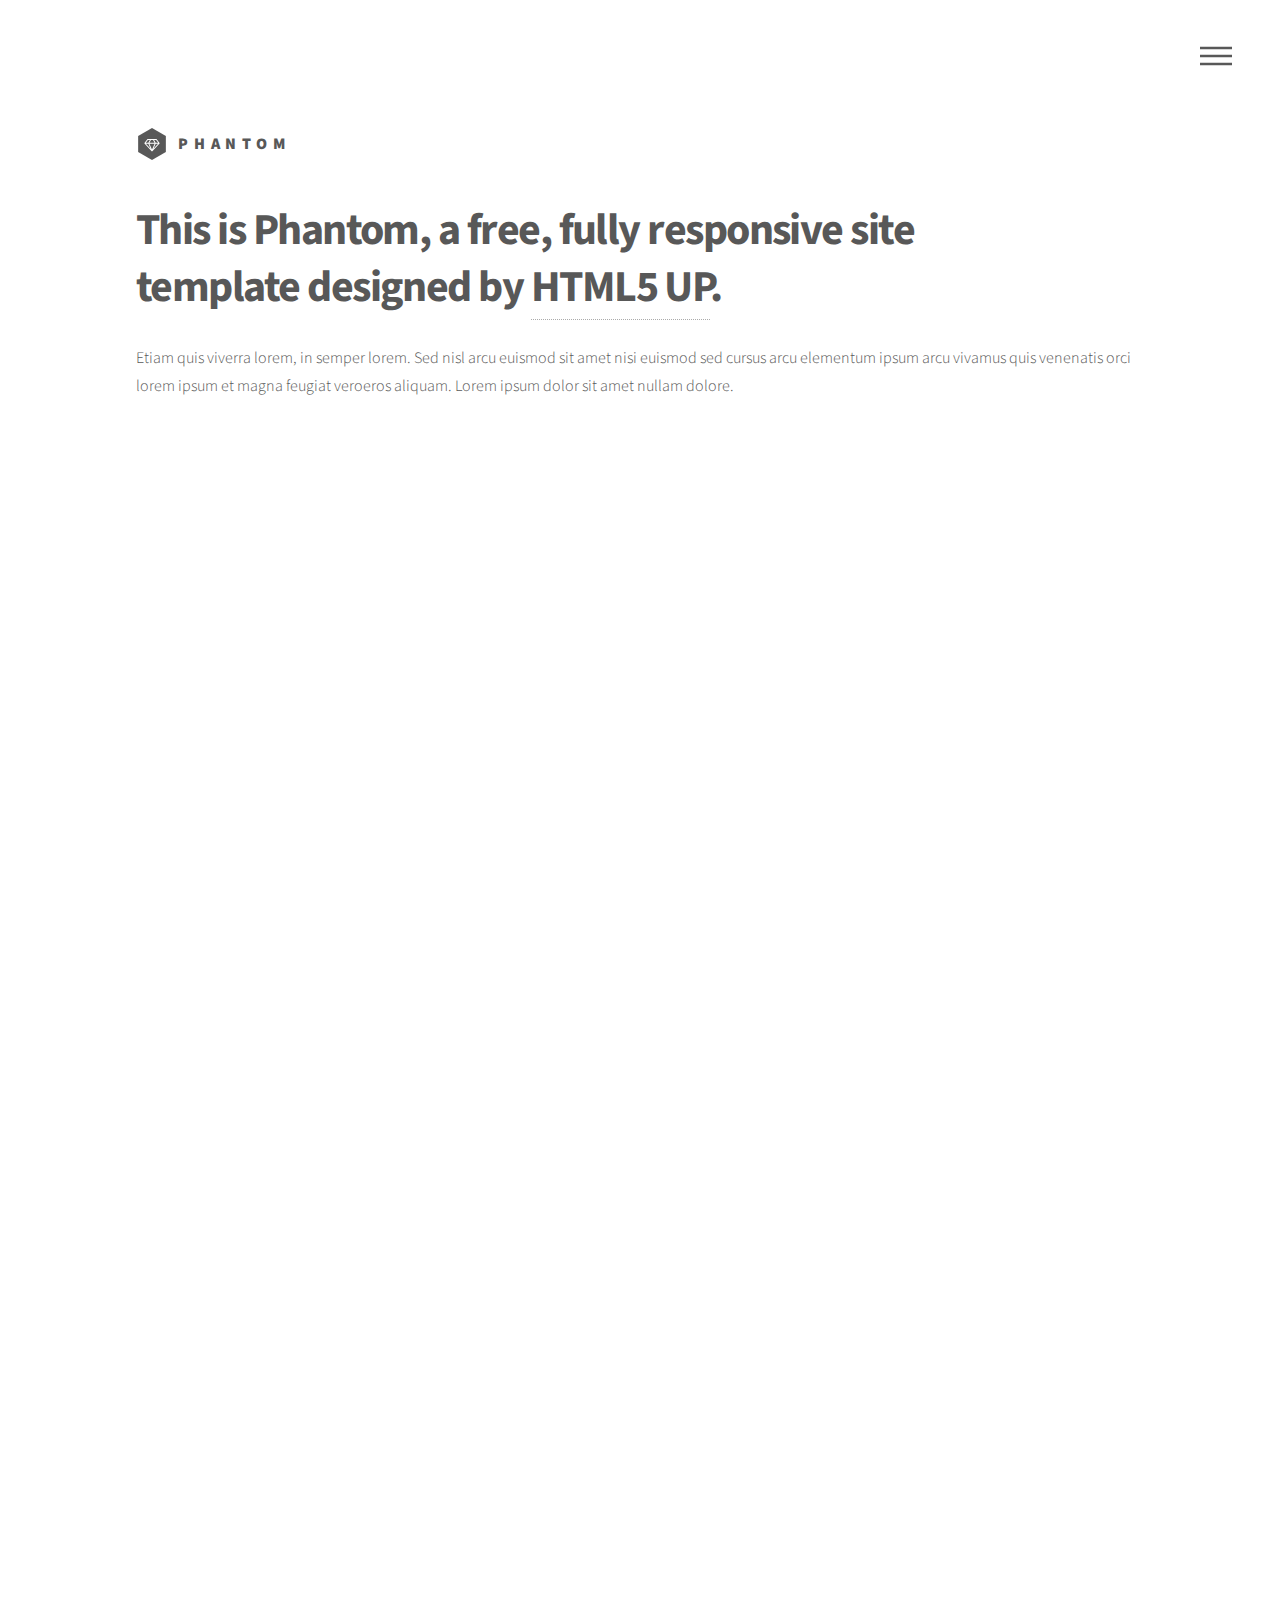
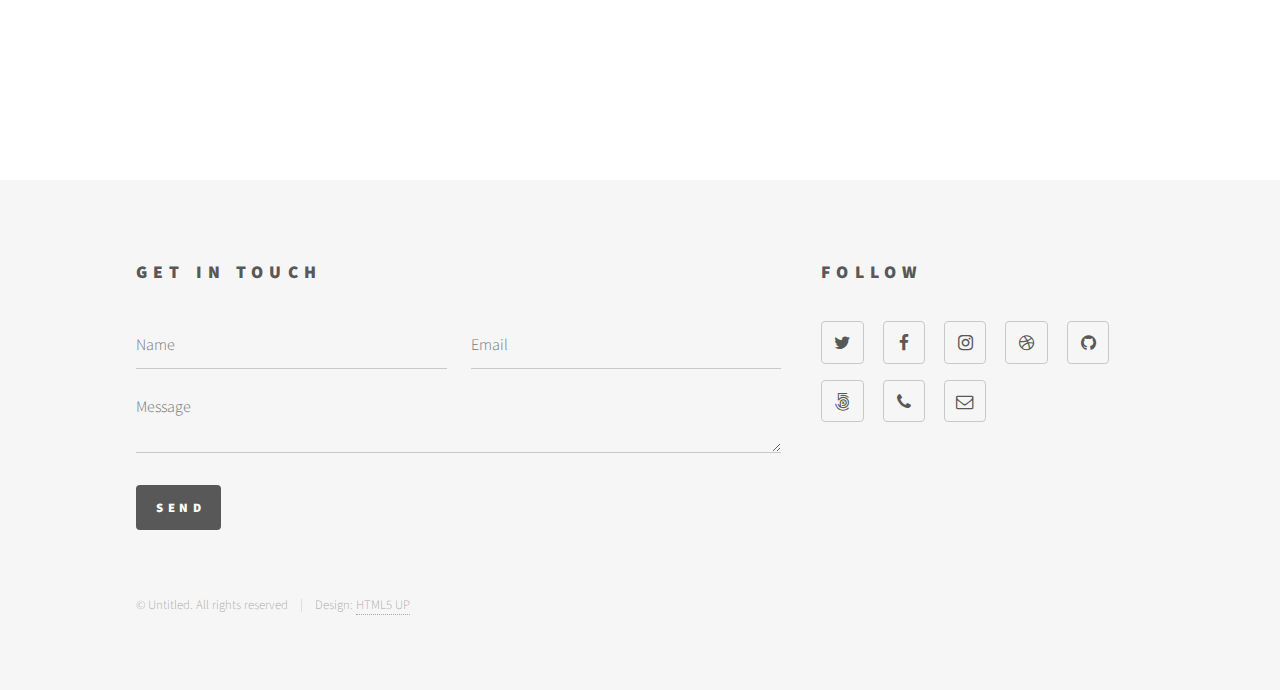
<file: html_test/index.html>
<!DOCTYPE HTML>
<!--
	Phantom by HTML5 UP
	html5up.net | @ajlkn
	Free for personal and commercial use under the CCA 3.0 license (html5up.net/license)
-->
<html>
	<head>
		<title>Phantom by HTML5 UP</title>
		<meta charset="utf-8" />
		<meta name="viewport" content="width=device-width, initial-scale=1, user-scalable=no" />
		<link rel="stylesheet" href="assets/css/main.css" />
		<noscript><link rel="stylesheet" href="assets/css/noscript.css" /></noscript>
	</head>
	<body class="is-preload">
		<!-- Wrapper -->
			<div id="wrapper">

				<!-- Header -->
					<header id="header">
						<div class="inner">

							<!-- Logo -->
								<a href="index.html" class="logo">
									<span class="symbol"><img src="images/logo.svg" alt="" /></span><span class="title">Phantom</span>
								</a>

							<!-- Nav -->
								<nav>
									<ul>
										<li><a href="#menu">Menu</a></li>
									</ul>
								</nav>

						</div>
					</header>

				<!-- Menu -->
					<nav id="menu">
						<h2>Menu</h2>
						<ul>
							<li><a href="index.html">Home</a></li>
							<li><a href="generic.html">Ipsum veroeros</a></li>
							<li><a href="generic.html">Tempus etiam</a></li>
							<li><a href="generic.html">Consequat dolor</a></li>
							<li><a href="elements.html">Elements</a></li>
						</ul>
					</nav>

				<!-- Main -->
					<div id="main">
						<div class="inner">
							<header>
								<h1>This is Phantom, a free, fully responsive site<br />
								template designed by <a href="http://html5up.net">HTML5 UP</a>.</h1>
								<p>Etiam quis viverra lorem, in semper lorem. Sed nisl arcu euismod sit amet nisi euismod sed cursus arcu elementum ipsum arcu vivamus quis venenatis orci lorem ipsum et magna feugiat veroeros aliquam. Lorem ipsum dolor sit amet nullam dolore.</p>
							</header>
							<section class="tiles">
								<article class="style1">
									<span class="image">
										<img src="images/pic01.jpg" alt="" />
									</span>
									<a href="generic.html">
										<h2>Magna</h2>
										<div class="content">
											<p>Sed nisl arcu euismod sit amet nisi lorem etiam dolor veroeros et feugiat.</p>
										</div>
									</a>
								</article>
								<article class="style2">
									<span class="image">
										<img src="images/pic02.jpg" alt="" />
									</span>
									<a href="generic.html">
										<h2>Lorem</h2>
										<div class="content">
											<p>Sed nisl arcu euismod sit amet nisi lorem etiam dolor veroeros et feugiat.</p>
										</div>
									</a>
								</article>
								<article class="style3">
									<span class="image">
										<img src="images/pic03.jpg" alt="" />
									</span>
									<a href="generic.html">
										<h2>Feugiat</h2>
										<div class="content">
											<p>Sed nisl arcu euismod sit amet nisi lorem etiam dolor veroeros et feugiat.</p>
										</div>
									</a>
								</article>
								<article class="style4">
									<span class="image">
										<img src="images/pic04.jpg" alt="" />
									</span>
									<a href="generic.html">
										<h2>Tempus</h2>
										<div class="content">
											<p>Sed nisl arcu euismod sit amet nisi lorem etiam dolor veroeros et feugiat.</p>
										</div>
									</a>
								</article>
								<article class="style5">
									<span class="image">
										<img src="images/pic05.jpg" alt="" />
									</span>
									<a href="generic.html">
										<h2>Aliquam</h2>
										<div class="content">
											<p>Sed nisl arcu euismod sit amet nisi lorem etiam dolor veroeros et feugiat.</p>
										</div>
									</a>
								</article>
								<article class="style6">
									<span class="image">
										<img src="images/pic06.jpg" alt="" />
									</span>
									<a href="generic.html">
										<h2>Veroeros</h2>
										<div class="content">
											<p>Sed nisl arcu euismod sit amet nisi lorem etiam dolor veroeros et feugiat.</p>
										</div>
									</a>
								</article>
								<article class="style2">
									<span class="image">
										<img src="images/pic07.jpg" alt="" />
									</span>
									<a href="generic.html">
										<h2>Ipsum</h2>
										<div class="content">
											<p>Sed nisl arcu euismod sit amet nisi lorem etiam dolor veroeros et feugiat.</p>
										</div>
									</a>
								</article>
								<article class="style3">
									<span class="image">
										<img src="images/pic08.jpg" alt="" />
									</span>
									<a href="generic.html">
										<h2>Dolor</h2>
										<div class="content">
											<p>Sed nisl arcu euismod sit amet nisi lorem etiam dolor veroeros et feugiat.</p>
										</div>
									</a>
								</article>
								<article class="style1">
									<span class="image">
										<img src="images/pic09.jpg" alt="" />
									</span>
									<a href="generic.html">
										<h2>Nullam</h2>
										<div class="content">
											<p>Sed nisl arcu euismod sit amet nisi lorem etiam dolor veroeros et feugiat.</p>
										</div>
									</a>
								</article>
								<article class="style5">
									<span class="image">
										<img src="images/pic10.jpg" alt="" />
									</span>
									<a href="generic.html">
										<h2>Ultricies</h2>
										<div class="content">
											<p>Sed nisl arcu euismod sit amet nisi lorem etiam dolor veroeros et feugiat.</p>
										</div>
									</a>
								</article>
								<article class="style6">
									<span class="image">
										<img src="images/pic11.jpg" alt="" />
									</span>
									<a href="generic.html">
										<h2>Dictum</h2>
										<div class="content">
											<p>Sed nisl arcu euismod sit amet nisi lorem etiam dolor veroeros et feugiat.</p>
										</div>
									</a>
								</article>
								<article class="style4">
									<span class="image">
										<img src="images/pic12.jpg" alt="" />
									</span>
									<a href="generic.html">
										<h2>Pretium</h2>
										<div class="content">
											<p>Sed nisl arcu euismod sit amet nisi lorem etiam dolor veroeros et feugiat.</p>
										</div>
									</a>
								</article>
							</section>
						</div>
					</div>

				<!-- Footer -->
					<footer id="footer">
						<div class="inner">
							<section>
								<h2>Get in touch</h2>
								<form method="post" action="#">
									<div class="fields">
										<div class="field half">
											<input type="text" name="name" id="name" placeholder="Name" />
										</div>
										<div class="field half">
											<input type="email" name="email" id="email" placeholder="Email" />
										</div>
										<div class="field">
											<textarea name="message" id="message" placeholder="Message"></textarea>
										</div>
									</div>
									<ul class="actions">
										<li><input type="submit" value="Send" class="primary" /></li>
									</ul>
								</form>
							</section>
							<section>
								<h2>Follow</h2>
								<ul class="icons">
									<li><a href="#" class="icon style2 fa-twitter"><span class="label">Twitter</span></a></li>
									<li><a href="#" class="icon style2 fa-facebook"><span class="label">Facebook</span></a></li>
									<li><a href="#" class="icon style2 fa-instagram"><span class="label">Instagram</span></a></li>
									<li><a href="#" class="icon style2 fa-dribbble"><span class="label">Dribbble</span></a></li>
									<li><a href="#" class="icon style2 fa-github"><span class="label">GitHub</span></a></li>
									<li><a href="#" class="icon style2 fa-500px"><span class="label">500px</span></a></li>
									<li><a href="#" class="icon style2 fa-phone"><span class="label">Phone</span></a></li>
									<li><a href="#" class="icon style2 fa-envelope-o"><span class="label">Email</span></a></li>
								</ul>
							</section>
							<ul class="copyright">
								<li>&copy; Untitled. All rights reserved</li><li>Design: <a href="http://html5up.net">HTML5 UP</a></li>
							</ul>
						</div>
					</footer>

			</div>

		<!-- Scripts -->
			<script src="assets/js/jquery.min.js"></script>
			<script src="assets/js/browser.min.js"></script>
			<script src="assets/js/breakpoints.min.js"></script>
			<script src="assets/js/util.js"></script>
			<script src="assets/js/main.js"></script>

	</body>
</html>
</file>
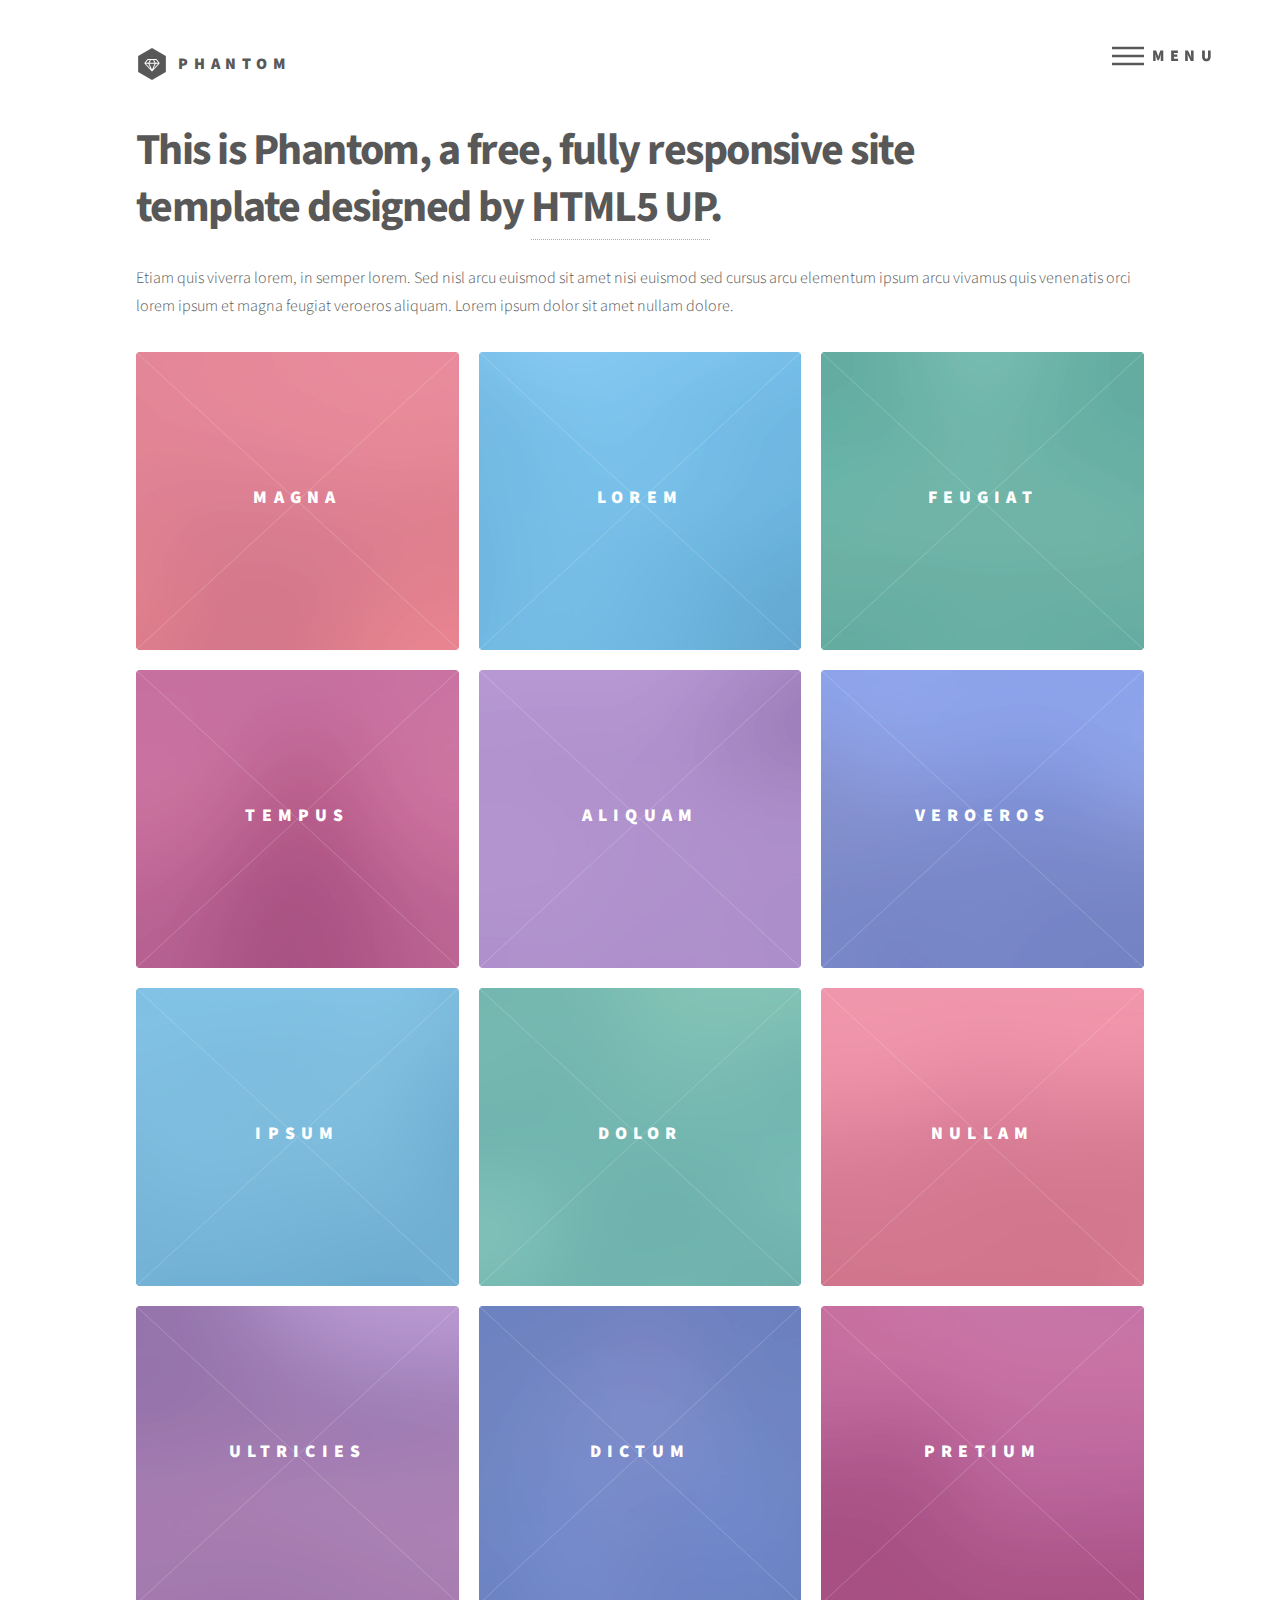
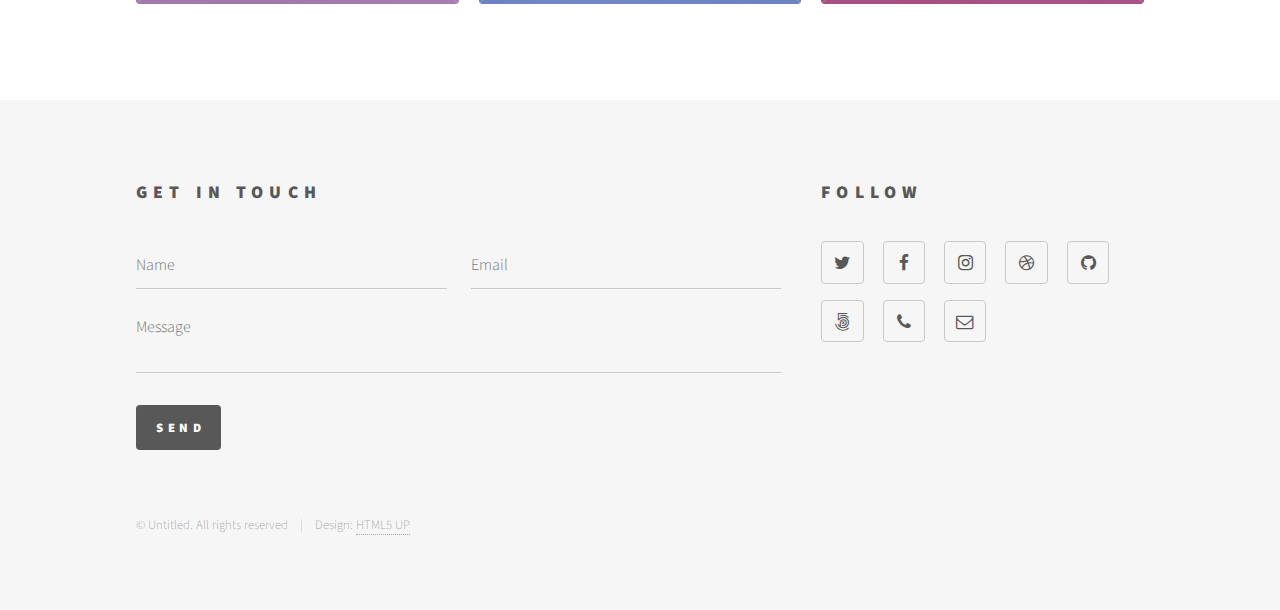
<file: map_test/index.html>
<!DOCTYPE HTML>
<!--
	Phantom by HTML5 UP
	html5up.net | @ajlkn
	Free for personal and commercial use under the CCA 3.0 license (html5up.net/license)
-->
<html>
	<head>
		<title>Phantom by HTML5 UP</title>
		<meta charset="utf-8" />
		<meta name="viewport" content="width=device-width, initial-scale=1, user-scalable=no" />
		<link rel="stylesheet" href="assets/css/main.css" />
		<noscript><link rel="stylesheet" href="assets/css/noscript.css" /></noscript>
	</head>
	<body class="is-preload">
		<!-- Wrapper -->
			<div id="wrapper">

				<!-- Header -->
					<header id="header">
						<div class="inner">

							<!-- Logo -->
								<a href="index.html" class="logo">
									<span class="symbol"><img src="images/logo.svg" alt="" /></span><span class="title">Phantom</span>
								</a>

							<!-- Nav -->
								<nav>
									<ul>
										<li><a href="#menu">Menu</a></li>
									</ul>
								</nav>

						</div>
					</header>

				<!-- Menu -->
					<nav id="menu">
						<h2>Menu</h2>
						<ul>
							<li><a href="index.html">Home</a></li>
							<li><a href="generic.html">Ipsum veroeros</a></li>
							<li><a href="generic.html">Tempus etiam</a></li>
							<li><a href="generic.html">Consequat dolor</a></li>
							<li><a href="elements.html">Elements</a></li>
						</ul>
					</nav>

				<!-- Main -->
					<div id="main">
						<div class="inner">
							<header>
								<h1>This is Phantom, a free, fully responsive site<br />
								template designed by <a href="http://html5up.net">HTML5 UP</a>.</h1>
								<p>Etiam quis viverra lorem, in semper lorem. Sed nisl arcu euismod sit amet nisi euismod sed cursus arcu elementum ipsum arcu vivamus quis venenatis orci lorem ipsum et magna feugiat veroeros aliquam. Lorem ipsum dolor sit amet nullam dolore.</p>
							</header>
							<section class="tiles">
								<article class="style1">
									<span class="image">
										<img src="images/pic01.jpg" alt="" />
									</span>
									<a href="generic.html">
										<h2>Magna</h2>
										<div class="content">
											<p>html test</p>
										</div>
									</a>
								</article>
								<article class="style2">
									<span class="image">
										<img src="images/pic02.jpg" alt="" />
									</span>
									<a href="generic.html">
										<h2>Lorem</h2>
										<div class="content">
											<p>Sed nisl arcu euismod sit amet nisi lorem etiam dolor veroeros et feugiat.</p>
										</div>
									</a>
								</article>
								<article class="style3">
									<span class="image">
										<img src="images/pic03.jpg" alt="" />
									</span>
									<a href="generic.html">
										<h2>Feugiat</h2>
										<div class="content">
											<p>Sed nisl arcu euismod sit amet nisi lorem etiam dolor veroeros et feugiat.</p>
										</div>
									</a>
								</article>
								<article class="style4">
									<span class="image">
										<img src="images/pic04.jpg" alt="" />
									</span>
									<a href="generic.html">
										<h2>Tempus</h2>
										<div class="content">
											<p>Sed nisl arcu euismod sit amet nisi lorem etiam dolor veroeros et feugiat.</p>
										</div>
									</a>
								</article>
								<article class="style5">
									<span class="image">
										<img src="images/pic05.jpg" alt="" />
									</span>
									<a href="generic.html">
										<h2>Aliquam</h2>
										<div class="content">
											<p>Sed nisl arcu euismod sit amet nisi lorem etiam dolor veroeros et feugiat.</p>
										</div>
									</a>
								</article>
								<article class="style6">
									<span class="image">
										<img src="images/pic06.jpg" alt="" />
									</span>
									<a href="generic.html">
										<h2>Veroeros</h2>
										<div class="content">
											<p>Sed nisl arcu euismod sit amet nisi lorem etiam dolor veroeros et feugiat.</p>
										</div>
									</a>
								</article>
								<article class="style2">
									<span class="image">
										<img src="images/pic07.jpg" alt="" />
									</span>
									<a href="generic.html">
										<h2>Ipsum</h2>
										<div class="content">
											<p>Sed nisl arcu euismod sit amet nisi lorem etiam dolor veroeros et feugiat.</p>
										</div>
									</a>
								</article>
								<article class="style3">
									<span class="image">
										<img src="images/pic08.jpg" alt="" />
									</span>
									<a href="generic.html">
										<h2>Dolor</h2>
										<div class="content">
											<p>Sed nisl arcu euismod sit amet nisi lorem etiam dolor veroeros et feugiat.</p>
										</div>
									</a>
								</article>
								<article class="style1">
									<span class="image">
										<img src="images/pic09.jpg" alt="" />
									</span>
									<a href="generic.html">
										<h2>Nullam</h2>
										<div class="content">
											<p>Sed nisl arcu euismod sit amet nisi lorem etiam dolor veroeros et feugiat.</p>
										</div>
									</a>
								</article>
								<article class="style5">
									<span class="image">
										<img src="images/pic10.jpg" alt="" />
									</span>
									<a href="generic.html">
										<h2>Ultricies</h2>
										<div class="content">
											<p>Sed nisl arcu euismod sit amet nisi lorem etiam dolor veroeros et feugiat.</p>
										</div>
									</a>
								</article>
								<article class="style6">
									<span class="image">
										<img src="images/pic11.jpg" alt="" />
									</span>
									<a href="generic.html">
										<h2>Dictum</h2>
										<div class="content">
											<p>Sed nisl arcu euismod sit amet nisi lorem etiam dolor veroeros et feugiat.</p>
										</div>
									</a>
								</article>
								<article class="style4">
									<span class="image">
										<img src="images/pic12.jpg" alt="" />
									</span>
									<a href="generic.html">
										<h2>Pretium</h2>
										<div class="content">
											<p>Sed nisl arcu euismod sit amet nisi lorem etiam dolor veroeros et feugiat.</p>
										</div>
									</a>
								</article>
							</section>
						</div>
					</div>

				<!-- Footer -->
					<footer id="footer">
						<div class="inner">
							<section>
								<h2>Get in touch</h2>
								<form method="post" action="#">
									<div class="fields">
										<div class="field half">
											<input type="text" name="name" id="name" placeholder="Name" />
										</div>
										<div class="field half">
											<input type="email" name="email" id="email" placeholder="Email" />
										</div>
										<div class="field">
											<textarea name="message" id="message" placeholder="Message"></textarea>
										</div>
									</div>
									<ul class="actions">
										<li><input type="submit" value="Send" class="primary" /></li>
									</ul>
								</form>
							</section>
							<section>
								<h2>Follow</h2>
								<ul class="icons">
									<li><a href="#" class="icon style2 fa-twitter"><span class="label">Twitter</span></a></li>
									<li><a href="#" class="icon style2 fa-facebook"><span class="label">Facebook</span></a></li>
									<li><a href="#" class="icon style2 fa-instagram"><span class="label">Instagram</span></a></li>
									<li><a href="#" class="icon style2 fa-dribbble"><span class="label">Dribbble</span></a></li>
									<li><a href="#" class="icon style2 fa-github"><span class="label">GitHub</span></a></li>
									<li><a href="#" class="icon style2 fa-500px"><span class="label">500px</span></a></li>
									<li><a href="#" class="icon style2 fa-phone"><span class="label">Phone</span></a></li>
									<li><a href="#" class="icon style2 fa-envelope-o"><span class="label">Email</span></a></li>
								</ul>
							</section>
							<ul class="copyright">
								<li>&copy; Untitled. All rights reserved</li><li>Design: <a href="http://html5up.net">HTML5 UP</a></li>
							</ul>
						</div>
					</footer>

			</div>

		<!-- Scripts -->
			<script src="assets/js/jquery.min.js"></script>
			<script src="assets/js/browser.min.js"></script>
			<script src="assets/js/breakpoints.min.js"></script>
			<script src="assets/js/util.js"></script>
			<script src="assets/js/main.js"></script>

	</body>
</html>
</file>
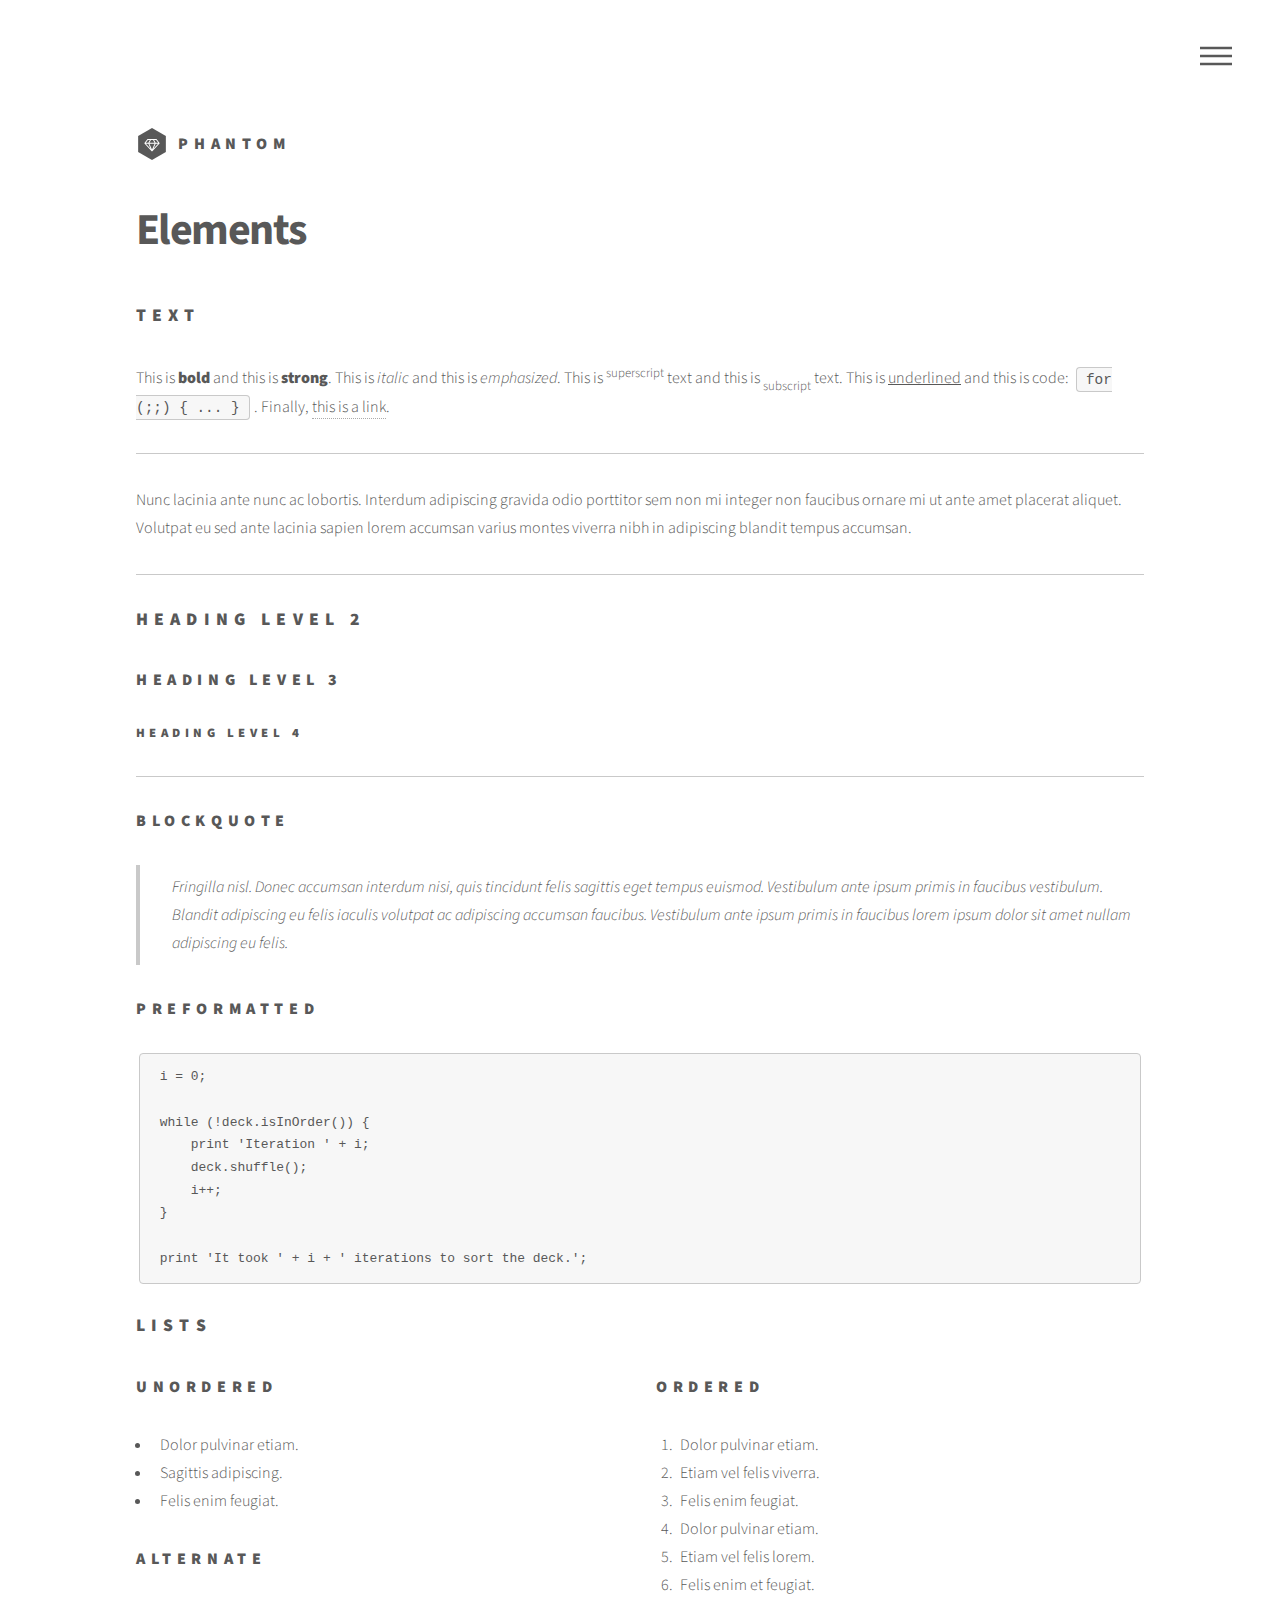
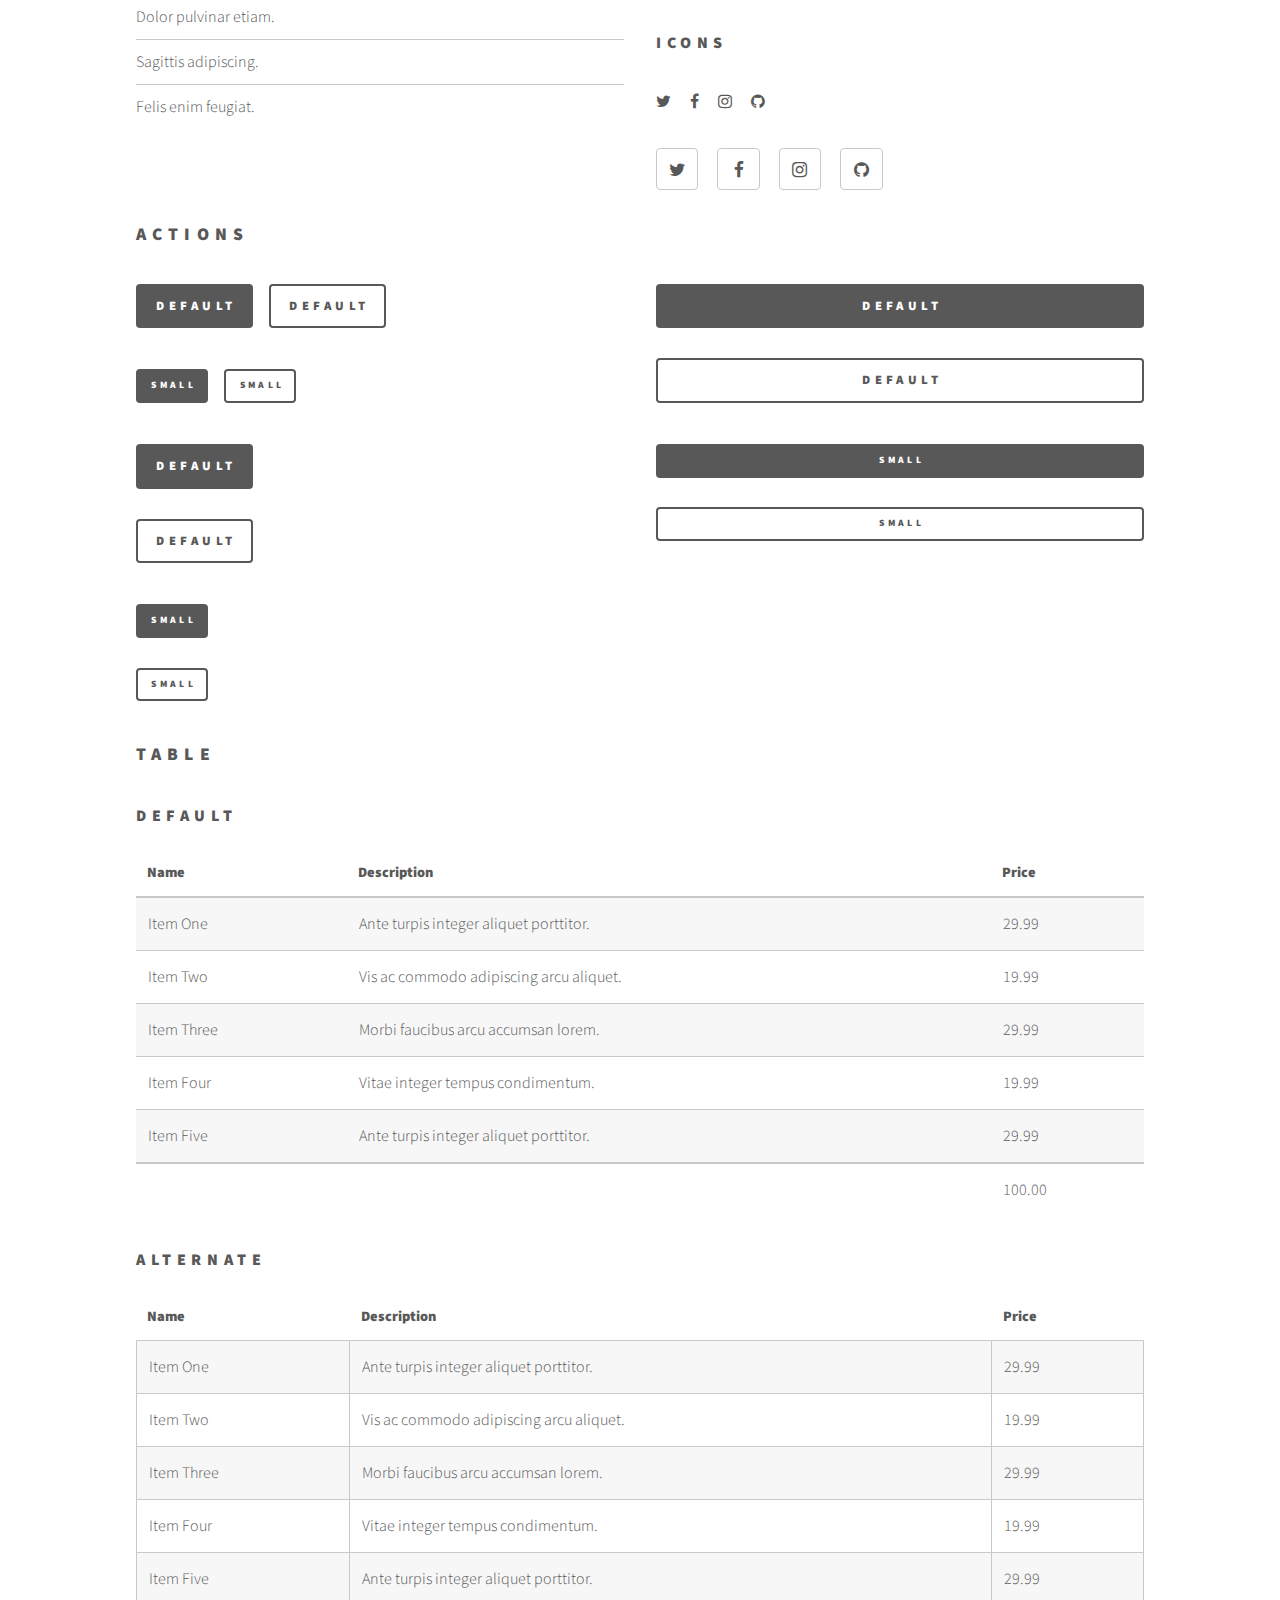
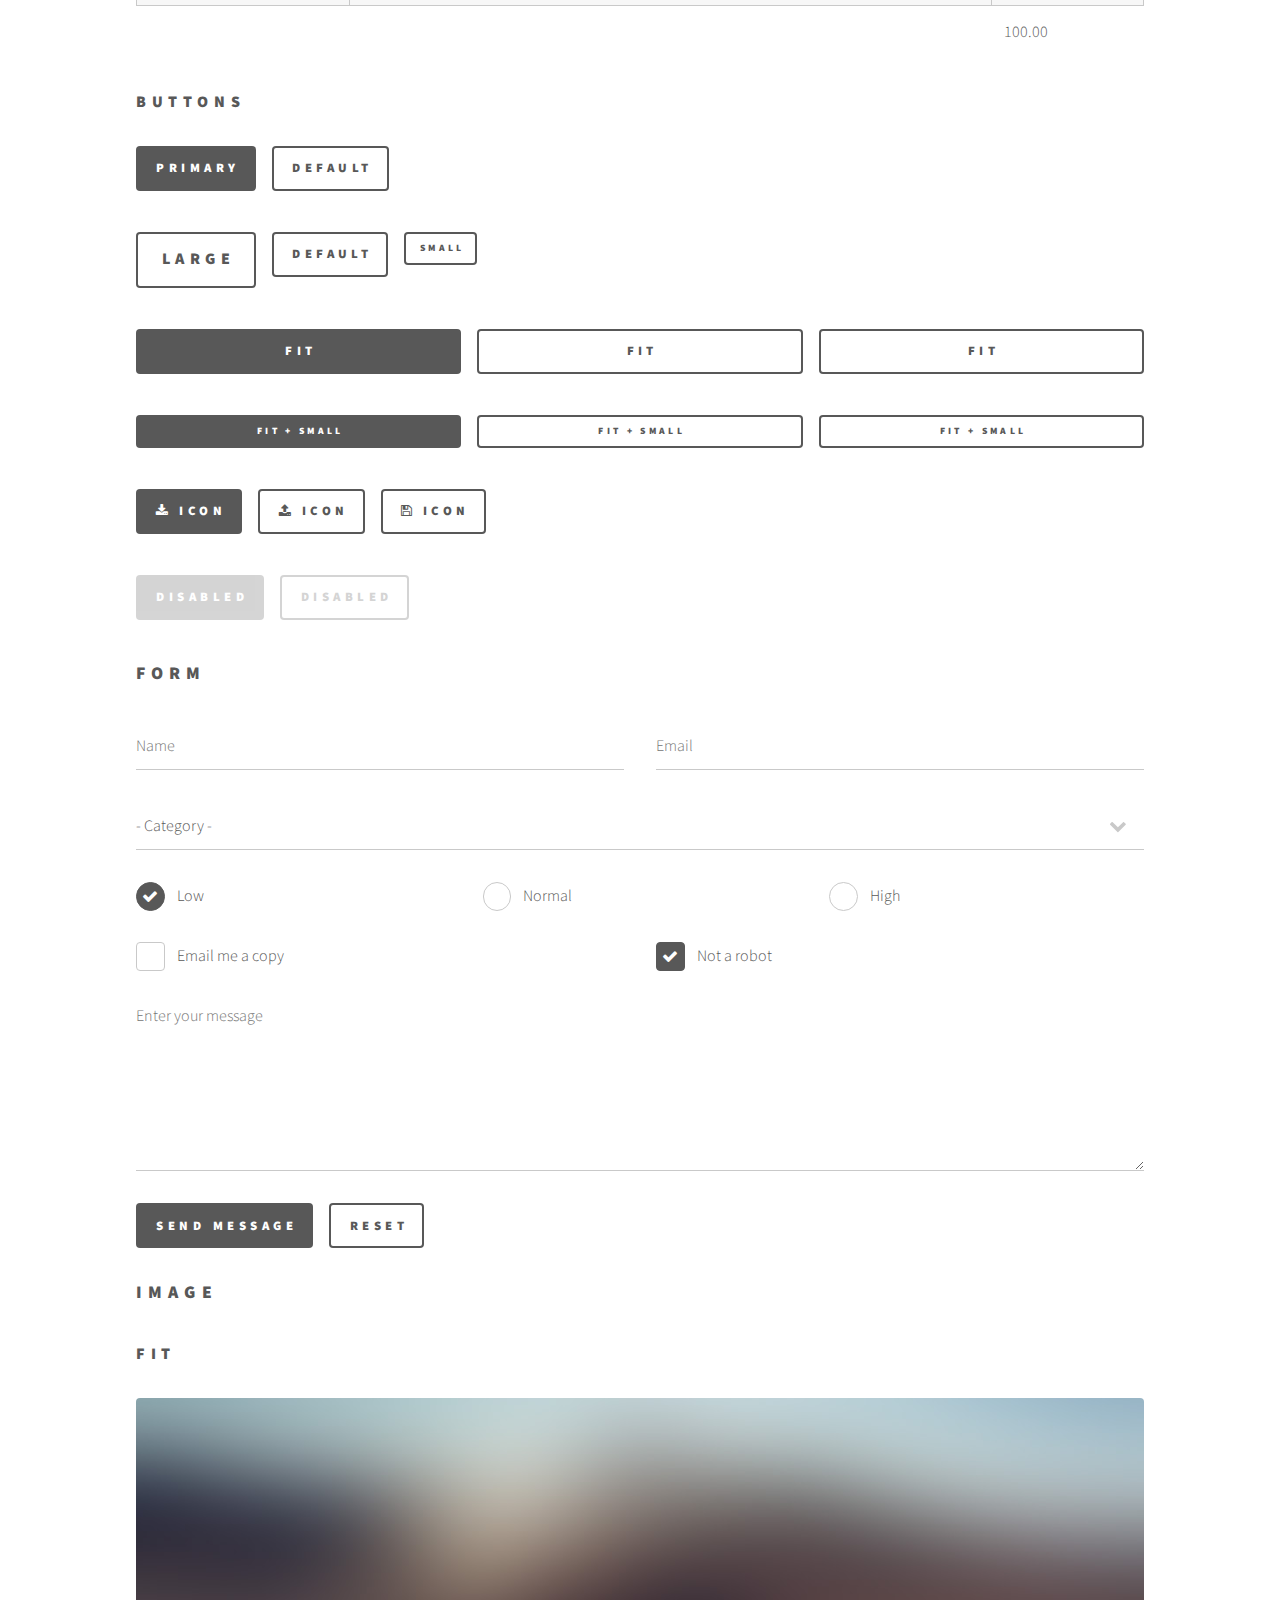
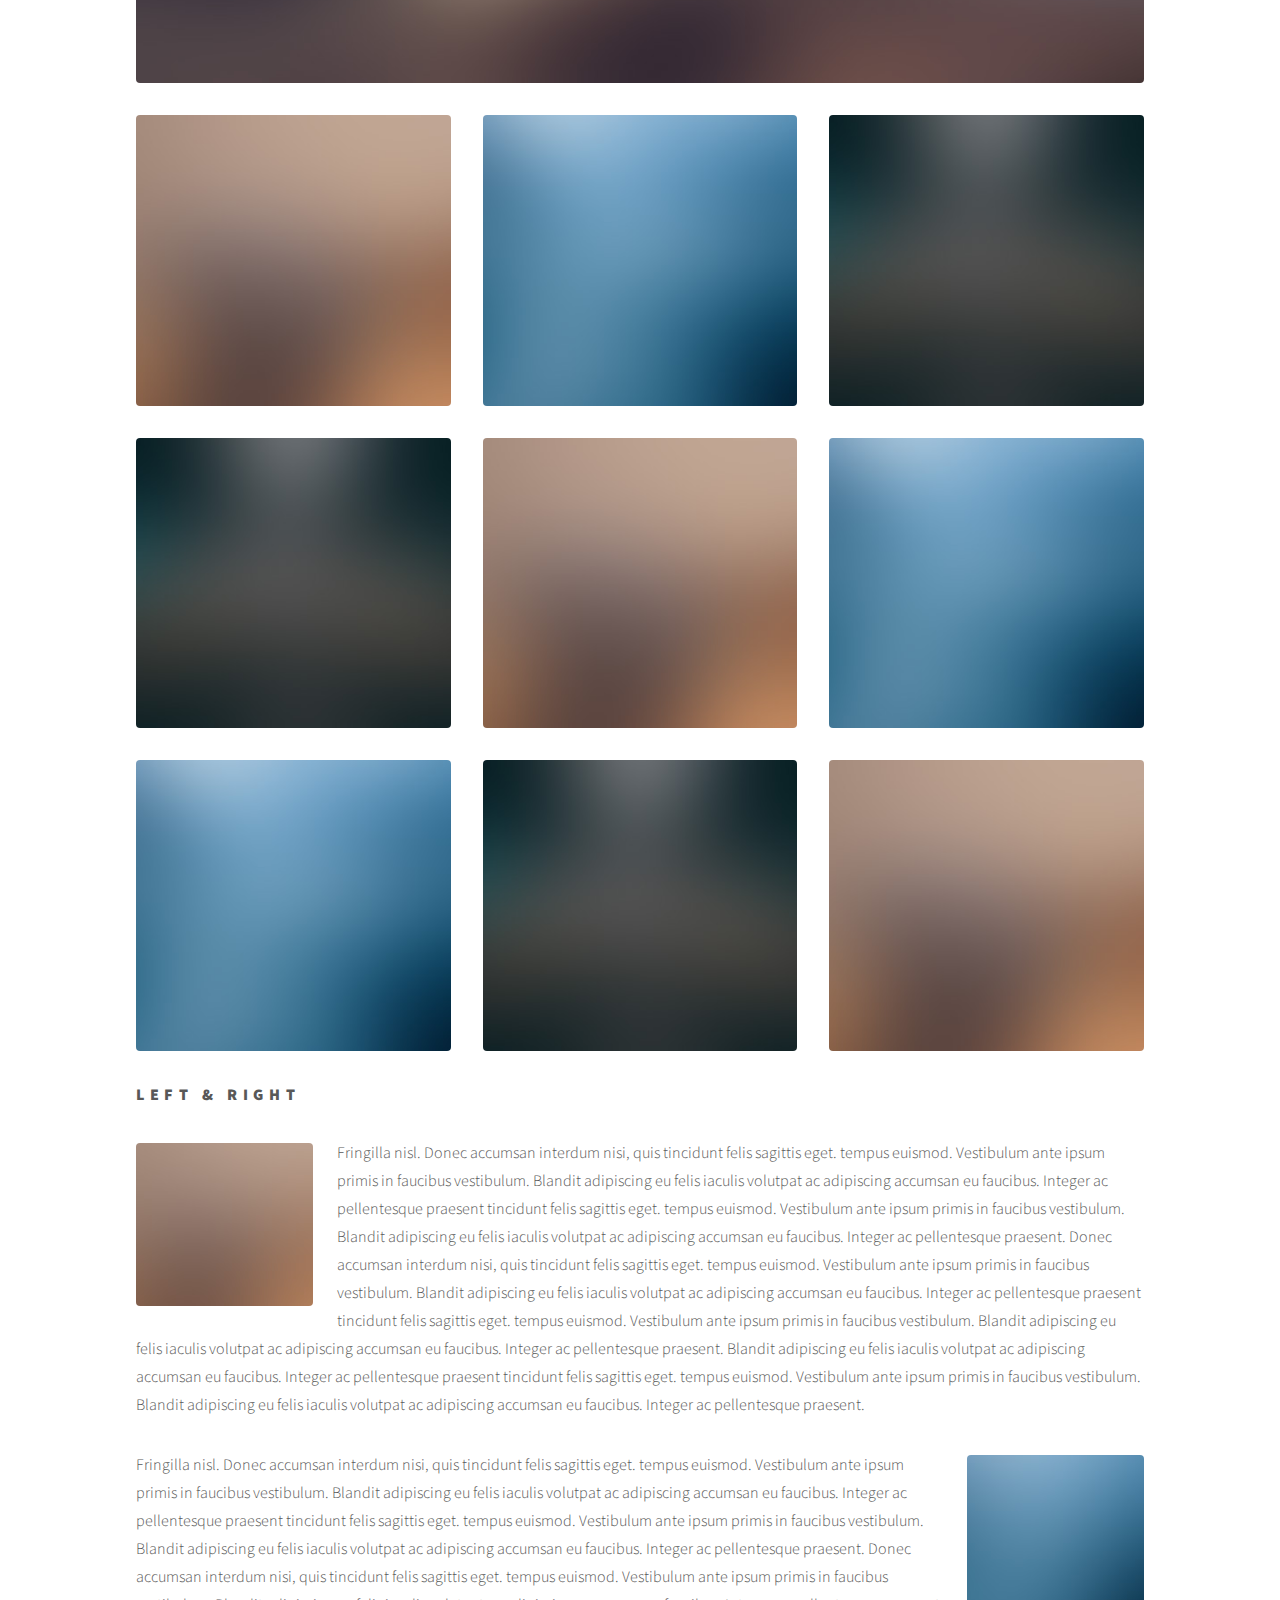
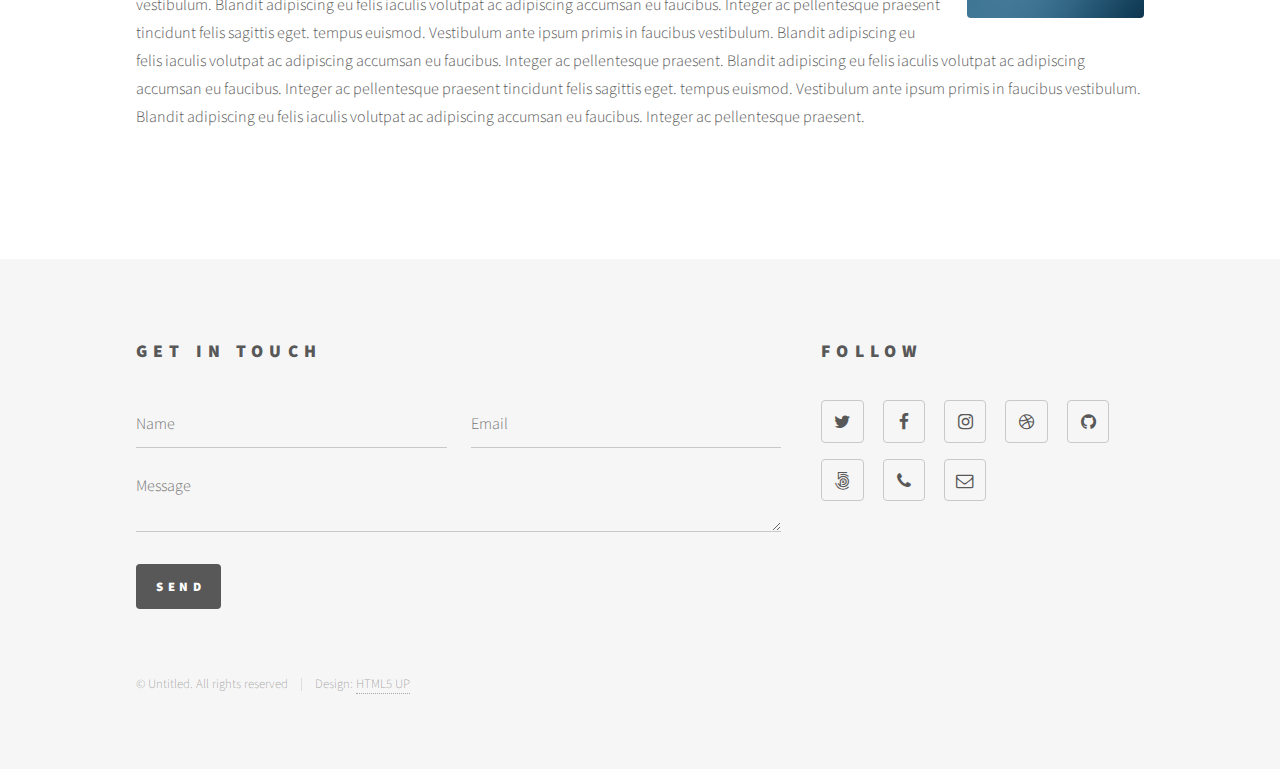
<file: html_test/elements.html>
<!DOCTYPE HTML>
<!--
	Phantom by HTML5 UP
	html5up.net | @ajlkn
	Free for personal and commercial use under the CCA 3.0 license (html5up.net/license)
-->
<html>
	<head>
		<title>Elements - Phantom by HTML5 UP</title>
		<meta charset="utf-8" />
		<meta name="viewport" content="width=device-width, initial-scale=1, user-scalable=no" />
		<link rel="stylesheet" href="assets/css/main.css" />
		<noscript><link rel="stylesheet" href="assets/css/noscript.css" /></noscript>
	</head>
	<body class="is-preload">
		<!-- Wrapper -->
			<div id="wrapper">

				<!-- Header -->
					<header id="header">
						<div class="inner">

							<!-- Logo -->
								<a href="index.html" class="logo">
									<span class="symbol"><img src="images/logo.svg" alt="" /></span><span class="title">Phantom</span>
								</a>

							<!-- Nav -->
								<nav>
									<ul>
										<li><a href="#menu">Menu</a></li>
									</ul>
								</nav>

						</div>
					</header>

				<!-- Menu -->
					<nav id="menu">
						<h2>Menu</h2>
						<ul>
							<li><a href="index.html">Home</a></li>
							<li><a href="generic.html">Ipsum veroeros</a></li>
							<li><a href="generic.html">Tempus etiam</a></li>
							<li><a href="generic.html">Consequat dolor</a></li>
							<li><a href="elements.html">Elements</a></li>
						</ul>
					</nav>

				<!-- Main -->
					<div id="main">
						<div class="inner">
							<h1>Elements</h1>

							<!-- Text -->
								<section>
									<h2>Text</h2>
									<p>This is <b>bold</b> and this is <strong>strong</strong>. This is <i>italic</i> and this is <em>emphasized</em>.
									This is <sup>superscript</sup> text and this is <sub>subscript</sub> text.
									This is <u>underlined</u> and this is code: <code>for (;;) { ... }</code>. Finally, <a href="#">this is a link</a>.</p>
									<hr />
									<p>Nunc lacinia ante nunc ac lobortis. Interdum adipiscing gravida odio porttitor sem non mi integer non faucibus ornare mi ut ante amet placerat aliquet. Volutpat eu sed ante lacinia sapien lorem accumsan varius montes viverra nibh in adipiscing blandit tempus accumsan.</p>
									<hr />
									<h2>Heading Level 2</h2>
									<h3>Heading Level 3</h3>
									<h4>Heading Level 4</h4>
									<hr />
									<h3>Blockquote</h3>
									<blockquote>Fringilla nisl. Donec accumsan interdum nisi, quis tincidunt felis sagittis eget tempus euismod. Vestibulum ante ipsum primis in faucibus vestibulum. Blandit adipiscing eu felis iaculis volutpat ac adipiscing accumsan faucibus. Vestibulum ante ipsum primis in faucibus lorem ipsum dolor sit amet nullam adipiscing eu felis.</blockquote>
									<h3>Preformatted</h3>
									<pre><code>i = 0;

while (!deck.isInOrder()) {
    print 'Iteration ' + i;
    deck.shuffle();
    i++;
}

print 'It took ' + i + ' iterations to sort the deck.';</code></pre>
								</section>

							<!-- Lists -->
								<section>
									<h2>Lists</h2>
									<div class="row">
										<div class="col-6 col-12-medium">
											<h3>Unordered</h3>
											<ul>
												<li>Dolor pulvinar etiam.</li>
												<li>Sagittis adipiscing.</li>
												<li>Felis enim feugiat.</li>
											</ul>
											<h3>Alternate</h3>
											<ul class="alt">
												<li>Dolor pulvinar etiam.</li>
												<li>Sagittis adipiscing.</li>
												<li>Felis enim feugiat.</li>
											</ul>
										</div>
										<div class="col-6 col-12-medium">
											<h3>Ordered</h3>
											<ol>
												<li>Dolor pulvinar etiam.</li>
												<li>Etiam vel felis viverra.</li>
												<li>Felis enim feugiat.</li>
												<li>Dolor pulvinar etiam.</li>
												<li>Etiam vel felis lorem.</li>
												<li>Felis enim et feugiat.</li>
											</ol>
											<h3>Icons</h3>
											<ul class="icons">
												<li><a href="#" class="icon style1 fa-twitter"><span class="label">Twitter</span></a></li>
												<li><a href="#" class="icon style1 fa-facebook"><span class="label">Facebook</span></a></li>
												<li><a href="#" class="icon style1 fa-instagram"><span class="label">Instagram</span></a></li>
												<li><a href="#" class="icon style1 fa-github"><span class="label">Github</span></a></li>
											</ul>
											<ul class="icons">
												<li><a href="#" class="icon style2 fa-twitter"><span class="label">Twitter</span></a></li>
												<li><a href="#" class="icon style2 fa-facebook"><span class="label">Facebook</span></a></li>
												<li><a href="#" class="icon style2 fa-instagram"><span class="label">Instagram</span></a></li>
												<li><a href="#" class="icon style2 fa-github"><span class="label">Github</span></a></li>
											</ul>
										</div>
									</div>
									<h2>Actions</h2>
									<div class="row">
										<div class="col-6 col-12-medium">
											<ul class="actions">
												<li><a href="#" class="button primary">Default</a></li>
												<li><a href="#" class="button">Default</a></li>
											</ul>
											<ul class="actions small">
												<li><a href="#" class="button primary small">Small</a></li>
												<li><a href="#" class="button small">Small</a></li>
											</ul>
											<ul class="actions stacked">
												<li><a href="#" class="button primary">Default</a></li>
												<li><a href="#" class="button">Default</a></li>
											</ul>
											<ul class="actions stacked">
												<li><a href="#" class="button primary small">Small</a></li>
												<li><a href="#" class="button small">Small</a></li>
											</ul>
										</div>
										<div class="col-6 col-12-medium">
											<ul class="actions stacked">
												<li><a href="#" class="button primary fit">Default</a></li>
												<li><a href="#" class="button fit">Default</a></li>
											</ul>
											<ul class="actions stacked">
												<li><a href="#" class="button primary small fit">Small</a></li>
												<li><a href="#" class="button small fit">Small</a></li>
											</ul>
										</div>
									</div>
								</section>

							<!-- Table -->
								<section>
									<h2>Table</h2>
									<h3>Default</h3>
									<div class="table-wrapper">
										<table>
											<thead>
												<tr>
													<th>Name</th>
													<th>Description</th>
													<th>Price</th>
												</tr>
											</thead>
											<tbody>
												<tr>
													<td>Item One</td>
													<td>Ante turpis integer aliquet porttitor.</td>
													<td>29.99</td>
												</tr>
												<tr>
													<td>Item Two</td>
													<td>Vis ac commodo adipiscing arcu aliquet.</td>
													<td>19.99</td>
												</tr>
												<tr>
													<td>Item Three</td>
													<td> Morbi faucibus arcu accumsan lorem.</td>
													<td>29.99</td>
												</tr>
												<tr>
													<td>Item Four</td>
													<td>Vitae integer tempus condimentum.</td>
													<td>19.99</td>
												</tr>
												<tr>
													<td>Item Five</td>
													<td>Ante turpis integer aliquet porttitor.</td>
													<td>29.99</td>
												</tr>
											</tbody>
											<tfoot>
												<tr>
													<td colspan="2"></td>
													<td>100.00</td>
												</tr>
											</tfoot>
										</table>
									</div>

									<h3>Alternate</h3>
									<div class="table-wrapper">
										<table class="alt">
											<thead>
												<tr>
													<th>Name</th>
													<th>Description</th>
													<th>Price</th>
												</tr>
											</thead>
											<tbody>
												<tr>
													<td>Item One</td>
													<td>Ante turpis integer aliquet porttitor.</td>
													<td>29.99</td>
												</tr>
												<tr>
													<td>Item Two</td>
													<td>Vis ac commodo adipiscing arcu aliquet.</td>
													<td>19.99</td>
												</tr>
												<tr>
													<td>Item Three</td>
													<td> Morbi faucibus arcu accumsan lorem.</td>
													<td>29.99</td>
												</tr>
												<tr>
													<td>Item Four</td>
													<td>Vitae integer tempus condimentum.</td>
													<td>19.99</td>
												</tr>
												<tr>
													<td>Item Five</td>
													<td>Ante turpis integer aliquet porttitor.</td>
													<td>29.99</td>
												</tr>
											</tbody>
											<tfoot>
												<tr>
													<td colspan="2"></td>
													<td>100.00</td>
												</tr>
											</tfoot>
										</table>
									</div>
								</section>

							<!-- Buttons -->
								<section>
									<h3>Buttons</h3>
									<ul class="actions">
										<li><a href="#" class="button primary">Primary</a></li>
										<li><a href="#" class="button">Default</a></li>
									</ul>
									<ul class="actions">
										<li><a href="#" class="button large">Large</a></li>
										<li><a href="#" class="button">Default</a></li>
										<li><a href="#" class="button small">Small</a></li>
									</ul>
									<ul class="actions fit">
										<li><a href="#" class="button primary fit">Fit</a></li>
										<li><a href="#" class="button fit">Fit</a></li>
										<li><a href="#" class="button fit">Fit</a></li>
									</ul>
									<ul class="actions fit small">
										<li><a href="#" class="button primary fit small">Fit + Small</a></li>
										<li><a href="#" class="button fit small">Fit + Small</a></li>
										<li><a href="#" class="button fit small">Fit + Small</a></li>
									</ul>
									<ul class="actions">
										<li><a href="#" class="button primary icon fa-download">Icon</a></li>
										<li><a href="#" class="button icon fa-upload">Icon</a></li>
										<li><a href="#" class="button icon fa-save">Icon</a></li>
									</ul>
									<ul class="actions">
										<li><span class="button primary disabled">Disabled</span></li>
										<li><span class="button disabled">Disabled</span></li>
									</ul>
								</section>

							<!-- Form -->
								<section>
									<h2>Form</h2>
									<form method="post" action="#">
										<div class="row gtr-uniform">
											<div class="col-6 col-12-xsmall">
												<input type="text" name="demo-name" id="demo-name" value="" placeholder="Name" />
											</div>
											<div class="col-6 col-12-xsmall">
												<input type="email" name="demo-email" id="demo-email" value="" placeholder="Email" />
											</div>
											<div class="col-12">
												<select name="demo-category" id="demo-category">
													<option value="">- Category -</option>
													<option value="1">Manufacturing</option>
													<option value="1">Shipping</option>
													<option value="1">Administration</option>
													<option value="1">Human Resources</option>
												</select>
											</div>
											<div class="col-4 col-12-small">
												<input type="radio" id="demo-priority-low" name="demo-priority" checked>
												<label for="demo-priority-low">Low</label>
											</div>
											<div class="col-4 col-12-small">
												<input type="radio" id="demo-priority-normal" name="demo-priority">
												<label for="demo-priority-normal">Normal</label>
											</div>
											<div class="col-4 col-12-small">
												<input type="radio" id="demo-priority-high" name="demo-priority">
												<label for="demo-priority-high">High</label>
											</div>
											<div class="col-6 col-12-small">
												<input type="checkbox" id="demo-copy" name="demo-copy">
												<label for="demo-copy">Email me a copy</label>
											</div>
											<div class="col-6 col-12-small">
												<input type="checkbox" id="demo-human" name="demo-human" checked>
												<label for="demo-human">Not a robot</label>
											</div>
											<div class="col-12">
												<textarea name="demo-message" id="demo-message" placeholder="Enter your message" rows="6"></textarea>
											</div>
											<div class="col-12">
												<ul class="actions">
													<li><input type="submit" value="Send Message" class="primary" /></li>
													<li><input type="reset" value="Reset" /></li>
												</ul>
											</div>
										</div>
									</form>
								</section>

							<!-- Image -->
								<section>
									<h2>Image</h2>
									<h3>Fit</h3>
									<div class="box alt">
										<div class="row gtr-uniform">
											<div class="col-12"><span class="image fit"><img src="images/pic13.jpg" alt="" /></span></div>
											<div class="col-4"><span class="image fit"><img src="images/pic01.jpg" alt="" /></span></div>
											<div class="col-4"><span class="image fit"><img src="images/pic02.jpg" alt="" /></span></div>
											<div class="col-4"><span class="image fit"><img src="images/pic03.jpg" alt="" /></span></div>
											<div class="col-4"><span class="image fit"><img src="images/pic03.jpg" alt="" /></span></div>
											<div class="col-4"><span class="image fit"><img src="images/pic01.jpg" alt="" /></span></div>
											<div class="col-4"><span class="image fit"><img src="images/pic02.jpg" alt="" /></span></div>
											<div class="col-4"><span class="image fit"><img src="images/pic02.jpg" alt="" /></span></div>
											<div class="col-4"><span class="image fit"><img src="images/pic03.jpg" alt="" /></span></div>
											<div class="col-4"><span class="image fit"><img src="images/pic01.jpg" alt="" /></span></div>
										</div>
									</div>
									<h3>Left &amp; Right</h3>
									<p><span class="image left"><img src="images/pic14.jpg" alt="" /></span>Fringilla nisl. Donec accumsan interdum nisi, quis tincidunt felis sagittis eget. tempus euismod. Vestibulum ante ipsum primis in faucibus vestibulum. Blandit adipiscing eu felis iaculis volutpat ac adipiscing accumsan eu faucibus. Integer ac pellentesque praesent tincidunt felis sagittis eget. tempus euismod. Vestibulum ante ipsum primis in faucibus vestibulum. Blandit adipiscing eu felis iaculis volutpat ac adipiscing accumsan eu faucibus. Integer ac pellentesque praesent. Donec accumsan interdum nisi, quis tincidunt felis sagittis eget. tempus euismod. Vestibulum ante ipsum primis in faucibus vestibulum. Blandit adipiscing eu felis iaculis volutpat ac adipiscing accumsan eu faucibus. Integer ac pellentesque praesent tincidunt felis sagittis eget. tempus euismod. Vestibulum ante ipsum primis in faucibus vestibulum. Blandit adipiscing eu felis iaculis volutpat ac adipiscing accumsan eu faucibus. Integer ac pellentesque praesent. Blandit adipiscing eu felis iaculis volutpat ac adipiscing accumsan eu faucibus. Integer ac pellentesque praesent tincidunt felis sagittis eget. tempus euismod. Vestibulum ante ipsum primis in faucibus vestibulum. Blandit adipiscing eu felis iaculis volutpat ac adipiscing accumsan eu faucibus. Integer ac pellentesque praesent.</p>
									<p><span class="image right"><img src="images/pic15.jpg" alt="" /></span>Fringilla nisl. Donec accumsan interdum nisi, quis tincidunt felis sagittis eget. tempus euismod. Vestibulum ante ipsum primis in faucibus vestibulum. Blandit adipiscing eu felis iaculis volutpat ac adipiscing accumsan eu faucibus. Integer ac pellentesque praesent tincidunt felis sagittis eget. tempus euismod. Vestibulum ante ipsum primis in faucibus vestibulum. Blandit adipiscing eu felis iaculis volutpat ac adipiscing accumsan eu faucibus. Integer ac pellentesque praesent. Donec accumsan interdum nisi, quis tincidunt felis sagittis eget. tempus euismod. Vestibulum ante ipsum primis in faucibus vestibulum. Blandit adipiscing eu felis iaculis volutpat ac adipiscing accumsan eu faucibus. Integer ac pellentesque praesent tincidunt felis sagittis eget. tempus euismod. Vestibulum ante ipsum primis in faucibus vestibulum. Blandit adipiscing eu felis iaculis volutpat ac adipiscing accumsan eu faucibus. Integer ac pellentesque praesent. Blandit adipiscing eu felis iaculis volutpat ac adipiscing accumsan eu faucibus. Integer ac pellentesque praesent tincidunt felis sagittis eget. tempus euismod. Vestibulum ante ipsum primis in faucibus vestibulum. Blandit adipiscing eu felis iaculis volutpat ac adipiscing accumsan eu faucibus. Integer ac pellentesque praesent.</p>
								</section>

						</div>
					</div>

				<!-- Footer -->
					<footer id="footer">
						<div class="inner">
							<section>
								<h2>Get in touch</h2>
								<form method="post" action="#">
									<div class="fields">
										<div class="field half">
											<input type="text" name="name" id="name" placeholder="Name" />
										</div>
										<div class="field half">
											<input type="email" name="email" id="email" placeholder="Email" />
										</div>
										<div class="field">
											<textarea name="message" id="message" placeholder="Message"></textarea>
										</div>
									</div>
									<ul class="actions">
										<li><input type="submit" value="Send" class="primary" /></li>
									</ul>
								</form>
							</section>
							<section>
								<h2>Follow</h2>
								<ul class="icons">
									<li><a href="#" class="icon style2 fa-twitter"><span class="label">Twitter</span></a></li>
									<li><a href="#" class="icon style2 fa-facebook"><span class="label">Facebook</span></a></li>
									<li><a href="#" class="icon style2 fa-instagram"><span class="label">Instagram</span></a></li>
									<li><a href="#" class="icon style2 fa-dribbble"><span class="label">Dribbble</span></a></li>
									<li><a href="#" class="icon style2 fa-github"><span class="label">GitHub</span></a></li>
									<li><a href="#" class="icon style2 fa-500px"><span class="label">500px</span></a></li>
									<li><a href="#" class="icon style2 fa-phone"><span class="label">Phone</span></a></li>
									<li><a href="#" class="icon style2 fa-envelope-o"><span class="label">Email</span></a></li>
								</ul>
							</section>
							<ul class="copyright">
								<li>&copy; Untitled. All rights reserved</li><li>Design: <a href="http://html5up.net">HTML5 UP</a></li>
							</ul>
						</div>
					</footer>

			</div>

		<!-- Scripts -->
			<script src="assets/js/jquery.min.js"></script>
			<script src="assets/js/browser.min.js"></script>
			<script src="assets/js/breakpoints.min.js"></script>
			<script src="assets/js/util.js"></script>
			<script src="assets/js/main.js"></script>

	</body>
</html>
</file>
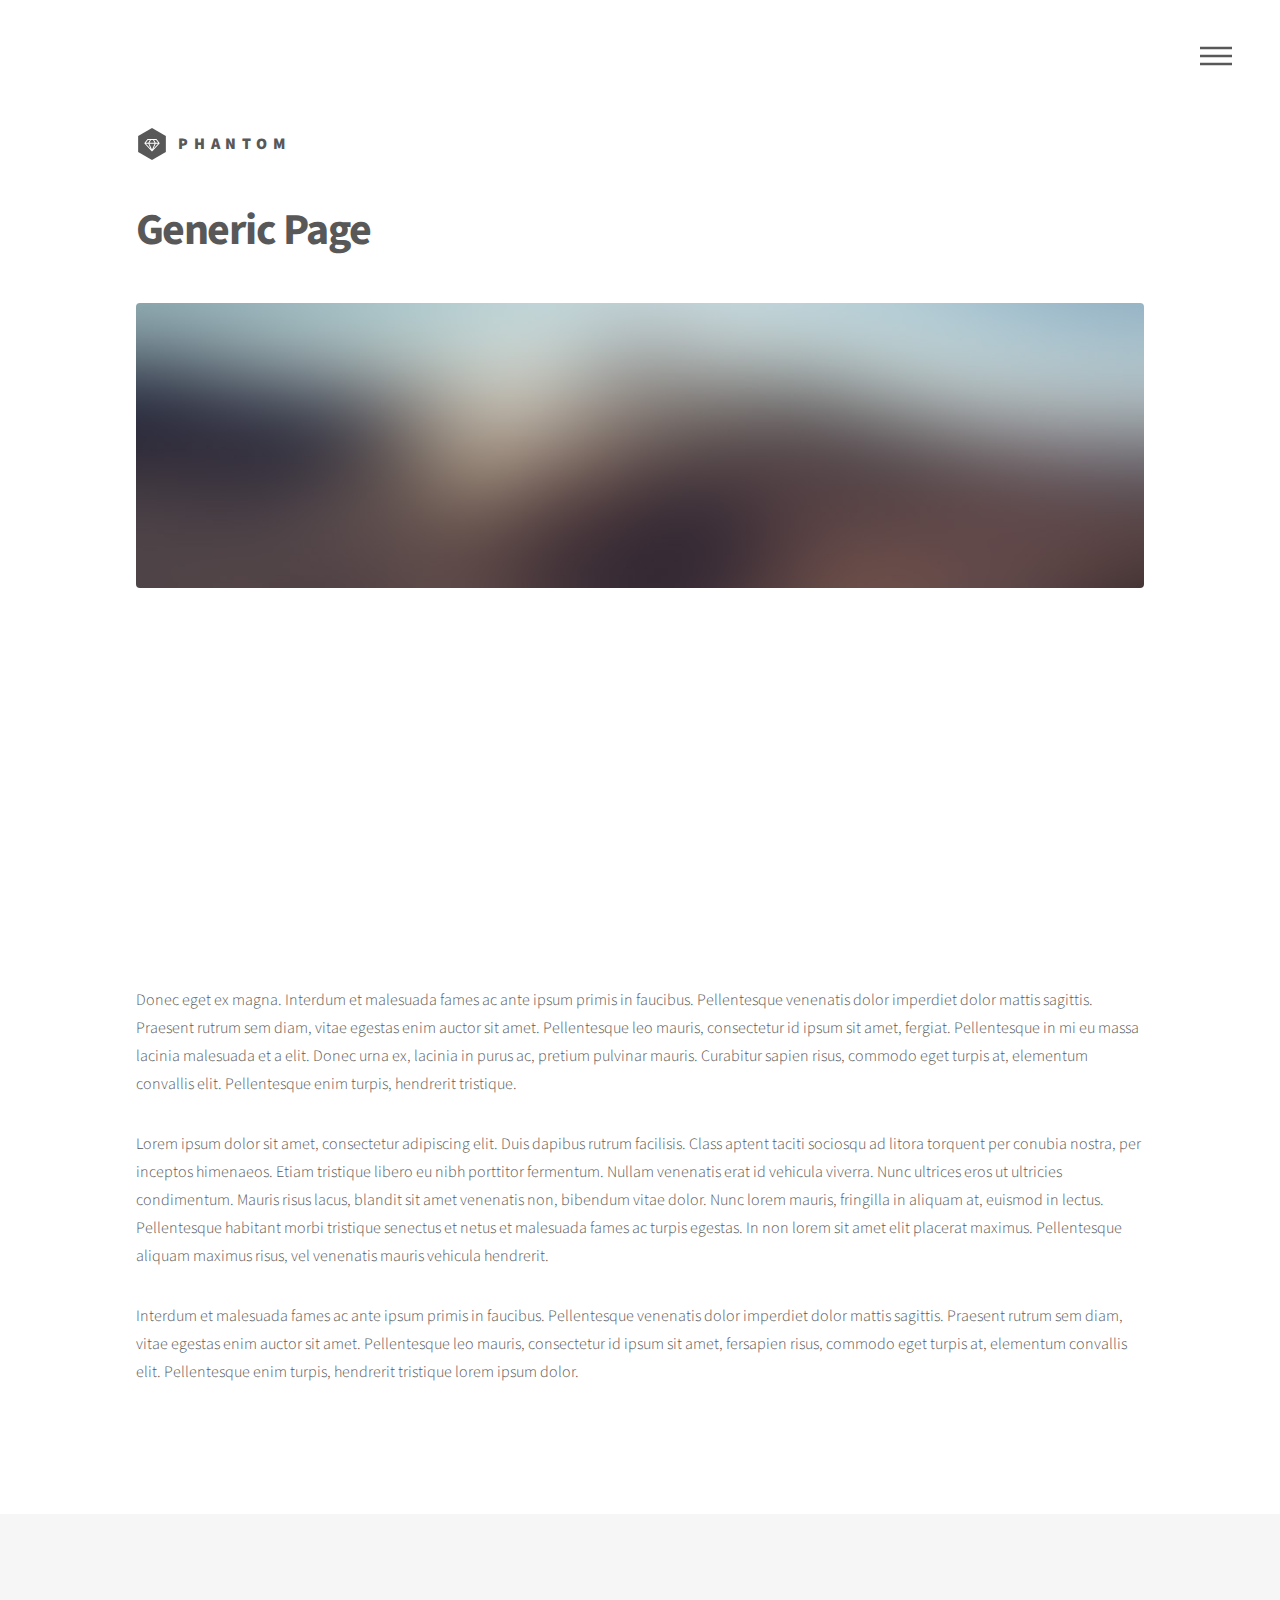
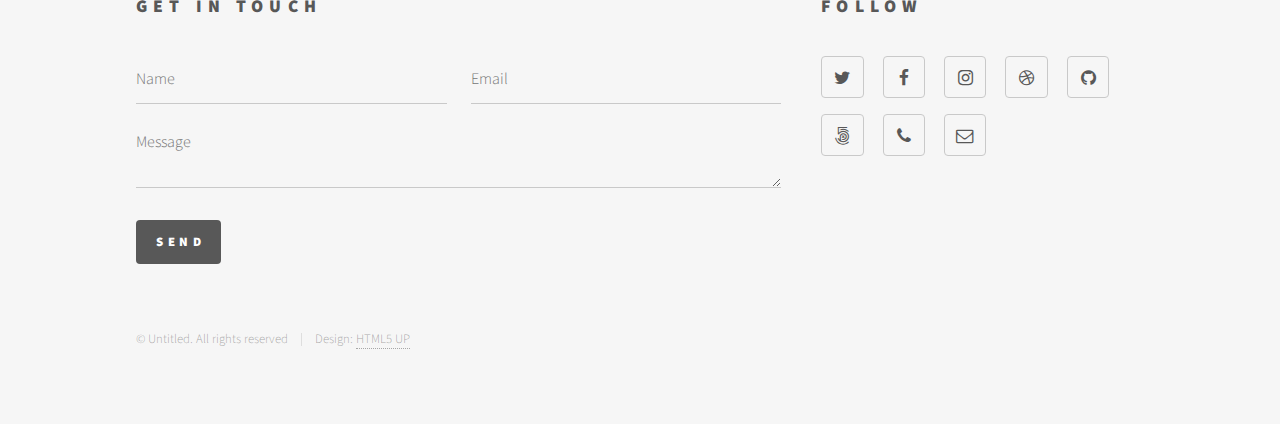
<file: html_test/generic.html>
<!DOCTYPE HTML>
<!--
	Phantom by HTML5 UP
	html5up.net | @ajlkn
	Free for personal and commercial use under the CCA 3.0 license (html5up.net/license)
-->
<html>
	<head>
		<title>Generic - Phantom by HTML5 UP</title>
		<meta charset="utf-8" />
		<meta name="viewport" content="width=device-width, initial-scale=1, user-scalable=no" />
		<link rel="stylesheet" href="assets/css/main.css" />
		<noscript><link rel="stylesheet" href="assets/css/noscript.css" /></noscript>
	</head>
	<body class="is-preload">
		<!-- Wrapper -->
			<div id="wrapper">

				<!-- Header -->
					<header id="header">
						<div class="inner">

							<!-- Logo -->
								<a href="index.html" class="logo">
									<span class="symbol"><img src="images/logo.svg" alt="" /></span><span class="title">Phantom</span>
								</a>

							<!-- Nav -->
								<nav>
									<ul>
										<li><a href="#menu">Menu</a></li>
									</ul>
								</nav>

						</div>
					</header>

				<!-- Menu -->
					<nav id="menu">
						<h2>Menu</h2>
						<ul>
							<li><a href="index.html">Home</a></li>
							<li><a href="generic.html">Ipsum veroeros</a></li>
							<li><a href="generic.html">Tempus etiam</a></li>
							<li><a href="generic.html">Consequat dolor</a></li>
							<li><a href="elements.html">Elements</a></li>
						</ul>
					</nav>

				<!-- Main -->
					<div id="main">
						<div class="inner">
							<h1>Generic Page</h1>
							<span class="image main"><img src="images/pic13.jpg" alt="" /></span>
							<div id="map" style="width:100%;height:350px;"></div>
	<script type="text/javascript" src="http://dapi.kakao.com/v2/maps/sdk.js?appkey=8d132764190fbe275bc67ba2e1e99a1d"></script>
	<script>
		var container = document.getElementById('map');
		var options = {
			center: new daum.maps.LatLng(33.450701, 126.570667),
			level: 3
		};

		var map = new daum.maps.Map(container, options);
	</script>
							<p>Donec eget ex magna. Interdum et malesuada fames ac ante ipsum primis in faucibus. Pellentesque venenatis dolor imperdiet dolor mattis sagittis. Praesent rutrum sem diam, vitae egestas enim auctor sit amet. Pellentesque leo mauris, consectetur id ipsum sit amet, fergiat. Pellentesque in mi eu massa lacinia malesuada et a elit. Donec urna ex, lacinia in purus ac, pretium pulvinar mauris. Curabitur sapien risus, commodo eget turpis at, elementum convallis elit. Pellentesque enim turpis, hendrerit tristique.</p>
							<p>Lorem ipsum dolor sit amet, consectetur adipiscing elit. Duis dapibus rutrum facilisis. Class aptent taciti sociosqu ad litora torquent per conubia nostra, per inceptos himenaeos. Etiam tristique libero eu nibh porttitor fermentum. Nullam venenatis erat id vehicula viverra. Nunc ultrices eros ut ultricies condimentum. Mauris risus lacus, blandit sit amet venenatis non, bibendum vitae dolor. Nunc lorem mauris, fringilla in aliquam at, euismod in lectus. Pellentesque habitant morbi tristique senectus et netus et malesuada fames ac turpis egestas. In non lorem sit amet elit placerat maximus. Pellentesque aliquam maximus risus, vel venenatis mauris vehicula hendrerit.</p>
							<p>Interdum et malesuada fames ac ante ipsum primis in faucibus. Pellentesque venenatis dolor imperdiet dolor mattis sagittis. Praesent rutrum sem diam, vitae egestas enim auctor sit amet. Pellentesque leo mauris, consectetur id ipsum sit amet, fersapien risus, commodo eget turpis at, elementum convallis elit. Pellentesque enim turpis, hendrerit tristique lorem ipsum dolor.</p>
						</div>
					</div>

				<!-- Footer -->
					<footer id="footer">
						<div class="inner">
							<section>
								<h2>Get in touch</h2>
								<form method="post" action="#">
									<div class="fields">
										<div class="field half">
											<input type="text" name="name" id="name" placeholder="Name" />
										</div>
										<div class="field half">
											<input type="email" name="email" id="email" placeholder="Email" />
										</div>
										<div class="field">
											<textarea name="message" id="message" placeholder="Message"></textarea>
										</div>
									</div>
									<ul class="actions">
										<li><input type="submit" value="Send" class="primary" /></li>
									</ul>
								</form>
							</section>
							<section>
								<h2>Follow</h2>
								<ul class="icons">
									<li><a href="#" class="icon style2 fa-twitter"><span class="label">Twitter</span></a></li>
									<li><a href="#" class="icon style2 fa-facebook"><span class="label">Facebook</span></a></li>
									<li><a href="#" class="icon style2 fa-instagram"><span class="label">Instagram</span></a></li>
									<li><a href="#" class="icon style2 fa-dribbble"><span class="label">Dribbble</span></a></li>
									<li><a href="#" class="icon style2 fa-github"><span class="label">GitHub</span></a></li>
									<li><a href="#" class="icon style2 fa-500px"><span class="label">500px</span></a></li>
									<li><a href="#" class="icon style2 fa-phone"><span class="label">Phone</span></a></li>
									<li><a href="#" class="icon style2 fa-envelope-o"><span class="label">Email</span></a></li>
								</ul>
							</section>
							<ul class="copyright">
								<li>&copy; Untitled. All rights reserved</li><li>Design: <a href="http://html5up.net">HTML5 UP</a></li>
							</ul>
						</div>
					</footer>

			</div>

		<!-- Scripts -->
			<script src="assets/js/jquery.min.js"></script>
			<script src="assets/js/browser.min.js"></script>
			<script src="assets/js/breakpoints.min.js"></script>
			<script src="assets/js/util.js"></script>
			<script src="assets/js/main.js"></script>

	</body>
</html>
</file>
<file: html_test/assets/css/noscript.css>
/*
	Phantom by HTML5 UP
	html5up.net | @ajlkn
	Free for personal and commercial use under the CCA 3.0 license (html5up.net/license)
*/

/* Tiles */

	body.is-preload .tiles article {
		-moz-transform: none;
		-webkit-transform: none;
		-ms-transform: none;
		transform: none;
		opacity: 1;
	}
</file>
<file: map_test/assets/css/noscript.css>
/*
	Phantom by HTML5 UP
	html5up.net | @ajlkn
	Free for personal and commercial use under the CCA 3.0 license (html5up.net/license)
*/

/* Tiles */

	body.is-preload .tiles article {
		-moz-transform: none;
		-webkit-transform: none;
		-ms-transform: none;
		transform: none;
		opacity: 1;
	}
</file>
<file: html_test/assets/css/main.css>
@import url(font-awesome.min.css);
@import url("https://fonts.googleapis.com/css?family=Source+Sans+Pro:300,700,900");

/*
	Phantom by HTML5 UP
	html5up.net | @ajlkn
	Free for personal and commercial use under the CCA 3.0 license (html5up.net/license)
*/

html, body, div, span, applet, object,
iframe, h1, h2, h3, h4, h5, h6, p, blockquote,
pre, a, abbr, acronym, address, big, cite,
code, del, dfn, em, img, ins, kbd, q, s, samp,
small, strike, strong, sub, sup, tt, var, b,
u, i, center, dl, dt, dd, ol, ul, li, fieldset,
form, label, legend, table, caption, tbody,
tfoot, thead, tr, th, td, article, aside,
canvas, details, embed, figure, figcaption,
footer, header, hgroup, menu, nav, output, ruby,
section, summary, time, mark, audio, video {
	margin: 0;
	padding: 0;
	border: 0;
	font-size: 100%;
	font: inherit;
	vertical-align: baseline;}

article, aside, details, figcaption, figure,
footer, header, hgroup, menu, nav, section {
	display: block;}

body {
	line-height: 1;
}

ol, ul {
	list-style: none;
}

blockquote, q {
	quotes: none;
}

	blockquote:before, blockquote:after, q:before, q:after {
		content: '';
		content: none;
	}

table {
	border-collapse: collapse;
	border-spacing: 0;
}

body {
	-webkit-text-size-adjust: none;
}

mark {
	background-color: transparent;
	color: inherit;
}

input::-moz-focus-inner {
	border: 0;
	padding: 0;
}

input, select, textarea {
	-moz-appearance: none;
	-webkit-appearance: none;
	-ms-appearance: none;
	appearance: none;
}

/* Basic */

	@-ms-viewport {
		width: device-width;
	}

	body {
		-ms-overflow-style: scrollbar;
	}

	@media screen and (max-width: 480px) {

		html, body {
			min-width: 320px;
		}

	}

	html {
		box-sizing: border-box;
	}

	*, *:before, *:after {
		box-sizing: inherit;
	}

	body {
		background: #ffffff;
	}

		body.is-preload *, body.is-preload *:before, body.is-preload *:after {
			-moz-animation: none !important;
			-webkit-animation: none !important;
			-ms-animation: none !important;
			animation: none !important;
			-moz-transition: none !important;
			-webkit-transition: none !important;
			-ms-transition: none !important;
			transition: none !important;
		}

/* Type */

	body, input, select, textarea {
		color: #585858;
		font-family: "Source Sans Pro", Helvetica, sans-serif;
		font-size: 16pt;
		font-weight: 300;
		line-height: 1.75;
	}

		@media screen and (max-width: 1680px) {

			body, input, select, textarea {
				font-size: 14pt;
			}

		}

		@media screen and (max-width: 1280px) {

			body, input, select, textarea {
				font-size: 12pt;
			}

		}

	a {
		-moz-transition: border-bottom-color 0.2s ease, color 0.2s ease;
		-webkit-transition: border-bottom-color 0.2s ease, color 0.2s ease;
		-ms-transition: border-bottom-color 0.2s ease, color 0.2s ease;
		transition: border-bottom-color 0.2s ease, color 0.2s ease;
		text-decoration: none;
		color: #585858;
		border-bottom: dotted 1px rgba(88, 88, 88, 0.5);
	}

		a:hover {
			border-bottom-color: transparent;
			color: #f2849e !important;
		}

	strong, b {
		font-weight: 900;
	}

	em, i {
		font-style: italic;
	}

	p {
		margin: 0 0 2em 0;
	}

	h1 {
		font-size: 2.75em;
		font-weight: 700;
		line-height: 1.3;
		margin: 0 0 1em 0;
		letter-spacing: -0.035em;
	}

		h1 a {
			color: inherit;
		}

		@media screen and (max-width: 736px) {

			h1 {
				font-size: 2em;
				margin: 0 0 1em 0;
			}

		}

		@media screen and (max-width: 360px) {

			h1 {
				font-size: 1.75em;
			}

		}

	h2, h3, h4, h5, h6 {
		font-weight: 900;
		line-height: 1.5;
		margin: 0 0 2em 0;
		text-transform: uppercase;
		letter-spacing: 0.35em;
	}

		h2 a, h3 a, h4 a, h5 a, h6 a {
			color: inherit;
		}

	h2 {
		font-size: 1.1em;
	}

	h3 {
		font-size: 1em;
	}

	h4 {
		font-size: 0.8em;
	}

	h5 {
		font-size: 0.8em;
	}

	h6 {
		font-size: 0.8em;
	}

	@media screen and (max-width: 980px) {

		h1 br, h2 br, h3 br, h4 br, h5 br, h6 br {
			display: none;
		}

	}

	@media screen and (max-width: 736px) {

		h2 {
			font-size: 1em;
		}

		h3 {
			font-size: 0.8em;
		}

	}

	sub {
		font-size: 0.8em;
		position: relative;
		top: 0.5em;
	}

	sup {
		font-size: 0.8em;
		position: relative;
		top: -0.5em;
	}

	blockquote {
		border-left: solid 4px #c9c9c9;
		font-style: italic;
		margin: 0 0 2em 0;
		padding: 0.5em 0 0.5em 2em;
	}

	code {
		background: rgba(144, 144, 144, 0.075);
		border-radius: 4px;
		border: solid 1px #c9c9c9;
		font-family: "Courier New", monospace;
		font-size: 0.9em;
		margin: 0 0.25em;
		padding: 0.25em 0.65em;
	}

	pre {
		-webkit-overflow-scrolling: touch;
		font-family: "Courier New", monospace;
		font-size: 0.9em;
		margin: 0 0 2em 0;
	}

		pre code {
			display: block;
			line-height: 1.75;
			padding: 1em 1.5em;
			overflow-x: auto;
		}

	hr {
		border: 0;
		border-bottom: solid 1px #c9c9c9;
		margin: 2em 0;
	}

		hr.major {
			margin: 3em 0;
		}

	.align-left {
		text-align: left;
	}

	.align-center {
		text-align: center;
	}

	.align-right {
		text-align: right;
	}

/* Row */

	.row {
		display: flex;
		flex-wrap: wrap;
		box-sizing: border-box;
		align-items: stretch;
	}

		.row > * {
			box-sizing: border-box;
		}

		.row.gtr-uniform > * > :last-child {
			margin-bottom: 0;
		}

		.row.aln-left {
			justify-content: flex-start;
		}

		.row.aln-center {
			justify-content: center;
		}

		.row.aln-right {
			justify-content: flex-end;
		}

		.row.aln-top {
			align-items: flex-start;
		}

		.row.aln-middle {
			align-items: center;
		}

		.row.aln-bottom {
			align-items: flex-end;
		}

		.row > .imp {
			order: -1;
		}

		.row > .col-1 {
			width: 8.3333333333%;
		}

		.row > .off-1 {
			margin-left: 8.3333333333%;
		}

		.row > .col-2 {
			width: 16.6666666667%;
		}

		.row > .off-2 {
			margin-left: 16.6666666667%;
		}

		.row > .col-3 {
			width: 25%;
		}

		.row > .off-3 {
			margin-left: 25%;
		}

		.row > .col-4 {
			width: 33.3333333333%;
		}

		.row > .off-4 {
			margin-left: 33.3333333333%;
		}

		.row > .col-5 {
			width: 41.6666666667%;
		}

		.row > .off-5 {
			margin-left: 41.6666666667%;
		}

		.row > .col-6 {
			width: 50%;
		}

		.row > .off-6 {
			margin-left: 50%;
		}

		.row > .col-7 {
			width: 58.3333333333%;
		}

		.row > .off-7 {
			margin-left: 58.3333333333%;
		}

		.row > .col-8 {
			width: 66.6666666667%;
		}

		.row > .off-8 {
			margin-left: 66.6666666667%;
		}

		.row > .col-9 {
			width: 75%;
		}

		.row > .off-9 {
			margin-left: 75%;
		}

		.row > .col-10 {
			width: 83.3333333333%;
		}

		.row > .off-10 {
			margin-left: 83.3333333333%;
		}

		.row > .col-11 {
			width: 91.6666666667%;
		}

		.row > .off-11 {
			margin-left: 91.6666666667%;
		}

		.row > .col-12 {
			width: 100%;
		}

		.row > .off-12 {
			margin-left: 100%;
		}

		.row.gtr-0 {
			margin-top: 0;
			margin-left: 0em;
		}

			.row.gtr-0 > * {
				padding: 0 0 0 0em;
			}

			.row.gtr-0.gtr-uniform {
				margin-top: 0em;
			}

				.row.gtr-0.gtr-uniform > * {
					padding-top: 0em;
				}

		.row.gtr-25 {
			margin-top: 0;
			margin-left: -0.5em;
		}

			.row.gtr-25 > * {
				padding: 0 0 0 0.5em;
			}

			.row.gtr-25.gtr-uniform {
				margin-top: -0.5em;
			}

				.row.gtr-25.gtr-uniform > * {
					padding-top: 0.5em;
				}

		.row.gtr-50 {
			margin-top: 0;
			margin-left: -1em;
		}

			.row.gtr-50 > * {
				padding: 0 0 0 1em;
			}

			.row.gtr-50.gtr-uniform {
				margin-top: -1em;
			}

				.row.gtr-50.gtr-uniform > * {
					padding-top: 1em;
				}

		.row {
			margin-top: 0;
			margin-left: -2em;
		}

			.row > * {
				padding: 0 0 0 2em;
			}

			.row.gtr-uniform {
				margin-top: -2em;
			}

				.row.gtr-uniform > * {
					padding-top: 2em;
				}

		.row.gtr-150 {
			margin-top: 0;
			margin-left: -3em;
		}

			.row.gtr-150 > * {
				padding: 0 0 0 3em;
			}

			.row.gtr-150.gtr-uniform {
				margin-top: -3em;
			}

				.row.gtr-150.gtr-uniform > * {
					padding-top: 3em;
				}

		.row.gtr-200 {
			margin-top: 0;
			margin-left: -4em;
		}

			.row.gtr-200 > * {
				padding: 0 0 0 4em;
			}

			.row.gtr-200.gtr-uniform {
				margin-top: -4em;
			}

				.row.gtr-200.gtr-uniform > * {
					padding-top: 4em;
				}

		@media screen and (max-width: 1680px) {

			.row {
				display: flex;
				flex-wrap: wrap;
				box-sizing: border-box;
				align-items: stretch;
			}

				.row > * {
					box-sizing: border-box;
				}

				.row.gtr-uniform > * > :last-child {
					margin-bottom: 0;
				}

				.row.aln-left {
					justify-content: flex-start;
				}

				.row.aln-center {
					justify-content: center;
				}

				.row.aln-right {
					justify-content: flex-end;
				}

				.row.aln-top {
					align-items: flex-start;
				}

				.row.aln-middle {
					align-items: center;
				}

				.row.aln-bottom {
					align-items: flex-end;
				}

				.row > .imp-xlarge {
					order: -1;
				}

				.row > .col-1-xlarge {
					width: 8.3333333333%;
				}

				.row > .off-1-xlarge {
					margin-left: 8.3333333333%;
				}

				.row > .col-2-xlarge {
					width: 16.6666666667%;
				}

				.row > .off-2-xlarge {
					margin-left: 16.6666666667%;
				}

				.row > .col-3-xlarge {
					width: 25%;
				}

				.row > .off-3-xlarge {
					margin-left: 25%;
				}

				.row > .col-4-xlarge {
					width: 33.3333333333%;
				}

				.row > .off-4-xlarge {
					margin-left: 33.3333333333%;
				}

				.row > .col-5-xlarge {
					width: 41.6666666667%;
				}

				.row > .off-5-xlarge {
					margin-left: 41.6666666667%;
				}

				.row > .col-6-xlarge {
					width: 50%;
				}

				.row > .off-6-xlarge {
					margin-left: 50%;
				}

				.row > .col-7-xlarge {
					width: 58.3333333333%;
				}

				.row > .off-7-xlarge {
					margin-left: 58.3333333333%;
				}

				.row > .col-8-xlarge {
					width: 66.6666666667%;
				}

				.row > .off-8-xlarge {
					margin-left: 66.6666666667%;
				}

				.row > .col-9-xlarge {
					width: 75%;
				}

				.row > .off-9-xlarge {
					margin-left: 75%;
				}

				.row > .col-10-xlarge {
					width: 83.3333333333%;
				}

				.row > .off-10-xlarge {
					margin-left: 83.3333333333%;
				}

				.row > .col-11-xlarge {
					width: 91.6666666667%;
				}

				.row > .off-11-xlarge {
					margin-left: 91.6666666667%;
				}

				.row > .col-12-xlarge {
					width: 100%;
				}

				.row > .off-12-xlarge {
					margin-left: 100%;
				}

				.row.gtr-0 {
					margin-top: 0;
					margin-left: 0em;
				}

					.row.gtr-0 > * {
						padding: 0 0 0 0em;
					}

					.row.gtr-0.gtr-uniform {
						margin-top: 0em;
					}

						.row.gtr-0.gtr-uniform > * {
							padding-top: 0em;
						}

				.row.gtr-25 {
					margin-top: 0;
					margin-left: -0.5em;
				}

					.row.gtr-25 > * {
						padding: 0 0 0 0.5em;
					}

					.row.gtr-25.gtr-uniform {
						margin-top: -0.5em;
					}

						.row.gtr-25.gtr-uniform > * {
							padding-top: 0.5em;
						}

				.row.gtr-50 {
					margin-top: 0;
					margin-left: -1em;
				}

					.row.gtr-50 > * {
						padding: 0 0 0 1em;
					}

					.row.gtr-50.gtr-uniform {
						margin-top: -1em;
					}

						.row.gtr-50.gtr-uniform > * {
							padding-top: 1em;
						}

				.row {
					margin-top: 0;
					margin-left: -2em;
				}

					.row > * {
						padding: 0 0 0 2em;
					}

					.row.gtr-uniform {
						margin-top: -2em;
					}

						.row.gtr-uniform > * {
							padding-top: 2em;
						}

				.row.gtr-150 {
					margin-top: 0;
					margin-left: -3em;
				}

					.row.gtr-150 > * {
						padding: 0 0 0 3em;
					}

					.row.gtr-150.gtr-uniform {
						margin-top: -3em;
					}

						.row.gtr-150.gtr-uniform > * {
							padding-top: 3em;
						}

				.row.gtr-200 {
					margin-top: 0;
					margin-left: -4em;
				}

					.row.gtr-200 > * {
						padding: 0 0 0 4em;
					}

					.row.gtr-200.gtr-uniform {
						margin-top: -4em;
					}

						.row.gtr-200.gtr-uniform > * {
							padding-top: 4em;
						}

		}

		@media screen and (max-width: 1280px) {

			.row {
				display: flex;
				flex-wrap: wrap;
				box-sizing: border-box;
				align-items: stretch;
			}

				.row > * {
					box-sizing: border-box;
				}

				.row.gtr-uniform > * > :last-child {
					margin-bottom: 0;
				}

				.row.aln-left {
					justify-content: flex-start;
				}

				.row.aln-center {
					justify-content: center;
				}

				.row.aln-right {
					justify-content: flex-end;
				}

				.row.aln-top {
					align-items: flex-start;
				}

				.row.aln-middle {
					align-items: center;
				}

				.row.aln-bottom {
					align-items: flex-end;
				}

				.row > .imp-large {
					order: -1;
				}

				.row > .col-1-large {
					width: 8.3333333333%;
				}

				.row > .off-1-large {
					margin-left: 8.3333333333%;
				}

				.row > .col-2-large {
					width: 16.6666666667%;
				}

				.row > .off-2-large {
					margin-left: 16.6666666667%;
				}

				.row > .col-3-large {
					width: 25%;
				}

				.row > .off-3-large {
					margin-left: 25%;
				}

				.row > .col-4-large {
					width: 33.3333333333%;
				}

				.row > .off-4-large {
					margin-left: 33.3333333333%;
				}

				.row > .col-5-large {
					width: 41.6666666667%;
				}

				.row > .off-5-large {
					margin-left: 41.6666666667%;
				}

				.row > .col-6-large {
					width: 50%;
				}

				.row > .off-6-large {
					margin-left: 50%;
				}

				.row > .col-7-large {
					width: 58.3333333333%;
				}

				.row > .off-7-large {
					margin-left: 58.3333333333%;
				}

				.row > .col-8-large {
					width: 66.6666666667%;
				}

				.row > .off-8-large {
					margin-left: 66.6666666667%;
				}

				.row > .col-9-large {
					width: 75%;
				}

				.row > .off-9-large {
					margin-left: 75%;
				}

				.row > .col-10-large {
					width: 83.3333333333%;
				}

				.row > .off-10-large {
					margin-left: 83.3333333333%;
				}

				.row > .col-11-large {
					width: 91.6666666667%;
				}

				.row > .off-11-large {
					margin-left: 91.6666666667%;
				}

				.row > .col-12-large {
					width: 100%;
				}

				.row > .off-12-large {
					margin-left: 100%;
				}

				.row.gtr-0 {
					margin-top: 0;
					margin-left: 0em;
				}

					.row.gtr-0 > * {
						padding: 0 0 0 0em;
					}

					.row.gtr-0.gtr-uniform {
						margin-top: 0em;
					}

						.row.gtr-0.gtr-uniform > * {
							padding-top: 0em;
						}

				.row.gtr-25 {
					margin-top: 0;
					margin-left: -0.5em;
				}

					.row.gtr-25 > * {
						padding: 0 0 0 0.5em;
					}

					.row.gtr-25.gtr-uniform {
						margin-top: -0.5em;
					}

						.row.gtr-25.gtr-uniform > * {
							padding-top: 0.5em;
						}

				.row.gtr-50 {
					margin-top: 0;
					margin-left: -1em;
				}

					.row.gtr-50 > * {
						padding: 0 0 0 1em;
					}

					.row.gtr-50.gtr-uniform {
						margin-top: -1em;
					}

						.row.gtr-50.gtr-uniform > * {
							padding-top: 1em;
						}

				.row {
					margin-top: 0;
					margin-left: -2em;
				}

					.row > * {
						padding: 0 0 0 2em;
					}

					.row.gtr-uniform {
						margin-top: -2em;
					}

						.row.gtr-uniform > * {
							padding-top: 2em;
						}

				.row.gtr-150 {
					margin-top: 0;
					margin-left: -3em;
				}

					.row.gtr-150 > * {
						padding: 0 0 0 3em;
					}

					.row.gtr-150.gtr-uniform {
						margin-top: -3em;
					}

						.row.gtr-150.gtr-uniform > * {
							padding-top: 3em;
						}

				.row.gtr-200 {
					margin-top: 0;
					margin-left: -4em;
				}

					.row.gtr-200 > * {
						padding: 0 0 0 4em;
					}

					.row.gtr-200.gtr-uniform {
						margin-top: -4em;
					}

						.row.gtr-200.gtr-uniform > * {
							padding-top: 4em;
						}

		}

		@media screen and (max-width: 980px) {

			.row {
				display: flex;
				flex-wrap: wrap;
				box-sizing: border-box;
				align-items: stretch;
			}

				.row > * {
					box-sizing: border-box;
				}

				.row.gtr-uniform > * > :last-child {
					margin-bottom: 0;
				}

				.row.aln-left {
					justify-content: flex-start;
				}

				.row.aln-center {
					justify-content: center;
				}

				.row.aln-right {
					justify-content: flex-end;
				}

				.row.aln-top {
					align-items: flex-start;
				}

				.row.aln-middle {
					align-items: center;
				}

				.row.aln-bottom {
					align-items: flex-end;
				}

				.row > .imp-medium {
					order: -1;
				}

				.row > .col-1-medium {
					width: 8.3333333333%;
				}

				.row > .off-1-medium {
					margin-left: 8.3333333333%;
				}

				.row > .col-2-medium {
					width: 16.6666666667%;
				}

				.row > .off-2-medium {
					margin-left: 16.6666666667%;
				}

				.row > .col-3-medium {
					width: 25%;
				}

				.row > .off-3-medium {
					margin-left: 25%;
				}

				.row > .col-4-medium {
					width: 33.3333333333%;
				}

				.row > .off-4-medium {
					margin-left: 33.3333333333%;
				}

				.row > .col-5-medium {
					width: 41.6666666667%;
				}

				.row > .off-5-medium {
					margin-left: 41.6666666667%;
				}

				.row > .col-6-medium {
					width: 50%;
				}

				.row > .off-6-medium {
					margin-left: 50%;
				}

				.row > .col-7-medium {
					width: 58.3333333333%;
				}

				.row > .off-7-medium {
					margin-left: 58.3333333333%;
				}

				.row > .col-8-medium {
					width: 66.6666666667%;
				}

				.row > .off-8-medium {
					margin-left: 66.6666666667%;
				}

				.row > .col-9-medium {
					width: 75%;
				}

				.row > .off-9-medium {
					margin-left: 75%;
				}

				.row > .col-10-medium {
					width: 83.3333333333%;
				}

				.row > .off-10-medium {
					margin-left: 83.3333333333%;
				}

				.row > .col-11-medium {
					width: 91.6666666667%;
				}

				.row > .off-11-medium {
					margin-left: 91.6666666667%;
				}

				.row > .col-12-medium {
					width: 100%;
				}

				.row > .off-12-medium {
					margin-left: 100%;
				}

				.row.gtr-0 {
					margin-top: 0;
					margin-left: 0em;
				}

					.row.gtr-0 > * {
						padding: 0 0 0 0em;
					}

					.row.gtr-0.gtr-uniform {
						margin-top: 0em;
					}

						.row.gtr-0.gtr-uniform > * {
							padding-top: 0em;
						}

				.row.gtr-25 {
					margin-top: 0;
					margin-left: -0.375em;
				}

					.row.gtr-25 > * {
						padding: 0 0 0 0.375em;
					}

					.row.gtr-25.gtr-uniform {
						margin-top: -0.375em;
					}

						.row.gtr-25.gtr-uniform > * {
							padding-top: 0.375em;
						}

				.row.gtr-50 {
					margin-top: 0;
					margin-left: -0.75em;
				}

					.row.gtr-50 > * {
						padding: 0 0 0 0.75em;
					}

					.row.gtr-50.gtr-uniform {
						margin-top: -0.75em;
					}

						.row.gtr-50.gtr-uniform > * {
							padding-top: 0.75em;
						}

				.row {
					margin-top: 0;
					margin-left: -1.5em;
				}

					.row > * {
						padding: 0 0 0 1.5em;
					}

					.row.gtr-uniform {
						margin-top: -1.5em;
					}

						.row.gtr-uniform > * {
							padding-top: 1.5em;
						}

				.row.gtr-150 {
					margin-top: 0;
					margin-left: -2.25em;
				}

					.row.gtr-150 > * {
						padding: 0 0 0 2.25em;
					}

					.row.gtr-150.gtr-uniform {
						margin-top: -2.25em;
					}

						.row.gtr-150.gtr-uniform > * {
							padding-top: 2.25em;
						}

				.row.gtr-200 {
					margin-top: 0;
					margin-left: -3em;
				}

					.row.gtr-200 > * {
						padding: 0 0 0 3em;
					}

					.row.gtr-200.gtr-uniform {
						margin-top: -3em;
					}

						.row.gtr-200.gtr-uniform > * {
							padding-top: 3em;
						}

		}

		@media screen and (max-width: 736px) {

			.row {
				display: flex;
				flex-wrap: wrap;
				box-sizing: border-box;
				align-items: stretch;
			}

				.row > * {
					box-sizing: border-box;
				}

				.row.gtr-uniform > * > :last-child {
					margin-bottom: 0;
				}

				.row.aln-left {
					justify-content: flex-start;
				}

				.row.aln-center {
					justify-content: center;
				}

				.row.aln-right {
					justify-content: flex-end;
				}

				.row.aln-top {
					align-items: flex-start;
				}

				.row.aln-middle {
					align-items: center;
				}

				.row.aln-bottom {
					align-items: flex-end;
				}

				.row > .imp-small {
					order: -1;
				}

				.row > .col-1-small {
					width: 8.3333333333%;
				}

				.row > .off-1-small {
					margin-left: 8.3333333333%;
				}

				.row > .col-2-small {
					width: 16.6666666667%;
				}

				.row > .off-2-small {
					margin-left: 16.6666666667%;
				}

				.row > .col-3-small {
					width: 25%;
				}

				.row > .off-3-small {
					margin-left: 25%;
				}

				.row > .col-4-small {
					width: 33.3333333333%;
				}

				.row > .off-4-small {
					margin-left: 33.3333333333%;
				}

				.row > .col-5-small {
					width: 41.6666666667%;
				}

				.row > .off-5-small {
					margin-left: 41.6666666667%;
				}

				.row > .col-6-small {
					width: 50%;
				}

				.row > .off-6-small {
					margin-left: 50%;
				}

				.row > .col-7-small {
					width: 58.3333333333%;
				}

				.row > .off-7-small {
					margin-left: 58.3333333333%;
				}

				.row > .col-8-small {
					width: 66.6666666667%;
				}

				.row > .off-8-small {
					margin-left: 66.6666666667%;
				}

				.row > .col-9-small {
					width: 75%;
				}

				.row > .off-9-small {
					margin-left: 75%;
				}

				.row > .col-10-small {
					width: 83.3333333333%;
				}

				.row > .off-10-small {
					margin-left: 83.3333333333%;
				}

				.row > .col-11-small {
					width: 91.6666666667%;
				}

				.row > .off-11-small {
					margin-left: 91.6666666667%;
				}

				.row > .col-12-small {
					width: 100%;
				}

				.row > .off-12-small {
					margin-left: 100%;
				}

				.row.gtr-0 {
					margin-top: 0;
					margin-left: 0em;
				}

					.row.gtr-0 > * {
						padding: 0 0 0 0em;
					}

					.row.gtr-0.gtr-uniform {
						margin-top: 0em;
					}

						.row.gtr-0.gtr-uniform > * {
							padding-top: 0em;
						}

				.row.gtr-25 {
					margin-top: 0;
					margin-left: -0.25em;
				}

					.row.gtr-25 > * {
						padding: 0 0 0 0.25em;
					}

					.row.gtr-25.gtr-uniform {
						margin-top: -0.25em;
					}

						.row.gtr-25.gtr-uniform > * {
							padding-top: 0.25em;
						}

				.row.gtr-50 {
					margin-top: 0;
					margin-left: -0.5em;
				}

					.row.gtr-50 > * {
						padding: 0 0 0 0.5em;
					}

					.row.gtr-50.gtr-uniform {
						margin-top: -0.5em;
					}

						.row.gtr-50.gtr-uniform > * {
							padding-top: 0.5em;
						}

				.row {
					margin-top: 0;
					margin-left: -1em;
				}

					.row > * {
						padding: 0 0 0 1em;
					}

					.row.gtr-uniform {
						margin-top: -1em;
					}

						.row.gtr-uniform > * {
							padding-top: 1em;
						}

				.row.gtr-150 {
					margin-top: 0;
					margin-left: -1.5em;
				}

					.row.gtr-150 > * {
						padding: 0 0 0 1.5em;
					}

					.row.gtr-150.gtr-uniform {
						margin-top: -1.5em;
					}

						.row.gtr-150.gtr-uniform > * {
							padding-top: 1.5em;
						}

				.row.gtr-200 {
					margin-top: 0;
					margin-left: -2em;
				}

					.row.gtr-200 > * {
						padding: 0 0 0 2em;
					}

					.row.gtr-200.gtr-uniform {
						margin-top: -2em;
					}

						.row.gtr-200.gtr-uniform > * {
							padding-top: 2em;
						}

		}

		@media screen and (max-width: 480px) {

			.row {
				display: flex;
				flex-wrap: wrap;
				box-sizing: border-box;
				align-items: stretch;
			}

				.row > * {
					box-sizing: border-box;
				}

				.row.gtr-uniform > * > :last-child {
					margin-bottom: 0;
				}

				.row.aln-left {
					justify-content: flex-start;
				}

				.row.aln-center {
					justify-content: center;
				}

				.row.aln-right {
					justify-content: flex-end;
				}

				.row.aln-top {
					align-items: flex-start;
				}

				.row.aln-middle {
					align-items: center;
				}

				.row.aln-bottom {
					align-items: flex-end;
				}

				.row > .imp-xsmall {
					order: -1;
				}

				.row > .col-1-xsmall {
					width: 8.3333333333%;
				}

				.row > .off-1-xsmall {
					margin-left: 8.3333333333%;
				}

				.row > .col-2-xsmall {
					width: 16.6666666667%;
				}

				.row > .off-2-xsmall {
					margin-left: 16.6666666667%;
				}

				.row > .col-3-xsmall {
					width: 25%;
				}

				.row > .off-3-xsmall {
					margin-left: 25%;
				}

				.row > .col-4-xsmall {
					width: 33.3333333333%;
				}

				.row > .off-4-xsmall {
					margin-left: 33.3333333333%;
				}

				.row > .col-5-xsmall {
					width: 41.6666666667%;
				}

				.row > .off-5-xsmall {
					margin-left: 41.6666666667%;
				}

				.row > .col-6-xsmall {
					width: 50%;
				}

				.row > .off-6-xsmall {
					margin-left: 50%;
				}

				.row > .col-7-xsmall {
					width: 58.3333333333%;
				}

				.row > .off-7-xsmall {
					margin-left: 58.3333333333%;
				}

				.row > .col-8-xsmall {
					width: 66.6666666667%;
				}

				.row > .off-8-xsmall {
					margin-left: 66.6666666667%;
				}

				.row > .col-9-xsmall {
					width: 75%;
				}

				.row > .off-9-xsmall {
					margin-left: 75%;
				}

				.row > .col-10-xsmall {
					width: 83.3333333333%;
				}

				.row > .off-10-xsmall {
					margin-left: 83.3333333333%;
				}

				.row > .col-11-xsmall {
					width: 91.6666666667%;
				}

				.row > .off-11-xsmall {
					margin-left: 91.6666666667%;
				}

				.row > .col-12-xsmall {
					width: 100%;
				}

				.row > .off-12-xsmall {
					margin-left: 100%;
				}

				.row.gtr-0 {
					margin-top: 0;
					margin-left: 0em;
				}

					.row.gtr-0 > * {
						padding: 0 0 0 0em;
					}

					.row.gtr-0.gtr-uniform {
						margin-top: 0em;
					}

						.row.gtr-0.gtr-uniform > * {
							padding-top: 0em;
						}

				.row.gtr-25 {
					margin-top: 0;
					margin-left: -0.25em;
				}

					.row.gtr-25 > * {
						padding: 0 0 0 0.25em;
					}

					.row.gtr-25.gtr-uniform {
						margin-top: -0.25em;
					}

						.row.gtr-25.gtr-uniform > * {
							padding-top: 0.25em;
						}

				.row.gtr-50 {
					margin-top: 0;
					margin-left: -0.5em;
				}

					.row.gtr-50 > * {
						padding: 0 0 0 0.5em;
					}

					.row.gtr-50.gtr-uniform {
						margin-top: -0.5em;
					}

						.row.gtr-50.gtr-uniform > * {
							padding-top: 0.5em;
						}

				.row {
					margin-top: 0;
					margin-left: -1em;
				}

					.row > * {
						padding: 0 0 0 1em;
					}

					.row.gtr-uniform {
						margin-top: -1em;
					}

						.row.gtr-uniform > * {
							padding-top: 1em;
						}

				.row.gtr-150 {
					margin-top: 0;
					margin-left: -1.5em;
				}

					.row.gtr-150 > * {
						padding: 0 0 0 1.5em;
					}

					.row.gtr-150.gtr-uniform {
						margin-top: -1.5em;
					}

						.row.gtr-150.gtr-uniform > * {
							padding-top: 1.5em;
						}

				.row.gtr-200 {
					margin-top: 0;
					margin-left: -2em;
				}

					.row.gtr-200 > * {
						padding: 0 0 0 2em;
					}

					.row.gtr-200.gtr-uniform {
						margin-top: -2em;
					}

						.row.gtr-200.gtr-uniform > * {
							padding-top: 2em;
						}

		}

/* Section/Article */

	section.special, article.special {
		text-align: center;
	}

	header p {
		margin-top: -1em;
	}

	@media screen and (max-width: 736px) {

		header p {
			margin-top: 0;
		}

	}

/* Icon */

	.icon {
		text-decoration: none;
		border-bottom: none;
		position: relative;
	}

		.icon:before {
			-moz-osx-font-smoothing: grayscale;
			-webkit-font-smoothing: antialiased;
			font-family: FontAwesome;
			font-style: normal;
			font-weight: normal;
			text-transform: none !important;
		}

		.icon > .label {
			display: none;
		}

		.icon.style2 {
			-moz-transition: background-color 0.2s ease-in-out, color 0.2s ease-in-out, border-color 0.2s ease-in-out;
			-webkit-transition: background-color 0.2s ease-in-out, color 0.2s ease-in-out, border-color 0.2s ease-in-out;
			-ms-transition: background-color 0.2s ease-in-out, color 0.2s ease-in-out, border-color 0.2s ease-in-out;
			transition: background-color 0.2s ease-in-out, color 0.2s ease-in-out, border-color 0.2s ease-in-out;
			background-color: transparent;
			border: solid 1px #c9c9c9;
			border-radius: 4px;
			width: 2.65em;
			height: 2.65em;
			display: inline-block;
			text-align: center;
			line-height: 2.65em;
			color: inherit;
		}

			.icon.style2:before {
				font-size: 1.1em;
			}

			.icon.style2:hover {
				color: #f2849e;
				border-color: #f2849e;
			}

			.icon.style2:active {
				background-color: rgba(242, 132, 158, 0.1);
			}

/* List */

	ol {
		list-style: decimal;
		margin: 0 0 2em 0;
		padding-left: 1.25em;
	}

		ol li {
			padding-left: 0.25em;
		}

	ul {
		list-style: disc;
		margin: 0 0 2em 0;
		padding-left: 1em;
	}

		ul li {
			padding-left: 0.5em;
		}

		ul.alt {
			list-style: none;
			padding-left: 0;
		}

			ul.alt li {
				border-top: solid 1px #c9c9c9;
				padding: 0.5em 0;
			}

				ul.alt li:first-child {
					border-top: 0;
					padding-top: 0;
				}

	dl {
		margin: 0 0 2em 0;
	}

		dl dt {
			display: block;
			font-weight: 900;
			margin: 0 0 1em 0;
		}

		dl dd {
			margin-left: 2em;
		}

/* Actions */

	ul.actions {
		display: -moz-flex;
		display: -webkit-flex;
		display: -ms-flex;
		display: flex;
		cursor: default;
		list-style: none;
		margin-left: -1em;
		padding-left: 0;
	}

		ul.actions li {
			padding: 0 0 0 1em;
			vertical-align: middle;
		}

		ul.actions.special {
			-moz-justify-content: center;
			-webkit-justify-content: center;
			-ms-justify-content: center;
			justify-content: center;
			width: 100%;
			margin-left: 0;
		}

			ul.actions.special li:first-child {
				padding-left: 0;
			}

		ul.actions.stacked {
			-moz-flex-direction: column;
			-webkit-flex-direction: column;
			-ms-flex-direction: column;
			flex-direction: column;
			margin-left: 0;
		}

			ul.actions.stacked li {
				padding: 1.3em 0 0 0;
			}

				ul.actions.stacked li:first-child {
					padding-top: 0;
				}

		ul.actions.fit {
			width: calc(100% + 1em);
		}

			ul.actions.fit li {
				-moz-flex-grow: 1;
				-webkit-flex-grow: 1;
				-ms-flex-grow: 1;
				flex-grow: 1;
				-moz-flex-shrink: 1;
				-webkit-flex-shrink: 1;
				-ms-flex-shrink: 1;
				flex-shrink: 1;
				width: 100%;
			}

				ul.actions.fit li > * {
					width: 100%;
				}

			ul.actions.fit.stacked {
				width: 100%;
			}

		@media screen and (max-width: 480px) {

			ul.actions:not(.fixed) {
				-moz-flex-direction: column;
				-webkit-flex-direction: column;
				-ms-flex-direction: column;
				flex-direction: column;
				margin-left: 0;
				width: 100% !important;
			}

				ul.actions:not(.fixed) li {
					-moz-flex-grow: 1;
					-webkit-flex-grow: 1;
					-ms-flex-grow: 1;
					flex-grow: 1;
					-moz-flex-shrink: 1;
					-webkit-flex-shrink: 1;
					-ms-flex-shrink: 1;
					flex-shrink: 1;
					padding: 1em 0 0 0;
					text-align: center;
					width: 100%;
				}

					ul.actions:not(.fixed) li > * {
						width: 100%;
					}

					ul.actions:not(.fixed) li:first-child {
						padding-top: 0;
					}

					ul.actions:not(.fixed) li input[type="submit"],
					ul.actions:not(.fixed) li input[type="reset"],
					ul.actions:not(.fixed) li input[type="button"],
					ul.actions:not(.fixed) li button,
					ul.actions:not(.fixed) li .button {
						width: 100%;
					}

						ul.actions:not(.fixed) li input[type="submit"].icon:before,
						ul.actions:not(.fixed) li input[type="reset"].icon:before,
						ul.actions:not(.fixed) li input[type="button"].icon:before,
						ul.actions:not(.fixed) li button.icon:before,
						ul.actions:not(.fixed) li .button.icon:before {
							margin-left: -0.5rem;
						}

		}

/* Icons */

	ul.icons {
		cursor: default;
		list-style: none;
		padding-left: 0;
		margin: -1em 0 2em -1em;
	}

		ul.icons li {
			display: inline-block;
			padding: 1em 0 0 1em;
		}

/* Form */

	form {
		margin: 0 0 2em 0;
		overflow-x: hidden;
	}

		form > :last-child {
			margin-bottom: 0;
		}

		form > .fields {
			display: -moz-flex;
			display: -webkit-flex;
			display: -ms-flex;
			display: flex;
			-moz-flex-wrap: wrap;
			-webkit-flex-wrap: wrap;
			-ms-flex-wrap: wrap;
			flex-wrap: wrap;
			width: calc(100% + 3em);
			margin: -1.5em 0 2em -1.5em;
		}

			form > .fields > .field {
				-moz-flex-grow: 0;
				-webkit-flex-grow: 0;
				-ms-flex-grow: 0;
				flex-grow: 0;
				-moz-flex-shrink: 0;
				-webkit-flex-shrink: 0;
				-ms-flex-shrink: 0;
				flex-shrink: 0;
				padding: 1.5em 0 0 1.5em;
				width: calc(100% - 1.5em);
			}

				form > .fields > .field.half {
					width: calc(50% - 0.75em);
				}

				form > .fields > .field.third {
					width: calc(100%/3 - 0.5em);
				}

				form > .fields > .field.quarter {
					width: calc(25% - 0.375em);
				}

		@media screen and (max-width: 480px) {

			form > .fields {
				width: calc(100% + 3em);
				margin: -1.5em 0 2em -1.5em;
			}

				form > .fields > .field {
					padding: 1.5em 0 0 1.5em;
					width: calc(100% - 1.5em);
				}

					form > .fields > .field.half {
						width: calc(100% - 1.5em);
					}

					form > .fields > .field.third {
						width: calc(100% - 1.5em);
					}

					form > .fields > .field.quarter {
						width: calc(100% - 1.5em);
					}

		}

	label {
		display: block;
		font-size: 0.9em;
		font-weight: 900;
		margin: 0 0 1em 0;
	}

	input[type="text"],
	input[type="password"],
	input[type="email"],
	input[type="tel"],
	select,
	textarea {
		-moz-appearance: none;
		-webkit-appearance: none;
		-ms-appearance: none;
		appearance: none;
		background-color: transparent;
		border: none;
		border-radius: 0;
		border-bottom: solid 1px #c9c9c9;
		color: inherit;
		display: block;
		outline: 0;
		padding: 0;
		text-decoration: none;
		width: 100%;
	}

		input[type="text"]:invalid,
		input[type="password"]:invalid,
		input[type="email"]:invalid,
		input[type="tel"]:invalid,
		select:invalid,
		textarea:invalid {
			box-shadow: none;
		}

		input[type="text"]:focus,
		input[type="password"]:focus,
		input[type="email"]:focus,
		input[type="tel"]:focus,
		select:focus,
		textarea:focus {
			border-bottom-color: #f2849e;
			box-shadow: inset 0 -1px 0 0 #f2849e;
		}

	select {
		background-image: url("data:image/svg+xml;charset=utf8,%3Csvg xmlns='http://www.w3.org/2000/svg' width='40' height='40' preserveAspectRatio='none' viewBox='0 0 40 40'%3E%3Cpath d='M9.4,12.3l10.4,10.4l10.4-10.4c0.2-0.2,0.5-0.4,0.9-0.4c0.3,0,0.6,0.1,0.9,0.4l3.3,3.3c0.2,0.2,0.4,0.5,0.4,0.9 c0,0.4-0.1,0.6-0.4,0.9L20.7,31.9c-0.2,0.2-0.5,0.4-0.9,0.4c-0.3,0-0.6-0.1-0.9-0.4L4.3,17.3c-0.2-0.2-0.4-0.5-0.4-0.9 c0-0.4,0.1-0.6,0.4-0.9l3.3-3.3c0.2-0.2,0.5-0.4,0.9-0.4S9.1,12.1,9.4,12.3z' fill='%23c9c9c9' /%3E%3C/svg%3E");
		background-size: 1.25rem;
		background-repeat: no-repeat;
		background-position: calc(100% - 1rem) center;
		height: 3em;
		padding-right: 3em;
		text-overflow: ellipsis;
	}

		select option {
			background: #ffffff;
		}

		select:focus::-ms-value {
			background-color: transparent;
		}

		select::-ms-expand {
			display: none;
		}

	input[type="text"],
	input[type="password"],
	input[type="email"],
	select {
		height: 3em;
	}

	textarea {
		padding: 0;
		min-height: 3.75em;
	}

	input[type="checkbox"],
	input[type="radio"] {
		-moz-appearance: none;
		-webkit-appearance: none;
		-ms-appearance: none;
		appearance: none;
		display: block;
		float: left;
		margin-right: -2em;
		opacity: 0;
		width: 1em;
		z-index: -1;
	}

		input[type="checkbox"] + label,
		input[type="radio"] + label {
			text-decoration: none;
			color: #585858;
			cursor: pointer;
			display: inline-block;
			font-size: 1em;
			font-weight: 300;
			padding-left: 2.55em;
			padding-right: 0.75em;
			position: relative;
		}

			input[type="checkbox"] + label:before,
			input[type="radio"] + label:before {
				-moz-osx-font-smoothing: grayscale;
				-webkit-font-smoothing: antialiased;
				font-family: FontAwesome;
				font-style: normal;
				font-weight: normal;
				text-transform: none !important;
			}

			input[type="checkbox"] + label:before,
			input[type="radio"] + label:before {
				border-radius: 4px;
				border: solid 1px #c9c9c9;
				content: '';
				display: inline-block;
				height: 1.8em;
				left: 0;
				line-height: 1.725em;
				position: absolute;
				text-align: center;
				top: 0;
				width: 1.8em;
			}

		input[type="checkbox"]:checked + label:before,
		input[type="radio"]:checked + label:before {
			background: #585858;
			border-color: #585858;
			color: #ffffff;
			content: '\f00c';
		}

		input[type="checkbox"]:focus + label:before,
		input[type="radio"]:focus + label:before {
			border-color: #f2849e;
			box-shadow: 0 0 0 1px #f2849e;
		}

	input[type="checkbox"] + label:before {
		border-radius: 4px;
	}

	input[type="radio"] + label:before {
		border-radius: 100%;
	}

/* Box */

	.box {
		border-radius: 4px;
		border: solid 1px #c9c9c9;
		margin-bottom: 2em;
		padding: 1.5em;
	}

		.box > :last-child,
		.box > :last-child > :last-child,
		.box > :last-child > :last-child > :last-child {
			margin-bottom: 0;
		}

		.box.alt {
			border: 0;
			border-radius: 0;
			padding: 0;
		}

/* Image */

	.image {
		border-radius: 4px;
		border: 0;
		display: inline-block;
		position: relative;
	}

		.image img {
			border-radius: 4px;
			display: block;
		}

		.image.left, .image.right {
			max-width: 40%;
		}

			.image.left img, .image.right img {
				width: 100%;
			}

		.image.left {
			float: left;
			padding: 0 1.5em 1em 0;
			top: 0.25em;
		}

		.image.right {
			float: right;
			padding: 0 0 1em 1.5em;
			top: 0.25em;
		}

		.image.fit {
			display: block;
			margin: 0 0 2em 0;
			width: 100%;
		}

			.image.fit img {
				width: 100%;
			}

		.image.main {
			display: block;
			margin: 0 0 3em 0;
			width: 100%;
		}

			.image.main img {
				width: 100%;
			}

			@media screen and (max-width: 736px) {

				.image.main {
					margin: 0 0 2em 0;
				}

			}

/* Table */

	.table-wrapper {
		-webkit-overflow-scrolling: touch;
		overflow-x: auto;
	}

	table {
		margin: 0 0 2em 0;
		width: 100%;
	}

		table tbody tr {
			border: solid 1px #c9c9c9;
			border-left: 0;
			border-right: 0;
		}

			table tbody tr:nth-child(2n + 1) {
				background-color: rgba(144, 144, 144, 0.075);
			}

		table td {
			padding: 0.75em 0.75em;
		}

		table th {
			font-size: 0.9em;
			font-weight: 900;
			padding: 0 0.75em 0.75em 0.75em;
			text-align: left;
		}

		table thead {
			border-bottom: solid 2px #c9c9c9;
		}

		table tfoot {
			border-top: solid 2px #c9c9c9;
		}

		table.alt {
			border-collapse: separate;
		}

			table.alt tbody tr td {
				border: solid 1px #c9c9c9;
				border-left-width: 0;
				border-top-width: 0;
			}

				table.alt tbody tr td:first-child {
					border-left-width: 1px;
				}

			table.alt tbody tr:first-child td {
				border-top-width: 1px;
			}

			table.alt thead {
				border-bottom: 0;
			}

			table.alt tfoot {
				border-top: 0;
			}

/* Button */

	input[type="submit"],
	input[type="reset"],
	input[type="button"],
	button,
	.button {
		-moz-appearance: none;
		-webkit-appearance: none;
		-ms-appearance: none;
		appearance: none;
		-moz-transition: background-color 0.2s ease-in-out, color 0.2s ease-in-out, box-shadow 0.2s ease-in-out;
		-webkit-transition: background-color 0.2s ease-in-out, color 0.2s ease-in-out, box-shadow 0.2s ease-in-out;
		-ms-transition: background-color 0.2s ease-in-out, color 0.2s ease-in-out, box-shadow 0.2s ease-in-out;
		transition: background-color 0.2s ease-in-out, color 0.2s ease-in-out, box-shadow 0.2s ease-in-out;
		background-color: transparent;
		border-radius: 4px;
		border: 0;
		box-shadow: inset 0 0 0 2px #585858;
		color: #585858 !important;
		cursor: pointer;
		display: inline-block;
		font-size: 0.8em;
		font-weight: 900;
		height: 3.5em;
		letter-spacing: 0.35em;
		line-height: 3.45em;
		overflow: hidden;
		padding: 0 1.25em 0 1.6em;
		text-align: center;
		text-decoration: none;
		text-overflow: ellipsis;
		text-transform: uppercase;
		white-space: nowrap;
	}

		input[type="submit"].icon:before,
		input[type="reset"].icon:before,
		input[type="button"].icon:before,
		button.icon:before,
		.button.icon:before {
			margin-right: 0.5em;
		}

		input[type="submit"].fit,
		input[type="reset"].fit,
		input[type="button"].fit,
		button.fit,
		.button.fit {
			width: 100%;
		}

		input[type="submit"]:hover,
		input[type="reset"]:hover,
		input[type="button"]:hover,
		button:hover,
		.button:hover {
			color: #f2849e !important;
			box-shadow: inset 0 0 0 2px #f2849e;
		}

		input[type="submit"]:active,
		input[type="reset"]:active,
		input[type="button"]:active,
		button:active,
		.button:active {
			background-color: rgba(242, 132, 158, 0.1);
		}

		input[type="submit"].small,
		input[type="reset"].small,
		input[type="button"].small,
		button.small,
		.button.small {
			font-size: 0.6em;
		}

		input[type="submit"].large,
		input[type="reset"].large,
		input[type="button"].large,
		button.large,
		.button.large {
			font-size: 1em;
		}

		input[type="submit"].primary,
		input[type="reset"].primary,
		input[type="button"].primary,
		button.primary,
		.button.primary {
			box-shadow: none;
			background-color: #585858;
			color: #ffffff !important;
		}

			input[type="submit"].primary:hover,
			input[type="reset"].primary:hover,
			input[type="button"].primary:hover,
			button.primary:hover,
			.button.primary:hover {
				background-color: #f2849e;
			}

			input[type="submit"].primary:active,
			input[type="reset"].primary:active,
			input[type="button"].primary:active,
			button.primary:active,
			.button.primary:active {
				background-color: #ee5f81;
			}

		input[type="submit"].disabled, input[type="submit"]:disabled,
		input[type="reset"].disabled,
		input[type="reset"]:disabled,
		input[type="button"].disabled,
		input[type="button"]:disabled,
		button.disabled,
		button:disabled,
		.button.disabled,
		.button:disabled {
			pointer-events: none;
			opacity: 0.25;
		}

/* Tiles */

	.tiles {
		display: -moz-flex;
		display: -webkit-flex;
		display: -ms-flex;
		display: flex;
		-moz-flex-wrap: wrap;
		-webkit-flex-wrap: wrap;
		-ms-flex-wrap: wrap;
		flex-wrap: wrap;
		postiion: relative;
		margin: -2.5em 0 0 -2.5em;
	}

		.tiles article {
			-moz-transition: -moz-transform 0.5s ease, opacity 0.5s ease;
			-webkit-transition: -webkit-transform 0.5s ease, opacity 0.5s ease;
			-ms-transition: -ms-transform 0.5s ease, opacity 0.5s ease;
			transition: transform 0.5s ease, opacity 0.5s ease;
			position: relative;
			width: calc(33.3333333333% - 2.5em);
			margin: 2.5em 0 0 2.5em;
		}

			.tiles article > .image {
				-moz-transition: -moz-transform 0.5s ease;
				-webkit-transition: -webkit-transform 0.5s ease;
				-ms-transition: -ms-transform 0.5s ease;
				transition: transform 0.5s ease;
				position: relative;
				display: block;
				width: 100%;
				border-radius: 4px;
				overflow: hidden;
			}

				.tiles article > .image img {
					display: block;
					width: 100%;
				}

				.tiles article > .image:before {
					pointer-events: none;
					-moz-transition: background-color 0.5s ease, opacity 0.5s ease;
					-webkit-transition: background-color 0.5s ease, opacity 0.5s ease;
					-ms-transition: background-color 0.5s ease, opacity 0.5s ease;
					transition: background-color 0.5s ease, opacity 0.5s ease;
					content: '';
					display: block;
					position: absolute;
					top: 0;
					left: 0;
					width: 100%;
					height: 100%;
					opacity: 1.0;
					z-index: 1;
					opacity: 0.8;
				}

				.tiles article > .image:after {
					pointer-events: none;
					-moz-transition: opacity 0.5s ease;
					-webkit-transition: opacity 0.5s ease;
					-ms-transition: opacity 0.5s ease;
					transition: opacity 0.5s ease;
					content: '';
					display: block;
					position: absolute;
					top: 0;
					left: 0;
					width: 100%;
					height: 100%;
					background-image: url("data:image/svg+xml;charset=utf8,%3Csvg xmlns='http://www.w3.org/2000/svg' width='100' height='100' viewBox='0 0 100 100' preserveAspectRatio='none'%3E%3Cstyle%3Eline %7B stroke-width: 0.25px%3B stroke: %23ffffff%3B %7D%3C/style%3E%3Cline x1='0' y1='0' x2='100' y2='100' /%3E%3Cline x1='100' y1='0' x2='0' y2='100' /%3E%3C/svg%3E");
					background-position: center;
					background-repeat: no-repeat;
					background-size: 100% 100%;
					opacity: 0.25;
					z-index: 2;
				}

			.tiles article > a {
				display: -moz-flex;
				display: -webkit-flex;
				display: -ms-flex;
				display: flex;
				-moz-flex-direction: column;
				-webkit-flex-direction: column;
				-ms-flex-direction: column;
				flex-direction: column;
				-moz-align-items: center;
				-webkit-align-items: center;
				-ms-align-items: center;
				align-items: center;
				-moz-justify-content: center;
				-webkit-justify-content: center;
				-ms-justify-content: center;
				justify-content: center;
				-moz-transition: background-color 0.5s ease, -moz-transform 0.5s ease;
				-webkit-transition: background-color 0.5s ease, -webkit-transform 0.5s ease;
				-ms-transition: background-color 0.5s ease, -ms-transform 0.5s ease;
				transition: background-color 0.5s ease, transform 0.5s ease;
				position: absolute;
				top: 0;
				left: 0;
				width: 100%;
				height: 100%;
				padding: 1em;
				border-radius: 4px;
				border-bottom: 0;
				color: #ffffff;
				text-align: center;
				text-decoration: none;
				z-index: 3;
			}

				.tiles article > a > :last-child {
					margin: 0;
				}

				.tiles article > a:hover {
					color: #ffffff !important;
				}

				.tiles article > a h2 {
					margin: 0;
				}

				.tiles article > a .content {
					-moz-transition: max-height 0.5s ease, opacity 0.5s ease;
					-webkit-transition: max-height 0.5s ease, opacity 0.5s ease;
					-ms-transition: max-height 0.5s ease, opacity 0.5s ease;
					transition: max-height 0.5s ease, opacity 0.5s ease;
					width: 100%;
					max-height: 0;
					line-height: 1.5;
					margin-top: 0.35em;
					opacity: 0;
				}

					.tiles article > a .content > :last-child {
						margin-bottom: 0;
					}

			.tiles article.style1 > .image:before {
				background-color: #f2849e;
			}

			.tiles article.style2 > .image:before {
				background-color: #7ecaf6;
			}

			.tiles article.style3 > .image:before {
				background-color: #7bd0c1;
			}

			.tiles article.style4 > .image:before {
				background-color: #c75b9b;
			}

			.tiles article.style5 > .image:before {
				background-color: #ae85ca;
			}

			.tiles article.style6 > .image:before {
				background-color: #8499e7;
			}

			body:not(.is-touch) .tiles article:hover > .image {
				-moz-transform: scale(1.1);
				-webkit-transform: scale(1.1);
				-ms-transform: scale(1.1);
				transform: scale(1.1);
			}

				body:not(.is-touch) .tiles article:hover > .image:before {
					background-color: #333333;
					opacity: 0.35;
				}

				body:not(.is-touch) .tiles article:hover > .image:after {
					opacity: 0;
				}

			body:not(.is-touch) .tiles article:hover .content {
				max-height: 15em;
				opacity: 1;
			}

		* + .tiles {
			margin-top: 2em;
		}

		body.is-preload .tiles article {
			-moz-transform: scale(0.9);
			-webkit-transform: scale(0.9);
			-ms-transform: scale(0.9);
			transform: scale(0.9);
			opacity: 0;
		}

		body.is-touch .tiles article .content {
			max-height: 15em;
			opacity: 1;
		}

		@media screen and (max-width: 1280px) {

			.tiles {
				margin: -1.25em 0 0 -1.25em;
			}

				.tiles article {
					width: calc(33.3333333333% - 1.25em);
					margin: 1.25em 0 0 1.25em;
				}

		}

		@media screen and (max-width: 980px) {

			.tiles {
				margin: -2.5em 0 0 -2.5em;
			}

				.tiles article {
					width: calc(50% - 2.5em);
					margin: 2.5em 0 0 2.5em;
				}

		}

		@media screen and (max-width: 736px) {

			.tiles {
				margin: -1.25em 0 0 -1.25em;
			}

				.tiles article {
					width: calc(50% - 1.25em);
					margin: 1.25em 0 0 1.25em;
				}

					.tiles article:hover > .image {
						-moz-transform: scale(1.0);
						-webkit-transform: scale(1.0);
						-ms-transform: scale(1.0);
						transform: scale(1.0);
					}

		}

		@media screen and (max-width: 480px) {

			.tiles {
				margin: 0;
			}

				.tiles article {
					width: 100%;
					margin: 1.25em 0 0 0;
				}

		}

/* Header */

	#header {
		padding: 8em 0 0.1em 0 ;
	}

		#header .logo {
			display: block;
			border-bottom: 0;
			color: inherit;
			font-weight: 900;
			letter-spacing: 0.35em;
			margin: 0 0 2.5em 0;
			text-decoration: none;
			text-transform: uppercase;
			display: inline-block;
		}

			#header .logo > * {
				display: inline-block;
				vertical-align: middle;
			}

			#header .logo .symbol {
				margin-right: 0.65em;
			}

				#header .logo .symbol img {
					display: block;
					width: 2em;
					height: 2em;
				}

		#header nav {
			position: fixed;
			right: 2em;
			top: 2em;
			z-index: 10000;
		}

			#header nav ul {
				display: -moz-flex;
				display: -webkit-flex;
				display: -ms-flex;
				display: flex;
				-moz-align-items: center;
				-webkit-align-items: center;
				-ms-align-items: center;
				align-items: center;
				list-style: none;
				margin: 0;
				padding: 0;
			}

				#header nav ul li {
					display: block;
					padding: 0;
				}

					#header nav ul li a {
						display: block;
						position: relative;
						height: 3em;
						line-height: 3em;
						padding: 0 1.5em;
						background-color: rgba(255, 255, 255, 0.5);
						border-radius: 4px;
						border: 0;
						font-size: 0.8em;
						font-weight: 900;
						letter-spacing: 0.35em;
						text-transform: uppercase;
					}

					#header nav ul li a[href="#menu"] {
						-webkit-tap-highlight-color: transparent;
						width: 4em;
						text-indent: 4em;
						font-size: 1em;
						overflow: hidden;
						padding: 0;
						white-space: nowrap;
					}

						#header nav ul li a[href="#menu"]:before, #header nav ul li a[href="#menu"]:after {
							-moz-transition: opacity 0.2s ease;
							-webkit-transition: opacity 0.2s ease;
							-ms-transition: opacity 0.2s ease;
							transition: opacity 0.2s ease;
							content: '';
							display: block;
							position: absolute;
							top: 0;
							left: 0;
							width: 100%;
							height: 100%;
							background-position: center;
							background-repeat: no-repeat;
							background-size: 2em 2em;
						}

						#header nav ul li a[href="#menu"]:before {
							background-image: url("data:image/svg+xml;charset=utf8,%3Csvg xmlns='http://www.w3.org/2000/svg' width='100' height='100' viewBox='0 0 100 100' preserveAspectRatio='none'%3E%3Cstyle%3Eline %7B stroke-width: 8px%3B stroke: %23f2849e%3B %7D%3C/style%3E%3Cline x1='0' y1='25' x2='100' y2='25' /%3E%3Cline x1='0' y1='50' x2='100' y2='50' /%3E%3Cline x1='0' y1='75' x2='100' y2='75' /%3E%3C/svg%3E");
							opacity: 0;
						}

						#header nav ul li a[href="#menu"]:after {
							background-image: url("data:image/svg+xml;charset=utf8,%3Csvg xmlns='http://www.w3.org/2000/svg' width='100' height='100' viewBox='0 0 100 100' preserveAspectRatio='none'%3E%3Cstyle%3Eline %7B stroke-width: 8px%3B stroke: %23585858%3B %7D%3C/style%3E%3Cline x1='0' y1='25' x2='100' y2='25' /%3E%3Cline x1='0' y1='50' x2='100' y2='50' /%3E%3Cline x1='0' y1='75' x2='100' y2='75' /%3E%3C/svg%3E");
							opacity: 1;
						}

						#header nav ul li a[href="#menu"]:hover:before {
							opacity: 1;
						}

						#header nav ul li a[href="#menu"]:hover:after {
							opacity: 0;
						}

		@media screen and (max-width: 736px) {

			#header {
				padding: 4em 0 0.1em 0 ;
			}

				#header nav {
					right: 0.5em;
					top: 0.5em;
				}

					#header nav ul li a[href="#menu"]:before, #header nav ul li a[href="#menu"]:after {
						background-size: 1.5em 1.5em;
					}

		}

/* Menu */

	#wrapper {
		-moz-transition: opacity 0.45s ease;
		-webkit-transition: opacity 0.45s ease;
		-ms-transition: opacity 0.45s ease;
		transition: opacity 0.45s ease;
		opacity: 1;
	}

	#menu {
		-moz-transform: translateX(22em);
		-webkit-transform: translateX(22em);
		-ms-transform: translateX(22em);
		transform: translateX(22em);
		-moz-transition: -moz-transform 0.45s ease, visibility 0.45s;
		-webkit-transition: -webkit-transform 0.45s ease, visibility 0.45s;
		-ms-transition: -ms-transform 0.45s ease, visibility 0.45s;
		transition: transform 0.45s ease, visibility 0.45s;
		position: fixed;
		top: 0;
		right: 0;
		width: 22em;
		max-width: 80%;
		height: 100%;
		-webkit-overflow-scrolling: touch;
		background: #585858;
		color: #ffffff;
		cursor: default;
		visibility: hidden;
		z-index: 10002;
	}

		#menu > .inner {
			-moz-transition: opacity 0.45s ease;
			-webkit-transition: opacity 0.45s ease;
			-ms-transition: opacity 0.45s ease;
			transition: opacity 0.45s ease;
			-webkit-overflow-scrolling: touch;
			position: absolute;
			top: 0;
			left: 0;
			width: 100%;
			height: 100%;
			padding: 2.75em;
			opacity: 0;
			overflow-y: auto;
		}

			#menu > .inner > ul {
				list-style: none;
				margin: 0 0 1em 0;
				padding: 0;
			}

				#menu > .inner > ul > li {
					padding: 0;
					border-top: solid 1px rgba(255, 255, 255, 0.15);
				}

					#menu > .inner > ul > li a {
						display: block;
						padding: 1em 0;
						line-height: 1.5;
						border: 0;
						color: inherit;
					}

					#menu > .inner > ul > li:first-child {
						border-top: 0;
						margin-top: -1em;
					}

		#menu > .close {
			-moz-transition: opacity 0.45s ease, -moz-transform 0.45s ease;
			-webkit-transition: opacity 0.45s ease, -webkit-transform 0.45s ease;
			-ms-transition: opacity 0.45s ease, -ms-transform 0.45s ease;
			transition: opacity 0.45s ease, transform 0.45s ease;
			-moz-transform: scale(0.25) rotate(180deg);
			-webkit-transform: scale(0.25) rotate(180deg);
			-ms-transform: scale(0.25) rotate(180deg);
			transform: scale(0.25) rotate(180deg);
			-webkit-tap-highlight-color: transparent;
			display: block;
			position: absolute;
			top: 2em;
			left: -6em;
			width: 6em;
			text-indent: 6em;
			height: 3em;
			border: 0;
			font-size: 1em;
			opacity: 0;
			overflow: hidden;
			padding: 0;
			white-space: nowrap;
		}

			#menu > .close:before, #menu > .close:after {
				-moz-transition: opacity 0.2s ease;
				-webkit-transition: opacity 0.2s ease;
				-ms-transition: opacity 0.2s ease;
				transition: opacity 0.2s ease;
				content: '';
				display: block;
				position: absolute;
				top: 0;
				left: 0;
				width: 100%;
				height: 100%;
				background-position: center;
				background-repeat: no-repeat;
				background-size: 2em 2em;
			}

			#menu > .close:before {
				background-image: url("data:image/svg+xml;charset=utf8,%3Csvg xmlns='http://www.w3.org/2000/svg' width='100' height='100' viewBox='0 0 100 100' preserveAspectRatio='none'%3E%3Cstyle%3Eline %7B stroke-width: 8px%3B stroke: %23f2849e%3B %7D%3C/style%3E%3Cline x1='15' y1='15' x2='85' y2='85' /%3E%3Cline x1='85' y1='15' x2='15' y2='85' /%3E%3C/svg%3E");
				opacity: 0;
			}

			#menu > .close:after {
				background-image: url("data:image/svg+xml;charset=utf8,%3Csvg xmlns='http://www.w3.org/2000/svg' width='100' height='100' viewBox='0 0 100 100' preserveAspectRatio='none'%3E%3Cstyle%3Eline %7B stroke-width: 8px%3B stroke: %23585858%3B %7D%3C/style%3E%3Cline x1='15' y1='15' x2='85' y2='85' /%3E%3Cline x1='85' y1='15' x2='15' y2='85' /%3E%3C/svg%3E");
				opacity: 1;
			}

			#menu > .close:hover:before {
				opacity: 1;
			}

			#menu > .close:hover:after {
				opacity: 0;
			}

		@media screen and (max-width: 736px) {

			#menu {
				-moz-transform: translateX(16.5em);
				-webkit-transform: translateX(16.5em);
				-ms-transform: translateX(16.5em);
				transform: translateX(16.5em);
				width: 16.5em;
			}

				#menu > .inner {
					padding: 2.75em 1.5em;
				}

				#menu > .close {
					top: 0.5em;
					left: -4.25em;
					width: 4.25em;
					text-indent: 4.25em;
				}

					#menu > .close:before, #menu > .close:after {
						background-size: 1.5em 1.5em;
					}

		}

	body.is-menu-visible #wrapper {
		pointer-events: none;
		cursor: default;
		opacity: 0.25;
	}

	body.is-menu-visible #menu {
		-moz-transform: translateX(0);
		-webkit-transform: translateX(0);
		-ms-transform: translateX(0);
		transform: translateX(0);
		visibility: visible;
	}

		body.is-menu-visible #menu > * {
			opacity: 1;
		}

		body.is-menu-visible #menu .close {
			-moz-transform: scale(1.0) rotate(0deg);
			-webkit-transform: scale(1.0) rotate(0deg);
			-ms-transform: scale(1.0) rotate(0deg);
			transform: scale(1.0) rotate(0deg);
			opacity: 1;
		}

/* Main */

	#main {
		padding: 0em 0 6em 0 ;
	}

		@media screen and (max-width: 736px) {

			#main {
				padding: 0em 0 4em 0 ;
			}

		}

/* Footer */

	#footer {
		padding: 5em 0 6em 0 ;
		background-color: #f6f6f6;
	}

		#footer > .inner {
			display: -moz-flex;
			display: -webkit-flex;
			display: -ms-flex;
			display: flex;
			-moz-flex-wrap: wrap;
			-webkit-flex-wrap: wrap;
			-ms-flex-wrap: wrap;
			flex-wrap: wrap;
			-moz-flex-direction: row;
			-webkit-flex-direction: row;
			-ms-flex-direction: row;
			flex-direction: row;
		}

			#footer > .inner > * > :last-child {
				margin-bottom: 0;
			}

			#footer > .inner section:nth-child(1) {
				width: calc(66% - 2.5em);
				margin-right: 2.5em;
			}

			#footer > .inner section:nth-child(2) {
				width: calc(33% - 2.5em);
				margin-left: 2.5em;
			}

			#footer > .inner .copyright {
				width: 100%;
				padding: 0;
				margin-top: 5em;
				list-style: none;
				font-size: 0.8em;
				color: rgba(88, 88, 88, 0.5);
			}

				#footer > .inner .copyright a {
					color: inherit;
				}

				#footer > .inner .copyright li {
					display: inline-block;
					border-left: solid 1px rgba(88, 88, 88, 0.15);
					line-height: 1;
					padding: 0 0 0 1em;
					margin: 0 0 0 1em;
				}

					#footer > .inner .copyright li:first-child {
						border-left: 0;
						padding-left: 0;
						margin-left: 0;
					}

		@media screen and (max-width: 1280px) {

			#footer {
				padding: 5em 0 3em 0 ;
			}

				#footer > .inner section:nth-child(1) {
					width: calc(66% - 1.25em);
					margin-right: 1.25em;
				}

				#footer > .inner section:nth-child(2) {
					width: calc(33% - 1.25em);
					margin-left: 1.25em;
				}

		}

		@media screen and (max-width: 980px) {

			#footer > .inner section:nth-child(1) {
				width: 66%;
				margin-right: 0;
			}

			#footer > .inner section:nth-child(2) {
				width: calc(33% - 2.5em);
				margin-left: 2.5em;
			}

		}

		@media screen and (max-width: 736px) {

			#footer {
				padding: 3em 0 1em 0 ;
			}

				#footer > .inner {
					-moz-flex-direction: column;
					-webkit-flex-direction: column;
					-ms-flex-direction: column;
					flex-direction: column;
				}

					#footer > .inner section:nth-child(1) {
						width: 100%;
						margin-right: 0;
						margin: 3em 0 0 0;
					}

					#footer > .inner section:nth-child(2) {
						-moz-order: -1;
						-webkit-order: -1;
						-ms-order: -1;
						order: -1;
						width: 100%;
						margin-left: 0;
					}

					#footer > .inner .copyright {
						margin-top: 3em;
					}

		}

		@media screen and (max-width: 480px) {

			#footer > .inner .copyright {
				margin-top: 3em;
			}

				#footer > .inner .copyright li {
					border-left: 0;
					padding-left: 0;
					margin: 0.75em 0 0 0;
					display: block;
					line-height: inherit;
				}

					#footer > .inner .copyright li:first-child {
						margin-top: 0;
					}

		}

/* Wrapper */

	#wrapper > * > .inner {
		width: 100%;
		max-width: 68em;
		margin: 0 auto;
		padding: 0 2.5em;
	}

		@media screen and (max-width: 736px) {

			#wrapper > * > .inner {
				padding: 0 1.25em;
			}

		}
</file>
<file: map_test/assets/css/main.css>
@import url(font-awesome.min.css);
@import url("https://fonts.googleapis.com/css?family=Source+Sans+Pro:300,700,900");

/*
	Phantom by HTML5 UP
	html5up.net | @ajlkn
	Free for personal and commercial use under the CCA 3.0 license (html5up.net/license)
*/

html, body, div, span, applet, object,
iframe, h1, h2, h3, h4, h5, h6, p, blockquote,
pre, a, abbr, acronym, address, big, cite,
code, del, dfn, em, img, ins, kbd, q, s, samp,
small, strike, strong, sub, sup, tt, var, b,
u, i, center, dl, dt, dd, ol, ul, li, fieldset,
form, label, legend, table, caption, tbody,
tfoot, thead, tr, th, td, article, aside,
canvas, details, embed, figure, figcaption,
footer, header, hgroup, menu, nav, output, ruby,
section, summary, time, mark, audio, video {
	margin: 0;
	padding: 0;
	border: 0;
	font-size: 100%;
	font: inherit;
	vertical-align: baseline;}

article, aside, details, figcaption, figure,
footer, header, hgroup, menu, nav, section {
	display: block;}

table.type03 {
    border-collapse: collapse;
    text-align: left;
    line-height: 1.5;
    border-top: 1px solid #ccc;
    border-left: 3px solid #369;
    margin : auto;
}
table.type03 th {
    width: 147px; 
    padding: 10px;
    font-weight: bold;
    vertical-align: top;
    color: #153d73;
    border-right: 1px solid #ccc;
    border-bottom: 1px solid #ccc;

}
table.type03 td {
    width: 349px;
    padding: 10px;
    vertical-align: top;
    border-right: 1px solid #ccc;
    border-bottom: 1px solid #ccc;
}	
	
body {
	line-height: 1;
}

ol, ul {
	list-style: none;
}

blockquote, q {
	quotes: none;
}

	blockquote:before, blockquote:after, q:before, q:after {
		content: '';
		content: none;
	}

table {
	border-collapse: collapse;
	border-spacing: 0;
}

body {
	-webkit-text-size-adjust: none;
}

mark {
	background-color: transparent;
	color: inherit;
}

input::-moz-focus-inner {
	border: 0;
	padding: 0;
}

input, select, textarea {
	-moz-appearance: none;
	-webkit-appearance: none;
	-ms-appearance: none;
	appearance: none;
}

/* Basic */

	@-ms-viewport {
		width: device-width;
	}

	body {
		-ms-overflow-style: scrollbar;
	}

	@media screen and (max-width: 480px) {

		html, body {
			min-width: 320px;
		}

	}

	html {
		box-sizing: border-box;
	}

	*, *:before, *:after {
		box-sizing: inherit;
	}

	body {
		background: #ffffff;
	}

		body.is-preload *, body.is-preload *:before, body.is-preload *:after {
			-moz-animation: none !important;
			-webkit-animation: none !important;
			-ms-animation: none !important;
			animation: none !important;
			-moz-transition: none !important;
			-webkit-transition: none !important;
			-ms-transition: none !important;
			transition: none !important;
		}

/* Type */

	body, input, select, textarea {
		color: #585858;
		font-family: "Source Sans Pro", Helvetica, sans-serif;
		font-size: 16pt;
		font-weight: 300;
		line-height: 1.75;
	}

		@media screen and (max-width: 1680px) {

			body, input, select, textarea {
				font-size: 14pt;
			}

		}

		@media screen and (max-width: 1280px) {

			body, input, select, textarea {
				font-size: 12pt;
			}

		}

	a {
		-moz-transition: border-bottom-color 0.2s ease, color 0.2s ease;
		-webkit-transition: border-bottom-color 0.2s ease, color 0.2s ease;
		-ms-transition: border-bottom-color 0.2s ease, color 0.2s ease;
		transition: border-bottom-color 0.2s ease, color 0.2s ease;
		text-decoration: none;
		color: #585858;
		border-bottom: dotted 1px rgba(88, 88, 88, 0.5);
	}

		a:hover {
			border-bottom-color: transparent;
			color: #f2849e !important;
		}

	strong, b {
		font-weight: 900;
	}

	em, i {
		font-style: italic;
	}

	p {
		margin: 0 0 2em 0;
	}

	h1 {
		font-size: 2.75em;
		font-weight: 700;
		line-height: 1.3;
		margin: 0 0 1em 0;
		letter-spacing: -0.035em;
	}

		h1 a {
			color: inherit;
		}

		@media screen and (max-width: 736px) {

			h1 {
				font-size: 2em;
				margin: 0 0 1em 0;
			}

		}

		@media screen and (max-width: 360px) {

			h1 {
				font-size: 1.75em;
			}

		}

	h2, h3, h4, h5, h6 {
		font-weight: 900;
		line-height: 1.5;
		margin: 0 0 2em 0;
		text-transform: uppercase;
		letter-spacing: 0.35em;
	}

		h2 a, h3 a, h4 a, h5 a, h6 a {
			color: inherit;
		}

	h2 {
		font-size: 1.1em;
	}

	h3 {
		font-size: 1em;
	}

	h4 {
		font-size: 0.8em;
	}

	h5 {
		font-size: 0.8em;
	}

	h6 {
		font-size: 0.8em;
	}

	@media screen and (max-width: 980px) {

		h1 br, h2 br, h3 br, h4 br, h5 br, h6 br {
			display: none;
		}

	}

	@media screen and (max-width: 736px) {

		h2 {
			font-size: 1em;
		}

		h3 {
			font-size: 0.8em;
		}

	}

	sub {
		font-size: 0.8em;
		position: relative;
		top: 0.5em;
	}

	sup {
		font-size: 0.8em;
		position: relative;
		top: -0.5em;
	}

	blockquote {
		border-left: solid 4px #c9c9c9;
		font-style: italic;
		margin: 0 0 2em 0;
		padding: 0.5em 0 0.5em 2em;
	}

	code {
		background: rgba(144, 144, 144, 0.075);
		border-radius: 4px;
		border: solid 1px #c9c9c9;
		font-family: "Courier New", monospace;
		font-size: 0.9em;
		margin: 0 0.25em;
		padding: 0.25em 0.65em;
	}

	pre {
		-webkit-overflow-scrolling: touch;
		font-family: "Courier New", monospace;
		font-size: 0.9em;
		margin: 0 0 2em 0;
	}

		pre code {
			display: block;
			line-height: 1.75;
			padding: 1em 1.5em;
			overflow-x: auto;
		}

	hr {
		border: 0;
		border-bottom: solid 1px #c9c9c9;
		margin: 2em 0;
	}

		hr.major {
			margin: 3em 0;
		}

	.align-left {
		text-align: left;
	}

	.align-center {
		text-align: center;
	}

	.align-right {
		text-align: right;
	}

/* Row */

	.row {
		display: flex;
		flex-wrap: wrap;
		box-sizing: border-box;
		align-items: stretch;
	}

		.row > * {
			box-sizing: border-box;
		}

		.row.gtr-uniform > * > :last-child {
			margin-bottom: 0;
		}

		.row.aln-left {
			justify-content: flex-start;
		}

		.row.aln-center {
			justify-content: center;
		}

		.row.aln-right {
			justify-content: flex-end;
		}

		.row.aln-top {
			align-items: flex-start;
		}

		.row.aln-middle {
			align-items: center;
		}

		.row.aln-bottom {
			align-items: flex-end;
		}

		.row > .imp {
			order: -1;
		}

		.row > .col-1 {
			width: 8.3333333333%;
		}

		.row > .off-1 {
			margin-left: 8.3333333333%;
		}

		.row > .col-2 {
			width: 16.6666666667%;
		}

		.row > .off-2 {
			margin-left: 16.6666666667%;
		}

		.row > .col-3 {
			width: 25%;
		}

		.row > .off-3 {
			margin-left: 25%;
		}

		.row > .col-4 {
			width: 33.3333333333%;
		}

		.row > .off-4 {
			margin-left: 33.3333333333%;
		}

		.row > .col-5 {
			width: 41.6666666667%;
		}

		.row > .off-5 {
			margin-left: 41.6666666667%;
		}

		.row > .col-6 {
			width: 50%;
		}

		.row > .off-6 {
			margin-left: 50%;
		}

		.row > .col-7 {
			width: 58.3333333333%;
		}

		.row > .off-7 {
			margin-left: 58.3333333333%;
		}

		.row > .col-8 {
			width: 66.6666666667%;
		}

		.row > .off-8 {
			margin-left: 66.6666666667%;
		}

		.row > .col-9 {
			width: 75%;
		}

		.row > .off-9 {
			margin-left: 75%;
		}

		.row > .col-10 {
			width: 83.3333333333%;
		}

		.row > .off-10 {
			margin-left: 83.3333333333%;
		}

		.row > .col-11 {
			width: 91.6666666667%;
		}

		.row > .off-11 {
			margin-left: 91.6666666667%;
		}

		.row > .col-12 {
			width: 100%;
		}

		.row > .off-12 {
			margin-left: 100%;
		}

		.row.gtr-0 {
			margin-top: 0;
			margin-left: 0em;
		}

			.row.gtr-0 > * {
				padding: 0 0 0 0em;
			}

			.row.gtr-0.gtr-uniform {
				margin-top: 0em;
			}

				.row.gtr-0.gtr-uniform > * {
					padding-top: 0em;
				}

		.row.gtr-25 {
			margin-top: 0;
			margin-left: -0.5em;
		}

			.row.gtr-25 > * {
				padding: 0 0 0 0.5em;
			}

			.row.gtr-25.gtr-uniform {
				margin-top: -0.5em;
			}

				.row.gtr-25.gtr-uniform > * {
					padding-top: 0.5em;
				}

		.row.gtr-50 {
			margin-top: 0;
			margin-left: -1em;
		}

			.row.gtr-50 > * {
				padding: 0 0 0 1em;
			}

			.row.gtr-50.gtr-uniform {
				margin-top: -1em;
			}

				.row.gtr-50.gtr-uniform > * {
					padding-top: 1em;
				}

		.row {
			margin-top: 0;
			margin-left: -2em;
		}

			.row > * {
				padding: 0 0 0 2em;
			}

			.row.gtr-uniform {
				margin-top: -2em;
			}

				.row.gtr-uniform > * {
					padding-top: 2em;
				}

		.row.gtr-150 {
			margin-top: 0;
			margin-left: -3em;
		}

			.row.gtr-150 > * {
				padding: 0 0 0 3em;
			}

			.row.gtr-150.gtr-uniform {
				margin-top: -3em;
			}

				.row.gtr-150.gtr-uniform > * {
					padding-top: 3em;
				}

		.row.gtr-200 {
			margin-top: 0;
			margin-left: -4em;
		}

			.row.gtr-200 > * {
				padding: 0 0 0 4em;
			}

			.row.gtr-200.gtr-uniform {
				margin-top: -4em;
			}

				.row.gtr-200.gtr-uniform > * {
					padding-top: 4em;
				}

		@media screen and (max-width: 1680px) {

			.row {
				display: flex;
				flex-wrap: wrap;
				box-sizing: border-box;
				align-items: stretch;
			}

				.row > * {
					box-sizing: border-box;
				}

				.row.gtr-uniform > * > :last-child {
					margin-bottom: 0;
				}

				.row.aln-left {
					justify-content: flex-start;
				}

				.row.aln-center {
					justify-content: center;
				}

				.row.aln-right {
					justify-content: flex-end;
				}

				.row.aln-top {
					align-items: flex-start;
				}

				.row.aln-middle {
					align-items: center;
				}

				.row.aln-bottom {
					align-items: flex-end;
				}

				.row > .imp-xlarge {
					order: -1;
				}

				.row > .col-1-xlarge {
					width: 8.3333333333%;
				}

				.row > .off-1-xlarge {
					margin-left: 8.3333333333%;
				}

				.row > .col-2-xlarge {
					width: 16.6666666667%;
				}

				.row > .off-2-xlarge {
					margin-left: 16.6666666667%;
				}

				.row > .col-3-xlarge {
					width: 25%;
				}

				.row > .off-3-xlarge {
					margin-left: 25%;
				}

				.row > .col-4-xlarge {
					width: 33.3333333333%;
				}

				.row > .off-4-xlarge {
					margin-left: 33.3333333333%;
				}

				.row > .col-5-xlarge {
					width: 41.6666666667%;
				}

				.row > .off-5-xlarge {
					margin-left: 41.6666666667%;
				}

				.row > .col-6-xlarge {
					width: 50%;
				}

				.row > .off-6-xlarge {
					margin-left: 50%;
				}

				.row > .col-7-xlarge {
					width: 58.3333333333%;
				}

				.row > .off-7-xlarge {
					margin-left: 58.3333333333%;
				}

				.row > .col-8-xlarge {
					width: 66.6666666667%;
				}

				.row > .off-8-xlarge {
					margin-left: 66.6666666667%;
				}

				.row > .col-9-xlarge {
					width: 75%;
				}

				.row > .off-9-xlarge {
					margin-left: 75%;
				}

				.row > .col-10-xlarge {
					width: 83.3333333333%;
				}

				.row > .off-10-xlarge {
					margin-left: 83.3333333333%;
				}

				.row > .col-11-xlarge {
					width: 91.6666666667%;
				}

				.row > .off-11-xlarge {
					margin-left: 91.6666666667%;
				}

				.row > .col-12-xlarge {
					width: 100%;
				}

				.row > .off-12-xlarge {
					margin-left: 100%;
				}

				.row.gtr-0 {
					margin-top: 0;
					margin-left: 0em;
				}

					.row.gtr-0 > * {
						padding: 0 0 0 0em;
					}

					.row.gtr-0.gtr-uniform {
						margin-top: 0em;
					}

						.row.gtr-0.gtr-uniform > * {
							padding-top: 0em;
						}

				.row.gtr-25 {
					margin-top: 0;
					margin-left: -0.5em;
				}

					.row.gtr-25 > * {
						padding: 0 0 0 0.5em;
					}

					.row.gtr-25.gtr-uniform {
						margin-top: -0.5em;
					}

						.row.gtr-25.gtr-uniform > * {
							padding-top: 0.5em;
						}

				.row.gtr-50 {
					margin-top: 0;
					margin-left: -1em;
				}

					.row.gtr-50 > * {
						padding: 0 0 0 1em;
					}

					.row.gtr-50.gtr-uniform {
						margin-top: -1em;
					}

						.row.gtr-50.gtr-uniform > * {
							padding-top: 1em;
						}

				.row {
					margin-top: 0;
					margin-left: -2em;
				}

					.row > * {
						padding: 0 0 0 2em;
					}

					.row.gtr-uniform {
						margin-top: -2em;
					}

						.row.gtr-uniform > * {
							padding-top: 2em;
						}

				.row.gtr-150 {
					margin-top: 0;
					margin-left: -3em;
				}

					.row.gtr-150 > * {
						padding: 0 0 0 3em;
					}

					.row.gtr-150.gtr-uniform {
						margin-top: -3em;
					}

						.row.gtr-150.gtr-uniform > * {
							padding-top: 3em;
						}

				.row.gtr-200 {
					margin-top: 0;
					margin-left: -4em;
				}

					.row.gtr-200 > * {
						padding: 0 0 0 4em;
					}

					.row.gtr-200.gtr-uniform {
						margin-top: -4em;
					}

						.row.gtr-200.gtr-uniform > * {
							padding-top: 4em;
						}

		}

		@media screen and (max-width: 1280px) {

			.row {
				display: flex;
				flex-wrap: wrap;
				box-sizing: border-box;
				align-items: stretch;
			}

				.row > * {
					box-sizing: border-box;
				}

				.row.gtr-uniform > * > :last-child {
					margin-bottom: 0;
				}

				.row.aln-left {
					justify-content: flex-start;
				}

				.row.aln-center {
					justify-content: center;
				}

				.row.aln-right {
					justify-content: flex-end;
				}

				.row.aln-top {
					align-items: flex-start;
				}

				.row.aln-middle {
					align-items: center;
				}

				.row.aln-bottom {
					align-items: flex-end;
				}

				.row > .imp-large {
					order: -1;
				}

				.row > .col-1-large {
					width: 8.3333333333%;
				}

				.row > .off-1-large {
					margin-left: 8.3333333333%;
				}

				.row > .col-2-large {
					width: 16.6666666667%;
				}

				.row > .off-2-large {
					margin-left: 16.6666666667%;
				}

				.row > .col-3-large {
					width: 25%;
				}

				.row > .off-3-large {
					margin-left: 25%;
				}

				.row > .col-4-large {
					width: 33.3333333333%;
				}

				.row > .off-4-large {
					margin-left: 33.3333333333%;
				}

				.row > .col-5-large {
					width: 41.6666666667%;
				}

				.row > .off-5-large {
					margin-left: 41.6666666667%;
				}

				.row > .col-6-large {
					width: 50%;
				}

				.row > .off-6-large {
					margin-left: 50%;
				}

				.row > .col-7-large {
					width: 58.3333333333%;
				}

				.row > .off-7-large {
					margin-left: 58.3333333333%;
				}

				.row > .col-8-large {
					width: 66.6666666667%;
				}

				.row > .off-8-large {
					margin-left: 66.6666666667%;
				}

				.row > .col-9-large {
					width: 75%;
				}

				.row > .off-9-large {
					margin-left: 75%;
				}

				.row > .col-10-large {
					width: 83.3333333333%;
				}

				.row > .off-10-large {
					margin-left: 83.3333333333%;
				}

				.row > .col-11-large {
					width: 91.6666666667%;
				}

				.row > .off-11-large {
					margin-left: 91.6666666667%;
				}

				.row > .col-12-large {
					width: 100%;
				}

				.row > .off-12-large {
					margin-left: 100%;
				}

				.row.gtr-0 {
					margin-top: 0;
					margin-left: 0em;
				}

					.row.gtr-0 > * {
						padding: 0 0 0 0em;
					}

					.row.gtr-0.gtr-uniform {
						margin-top: 0em;
					}

						.row.gtr-0.gtr-uniform > * {
							padding-top: 0em;
						}

				.row.gtr-25 {
					margin-top: 0;
					margin-left: -0.5em;
				}

					.row.gtr-25 > * {
						padding: 0 0 0 0.5em;
					}

					.row.gtr-25.gtr-uniform {
						margin-top: -0.5em;
					}

						.row.gtr-25.gtr-uniform > * {
							padding-top: 0.5em;
						}

				.row.gtr-50 {
					margin-top: 0;
					margin-left: -1em;
				}

					.row.gtr-50 > * {
						padding: 0 0 0 1em;
					}

					.row.gtr-50.gtr-uniform {
						margin-top: -1em;
					}

						.row.gtr-50.gtr-uniform > * {
							padding-top: 1em;
						}

				.row {
					margin-top: 0;
					margin-left: -2em;
				}

					.row > * {
						padding: 0 0 0 2em;
					}

					.row.gtr-uniform {
						margin-top: -2em;
					}

						.row.gtr-uniform > * {
							padding-top: 2em;
						}

				.row.gtr-150 {
					margin-top: 0;
					margin-left: -3em;
				}

					.row.gtr-150 > * {
						padding: 0 0 0 3em;
					}

					.row.gtr-150.gtr-uniform {
						margin-top: -3em;
					}

						.row.gtr-150.gtr-uniform > * {
							padding-top: 3em;
						}

				.row.gtr-200 {
					margin-top: 0;
					margin-left: -4em;
				}

					.row.gtr-200 > * {
						padding: 0 0 0 4em;
					}

					.row.gtr-200.gtr-uniform {
						margin-top: -4em;
					}

						.row.gtr-200.gtr-uniform > * {
							padding-top: 4em;
						}

		}

		@media screen and (max-width: 980px) {

			.row {
				display: flex;
				flex-wrap: wrap;
				box-sizing: border-box;
				align-items: stretch;
			}

				.row > * {
					box-sizing: border-box;
				}

				.row.gtr-uniform > * > :last-child {
					margin-bottom: 0;
				}

				.row.aln-left {
					justify-content: flex-start;
				}

				.row.aln-center {
					justify-content: center;
				}

				.row.aln-right {
					justify-content: flex-end;
				}

				.row.aln-top {
					align-items: flex-start;
				}

				.row.aln-middle {
					align-items: center;
				}

				.row.aln-bottom {
					align-items: flex-end;
				}

				.row > .imp-medium {
					order: -1;
				}

				.row > .col-1-medium {
					width: 8.3333333333%;
				}

				.row > .off-1-medium {
					margin-left: 8.3333333333%;
				}

				.row > .col-2-medium {
					width: 16.6666666667%;
				}

				.row > .off-2-medium {
					margin-left: 16.6666666667%;
				}

				.row > .col-3-medium {
					width: 25%;
				}

				.row > .off-3-medium {
					margin-left: 25%;
				}

				.row > .col-4-medium {
					width: 33.3333333333%;
				}

				.row > .off-4-medium {
					margin-left: 33.3333333333%;
				}

				.row > .col-5-medium {
					width: 41.6666666667%;
				}

				.row > .off-5-medium {
					margin-left: 41.6666666667%;
				}

				.row > .col-6-medium {
					width: 50%;
				}

				.row > .off-6-medium {
					margin-left: 50%;
				}

				.row > .col-7-medium {
					width: 58.3333333333%;
				}

				.row > .off-7-medium {
					margin-left: 58.3333333333%;
				}

				.row > .col-8-medium {
					width: 66.6666666667%;
				}

				.row > .off-8-medium {
					margin-left: 66.6666666667%;
				}

				.row > .col-9-medium {
					width: 75%;
				}

				.row > .off-9-medium {
					margin-left: 75%;
				}

				.row > .col-10-medium {
					width: 83.3333333333%;
				}

				.row > .off-10-medium {
					margin-left: 83.3333333333%;
				}

				.row > .col-11-medium {
					width: 91.6666666667%;
				}

				.row > .off-11-medium {
					margin-left: 91.6666666667%;
				}

				.row > .col-12-medium {
					width: 100%;
				}

				.row > .off-12-medium {
					margin-left: 100%;
				}

				.row.gtr-0 {
					margin-top: 0;
					margin-left: 0em;
				}

					.row.gtr-0 > * {
						padding: 0 0 0 0em;
					}

					.row.gtr-0.gtr-uniform {
						margin-top: 0em;
					}

						.row.gtr-0.gtr-uniform > * {
							padding-top: 0em;
						}

				.row.gtr-25 {
					margin-top: 0;
					margin-left: -0.375em;
				}

					.row.gtr-25 > * {
						padding: 0 0 0 0.375em;
					}

					.row.gtr-25.gtr-uniform {
						margin-top: -0.375em;
					}

						.row.gtr-25.gtr-uniform > * {
							padding-top: 0.375em;
						}

				.row.gtr-50 {
					margin-top: 0;
					margin-left: -0.75em;
				}

					.row.gtr-50 > * {
						padding: 0 0 0 0.75em;
					}

					.row.gtr-50.gtr-uniform {
						margin-top: -0.75em;
					}

						.row.gtr-50.gtr-uniform > * {
							padding-top: 0.75em;
						}

				.row {
					margin-top: 0;
					margin-left: -1.5em;
				}

					.row > * {
						padding: 0 0 0 1.5em;
					}

					.row.gtr-uniform {
						margin-top: -1.5em;
					}

						.row.gtr-uniform > * {
							padding-top: 1.5em;
						}

				.row.gtr-150 {
					margin-top: 0;
					margin-left: -2.25em;
				}

					.row.gtr-150 > * {
						padding: 0 0 0 2.25em;
					}

					.row.gtr-150.gtr-uniform {
						margin-top: -2.25em;
					}

						.row.gtr-150.gtr-uniform > * {
							padding-top: 2.25em;
						}

				.row.gtr-200 {
					margin-top: 0;
					margin-left: -3em;
				}

					.row.gtr-200 > * {
						padding: 0 0 0 3em;
					}

					.row.gtr-200.gtr-uniform {
						margin-top: -3em;
					}

						.row.gtr-200.gtr-uniform > * {
							padding-top: 3em;
						}

		}

		@media screen and (max-width: 736px) {

			.row {
				display: flex;
				flex-wrap: wrap;
				box-sizing: border-box;
				align-items: stretch;
			}

				.row > * {
					box-sizing: border-box;
				}

				.row.gtr-uniform > * > :last-child {
					margin-bottom: 0;
				}

				.row.aln-left {
					justify-content: flex-start;
				}

				.row.aln-center {
					justify-content: center;
				}

				.row.aln-right {
					justify-content: flex-end;
				}

				.row.aln-top {
					align-items: flex-start;
				}

				.row.aln-middle {
					align-items: center;
				}

				.row.aln-bottom {
					align-items: flex-end;
				}

				.row > .imp-small {
					order: -1;
				}

				.row > .col-1-small {
					width: 8.3333333333%;
				}

				.row > .off-1-small {
					margin-left: 8.3333333333%;
				}

				.row > .col-2-small {
					width: 16.6666666667%;
				}

				.row > .off-2-small {
					margin-left: 16.6666666667%;
				}

				.row > .col-3-small {
					width: 25%;
				}

				.row > .off-3-small {
					margin-left: 25%;
				}

				.row > .col-4-small {
					width: 33.3333333333%;
				}

				.row > .off-4-small {
					margin-left: 33.3333333333%;
				}

				.row > .col-5-small {
					width: 41.6666666667%;
				}

				.row > .off-5-small {
					margin-left: 41.6666666667%;
				}

				.row > .col-6-small {
					width: 50%;
				}

				.row > .off-6-small {
					margin-left: 50%;
				}

				.row > .col-7-small {
					width: 58.3333333333%;
				}

				.row > .off-7-small {
					margin-left: 58.3333333333%;
				}

				.row > .col-8-small {
					width: 66.6666666667%;
				}

				.row > .off-8-small {
					margin-left: 66.6666666667%;
				}

				.row > .col-9-small {
					width: 75%;
				}

				.row > .off-9-small {
					margin-left: 75%;
				}

				.row > .col-10-small {
					width: 83.3333333333%;
				}

				.row > .off-10-small {
					margin-left: 83.3333333333%;
				}

				.row > .col-11-small {
					width: 91.6666666667%;
				}

				.row > .off-11-small {
					margin-left: 91.6666666667%;
				}

				.row > .col-12-small {
					width: 100%;
				}

				.row > .off-12-small {
					margin-left: 100%;
				}

				.row.gtr-0 {
					margin-top: 0;
					margin-left: 0em;
				}

					.row.gtr-0 > * {
						padding: 0 0 0 0em;
					}

					.row.gtr-0.gtr-uniform {
						margin-top: 0em;
					}

						.row.gtr-0.gtr-uniform > * {
							padding-top: 0em;
						}

				.row.gtr-25 {
					margin-top: 0;
					margin-left: -0.25em;
				}

					.row.gtr-25 > * {
						padding: 0 0 0 0.25em;
					}

					.row.gtr-25.gtr-uniform {
						margin-top: -0.25em;
					}

						.row.gtr-25.gtr-uniform > * {
							padding-top: 0.25em;
						}

				.row.gtr-50 {
					margin-top: 0;
					margin-left: -0.5em;
				}

					.row.gtr-50 > * {
						padding: 0 0 0 0.5em;
					}

					.row.gtr-50.gtr-uniform {
						margin-top: -0.5em;
					}

						.row.gtr-50.gtr-uniform > * {
							padding-top: 0.5em;
						}

				.row {
					margin-top: 0;
					margin-left: -1em;
				}

					.row > * {
						padding: 0 0 0 1em;
					}

					.row.gtr-uniform {
						margin-top: -1em;
					}

						.row.gtr-uniform > * {
							padding-top: 1em;
						}

				.row.gtr-150 {
					margin-top: 0;
					margin-left: -1.5em;
				}

					.row.gtr-150 > * {
						padding: 0 0 0 1.5em;
					}

					.row.gtr-150.gtr-uniform {
						margin-top: -1.5em;
					}

						.row.gtr-150.gtr-uniform > * {
							padding-top: 1.5em;
						}

				.row.gtr-200 {
					margin-top: 0;
					margin-left: -2em;
				}

					.row.gtr-200 > * {
						padding: 0 0 0 2em;
					}

					.row.gtr-200.gtr-uniform {
						margin-top: -2em;
					}

						.row.gtr-200.gtr-uniform > * {
							padding-top: 2em;
						}

		}

		@media screen and (max-width: 480px) {

			.row {
				display: flex;
				flex-wrap: wrap;
				box-sizing: border-box;
				align-items: stretch;
			}

				.row > * {
					box-sizing: border-box;
				}

				.row.gtr-uniform > * > :last-child {
					margin-bottom: 0;
				}

				.row.aln-left {
					justify-content: flex-start;
				}

				.row.aln-center {
					justify-content: center;
				}

				.row.aln-right {
					justify-content: flex-end;
				}

				.row.aln-top {
					align-items: flex-start;
				}

				.row.aln-middle {
					align-items: center;
				}

				.row.aln-bottom {
					align-items: flex-end;
				}

				.row > .imp-xsmall {
					order: -1;
				}

				.row > .col-1-xsmall {
					width: 8.3333333333%;
				}

				.row > .off-1-xsmall {
					margin-left: 8.3333333333%;
				}

				.row > .col-2-xsmall {
					width: 16.6666666667%;
				}

				.row > .off-2-xsmall {
					margin-left: 16.6666666667%;
				}

				.row > .col-3-xsmall {
					width: 25%;
				}

				.row > .off-3-xsmall {
					margin-left: 25%;
				}

				.row > .col-4-xsmall {
					width: 33.3333333333%;
				}

				.row > .off-4-xsmall {
					margin-left: 33.3333333333%;
				}

				.row > .col-5-xsmall {
					width: 41.6666666667%;
				}

				.row > .off-5-xsmall {
					margin-left: 41.6666666667%;
				}

				.row > .col-6-xsmall {
					width: 50%;
				}

				.row > .off-6-xsmall {
					margin-left: 50%;
				}

				.row > .col-7-xsmall {
					width: 58.3333333333%;
				}

				.row > .off-7-xsmall {
					margin-left: 58.3333333333%;
				}

				.row > .col-8-xsmall {
					width: 66.6666666667%;
				}

				.row > .off-8-xsmall {
					margin-left: 66.6666666667%;
				}

				.row > .col-9-xsmall {
					width: 75%;
				}

				.row > .off-9-xsmall {
					margin-left: 75%;
				}

				.row > .col-10-xsmall {
					width: 83.3333333333%;
				}

				.row > .off-10-xsmall {
					margin-left: 83.3333333333%;
				}

				.row > .col-11-xsmall {
					width: 91.6666666667%;
				}

				.row > .off-11-xsmall {
					margin-left: 91.6666666667%;
				}

				.row > .col-12-xsmall {
					width: 100%;
				}

				.row > .off-12-xsmall {
					margin-left: 100%;
				}

				.row.gtr-0 {
					margin-top: 0;
					margin-left: 0em;
				}

					.row.gtr-0 > * {
						padding: 0 0 0 0em;
					}

					.row.gtr-0.gtr-uniform {
						margin-top: 0em;
					}

						.row.gtr-0.gtr-uniform > * {
							padding-top: 0em;
						}

				.row.gtr-25 {
					margin-top: 0;
					margin-left: -0.25em;
				}

					.row.gtr-25 > * {
						padding: 0 0 0 0.25em;
					}

					.row.gtr-25.gtr-uniform {
						margin-top: -0.25em;
					}

						.row.gtr-25.gtr-uniform > * {
							padding-top: 0.25em;
						}

				.row.gtr-50 {
					margin-top: 0;
					margin-left: -0.5em;
				}

					.row.gtr-50 > * {
						padding: 0 0 0 0.5em;
					}

					.row.gtr-50.gtr-uniform {
						margin-top: -0.5em;
					}

						.row.gtr-50.gtr-uniform > * {
							padding-top: 0.5em;
						}

				.row {
					margin-top: 0;
					margin-left: -1em;
				}

					.row > * {
						padding: 0 0 0 1em;
					}

					.row.gtr-uniform {
						margin-top: -1em;
					}

						.row.gtr-uniform > * {
							padding-top: 1em;
						}

				.row.gtr-150 {
					margin-top: 0;
					margin-left: -1.5em;
				}

					.row.gtr-150 > * {
						padding: 0 0 0 1.5em;
					}

					.row.gtr-150.gtr-uniform {
						margin-top: -1.5em;
					}

						.row.gtr-150.gtr-uniform > * {
							padding-top: 1.5em;
						}

				.row.gtr-200 {
					margin-top: 0;
					margin-left: -2em;
				}

					.row.gtr-200 > * {
						padding: 0 0 0 2em;
					}

					.row.gtr-200.gtr-uniform {
						margin-top: -2em;
					}

						.row.gtr-200.gtr-uniform > * {
							padding-top: 2em;
						}

		}

/* Section/Article */

	section.special, article.special {
		text-align: center;
	}

	header p {
		margin-top: -1em;
	}

	@media screen and (max-width: 736px) {

		header p {
			margin-top: 0;
		}

	}

/* Icon */

	.icon {
		text-decoration: none;
		border-bottom: none;
		position: relative;
	}

		.icon:before {
			-moz-osx-font-smoothing: grayscale;
			-webkit-font-smoothing: antialiased;
			font-family: FontAwesome;
			font-style: normal;
			font-weight: normal;
			text-transform: none !important;
		}

		.icon > .label {
			display: none;
		}

		.icon.style2 {
			-moz-transition: background-color 0.2s ease-in-out, color 0.2s ease-in-out, border-color 0.2s ease-in-out;
			-webkit-transition: background-color 0.2s ease-in-out, color 0.2s ease-in-out, border-color 0.2s ease-in-out;
			-ms-transition: background-color 0.2s ease-in-out, color 0.2s ease-in-out, border-color 0.2s ease-in-out;
			transition: background-color 0.2s ease-in-out, color 0.2s ease-in-out, border-color 0.2s ease-in-out;
			background-color: transparent;
			border: solid 1px #c9c9c9;
			border-radius: 4px;
			width: 2.65em;
			height: 2.65em;
			display: inline-block;
			text-align: center;
			line-height: 2.65em;
			color: inherit;
		}

			.icon.style2:before {
				font-size: 1.1em;
			}

			.icon.style2:hover {
				color: #f2849e;
				border-color: #f2849e;
			}

			.icon.style2:active {
				background-color: rgba(242, 132, 158, 0.1);
			}

/* List */

	ol {
		list-style: decimal;
		margin: 0 0 2em 0;
		padding-left: 1.25em;
	}

		ol li {
			padding-left: 0.25em;
		}

	ul {
		list-style: disc;
		margin: 0 0 2em 0;
		padding-left: 1em;
	}

		ul li {
			padding-left: 0.5em;
		}

		ul.alt {
			list-style: none;
			padding-left: 0;
		}

			ul.alt li {
				border-top: solid 1px #c9c9c9;
				padding: 0.5em 0;
			}

				ul.alt li:first-child {
					border-top: 0;
					padding-top: 0;
				}

	dl {
		margin: 0 0 2em 0;
	}

		dl dt {
			display: block;
			font-weight: 900;
			margin: 0 0 1em 0;
		}

		dl dd {
			margin-left: 2em;
		}

/* Actions */

	ul.actions {
		display: -moz-flex;
		display: -webkit-flex;
		display: -ms-flex;
		display: flex;
		cursor: default;
		list-style: none;
		margin-left: -1em;
		padding-left: 0;
	}

		ul.actions li {
			padding: 0 0 0 1em;
			vertical-align: middle;
		}

		ul.actions.special {
			-moz-justify-content: center;
			-webkit-justify-content: center;
			-ms-justify-content: center;
			justify-content: center;
			width: 100%;
			margin-left: 0;
		}

			ul.actions.special li:first-child {
				padding-left: 0;
			}

		ul.actions.stacked {
			-moz-flex-direction: column;
			-webkit-flex-direction: column;
			-ms-flex-direction: column;
			flex-direction: column;
			margin-left: 0;
		}

			ul.actions.stacked li {
				padding: 1.3em 0 0 0;
			}

				ul.actions.stacked li:first-child {
					padding-top: 0;
				}

		ul.actions.fit {
			width: calc(100% + 1em);
		}

			ul.actions.fit li {
				-moz-flex-grow: 1;
				-webkit-flex-grow: 1;
				-ms-flex-grow: 1;
				flex-grow: 1;
				-moz-flex-shrink: 1;
				-webkit-flex-shrink: 1;
				-ms-flex-shrink: 1;
				flex-shrink: 1;
				width: 100%;
			}

				ul.actions.fit li > * {
					width: 100%;
				}

			ul.actions.fit.stacked {
				width: 100%;
			}

		@media screen and (max-width: 480px) {

			ul.actions:not(.fixed) {
				-moz-flex-direction: column;
				-webkit-flex-direction: column;
				-ms-flex-direction: column;
				flex-direction: column;
				margin-left: 0;
				width: 100% !important;
			}

				ul.actions:not(.fixed) li {
					-moz-flex-grow: 1;
					-webkit-flex-grow: 1;
					-ms-flex-grow: 1;
					flex-grow: 1;
					-moz-flex-shrink: 1;
					-webkit-flex-shrink: 1;
					-ms-flex-shrink: 1;
					flex-shrink: 1;
					padding: 1em 0 0 0;
					text-align: center;
					width: 100%;
				}

					ul.actions:not(.fixed) li > * {
						width: 100%;
					}

					ul.actions:not(.fixed) li:first-child {
						padding-top: 0;
					}

					ul.actions:not(.fixed) li input[type="submit"],
					ul.actions:not(.fixed) li input[type="reset"],
					ul.actions:not(.fixed) li input[type="button"],
					ul.actions:not(.fixed) li button,
					ul.actions:not(.fixed) li .button {
						width: 100%;
					}

						ul.actions:not(.fixed) li input[type="submit"].icon:before,
						ul.actions:not(.fixed) li input[type="reset"].icon:before,
						ul.actions:not(.fixed) li input[type="button"].icon:before,
						ul.actions:not(.fixed) li button.icon:before,
						ul.actions:not(.fixed) li .button.icon:before {
							margin-left: -0.5rem;
						}

		}

/* Icons */

	ul.icons {
		cursor: default;
		list-style: none;
		padding-left: 0;
		margin: -1em 0 2em -1em;
	}

		ul.icons li {
			display: inline-block;
			padding: 1em 0 0 1em;
		}

/* Form */

	form {
		margin: 0 0 2em 0;
		overflow-x: hidden;
	}

		form > :last-child {
			margin-bottom: 0;
		}

		form > .fields {
			display: -moz-flex;
			display: -webkit-flex;
			display: -ms-flex;
			display: flex;
			-moz-flex-wrap: wrap;
			-webkit-flex-wrap: wrap;
			-ms-flex-wrap: wrap;
			flex-wrap: wrap;
			width: calc(100% + 3em);
			margin: -1.5em 0 2em -1.5em;
		}

			form > .fields > .field {
				-moz-flex-grow: 0;
				-webkit-flex-grow: 0;
				-ms-flex-grow: 0;
				flex-grow: 0;
				-moz-flex-shrink: 0;
				-webkit-flex-shrink: 0;
				-ms-flex-shrink: 0;
				flex-shrink: 0;
				padding: 1.5em 0 0 1.5em;
				width: calc(100% - 1.5em);
			}

				form > .fields > .field.half {
					width: calc(50% - 0.75em);
				}

				form > .fields > .field.third {
					width: calc(100%/3 - 0.5em);
				}

				form > .fields > .field.quarter {
					width: calc(25% - 0.375em);
				}

		@media screen and (max-width: 480px) {

			form > .fields {
				width: calc(100% + 3em);
				margin: -1.5em 0 2em -1.5em;
			}

				form > .fields > .field {
					padding: 1.5em 0 0 1.5em;
					width: calc(100% - 1.5em);
				}

					form > .fields > .field.half {
						width: calc(100% - 1.5em);
					}

					form > .fields > .field.third {
						width: calc(100% - 1.5em);
					}

					form > .fields > .field.quarter {
						width: calc(100% - 1.5em);
					}

		}

	label {
		display: block;
		font-size: 0.9em;
		font-weight: 900;
		margin: 0 0 1em 0;
	}

	input[type="text"],
	input[type="password"],
	input[type="email"],
	input[type="tel"],
	select,
	textarea {
		-moz-appearance: none;
		-webkit-appearance: none;
		-ms-appearance: none;
		appearance: none;
		background-color: transparent;
		border: none;
		border-radius: 0;
		border-bottom: solid 1px #c9c9c9;
		color: inherit;
		display: block;
		outline: 0;
		padding: 0;
		text-decoration: none;
		width: 100%;
	}

		input[type="text"]:invalid,
		input[type="password"]:invalid,
		input[type="email"]:invalid,
		input[type="tel"]:invalid,
		select:invalid,
		textarea:invalid {
			box-shadow: none;
		}

		input[type="text"]:focus,
		input[type="password"]:focus,
		input[type="email"]:focus,
		input[type="tel"]:focus,
		select:focus,
		textarea:focus {
			border-bottom-color: #f2849e;
			box-shadow: inset 0 -1px 0 0 #f2849e;
		}

	select {
		background-image: url("data:image/svg+xml;charset=utf8,%3Csvg xmlns='http://www.w3.org/2000/svg' width='40' height='40' preserveAspectRatio='none' viewBox='0 0 40 40'%3E%3Cpath d='M9.4,12.3l10.4,10.4l10.4-10.4c0.2-0.2,0.5-0.4,0.9-0.4c0.3,0,0.6,0.1,0.9,0.4l3.3,3.3c0.2,0.2,0.4,0.5,0.4,0.9 c0,0.4-0.1,0.6-0.4,0.9L20.7,31.9c-0.2,0.2-0.5,0.4-0.9,0.4c-0.3,0-0.6-0.1-0.9-0.4L4.3,17.3c-0.2-0.2-0.4-0.5-0.4-0.9 c0-0.4,0.1-0.6,0.4-0.9l3.3-3.3c0.2-0.2,0.5-0.4,0.9-0.4S9.1,12.1,9.4,12.3z' fill='%23c9c9c9' /%3E%3C/svg%3E");
		background-size: 1.25rem;
		background-repeat: no-repeat;
		background-position: calc(100% - 1rem) center;
		height: 3em;
		padding-right: 3em;
		text-overflow: ellipsis;
	}

		select option {
			background: #ffffff;
		}

		select:focus::-ms-value {
			background-color: transparent;
		}

		select::-ms-expand {
			display: none;
		}

	input[type="text"],
	input[type="password"],
	input[type="email"],
	select {
		height: 3em;
	}

	textarea {
		padding: 0;
		min-height: 3.75em;
	}

	input[type="checkbox"],
	input[type="radio"] {
		-moz-appearance: none;
		-webkit-appearance: none;
		-ms-appearance: none;
		appearance: none;
		display: block;
		float: left;
		margin-right: -2em;
		opacity: 0;
		width: 1em;
		z-index: -1;
	}

		input[type="checkbox"] + label,
		input[type="radio"] + label {
			text-decoration: none;
			color: #585858;
			cursor: pointer;
			display: inline-block;
			font-size: 1em;
			font-weight: 300;
			padding-left: 2.55em;
			padding-right: 0.75em;
			position: relative;
		}

			input[type="checkbox"] + label:before,
			input[type="radio"] + label:before {
				-moz-osx-font-smoothing: grayscale;
				-webkit-font-smoothing: antialiased;
				font-family: FontAwesome;
				font-style: normal;
				font-weight: normal;
				text-transform: none !important;
			}

			input[type="checkbox"] + label:before,
			input[type="radio"] + label:before {
				border-radius: 4px;
				border: solid 1px #c9c9c9;
				content: '';
				display: inline-block;
				height: 1.8em;
				left: 0;
				line-height: 1.725em;
				position: absolute;
				text-align: center;
				top: 0;
				width: 1.8em;
			}

		input[type="checkbox"]:checked + label:before,
		input[type="radio"]:checked + label:before {
			background: #585858;
			border-color: #585858;
			color: #ffffff;
			content: '\f00c';
		}

		input[type="checkbox"]:focus + label:before,
		input[type="radio"]:focus + label:before {
			border-color: #f2849e;
			box-shadow: 0 0 0 1px #f2849e;
		}

	input[type="checkbox"] + label:before {
		border-radius: 4px;
	}

	input[type="radio"] + label:before {
		border-radius: 100%;
	}

/* Box */

	.box {
		border-radius: 4px;
		border: solid 1px #c9c9c9;
		margin-bottom: 2em;
		padding: 1.5em;
	}

		.box > :last-child,
		.box > :last-child > :last-child,
		.box > :last-child > :last-child > :last-child {
			margin-bottom: 0;
		}

		.box.alt {
			border: 0;
			border-radius: 0;
			padding: 0;
		}

/* Image */

	.image {
		border-radius: 4px;
		border: 0;
		display: inline-block;
		position: relative;
	}

		.image img {
			border-radius: 4px;
			display: block;
		}

		.image.left, .image.right {
			max-width: 40%;
		}

			.image.left img, .image.right img {
				width: 100%;
			}

		.image.left {
			float: left;
			padding: 0 1.5em 1em 0;
			top: 0.25em;
		}

		.image.right {
			float: right;
			padding: 0 0 1em 1.5em;
			top: 0.25em;
		}

		.image.fit {
			display: block;
			margin: 0 0 2em 0;
			width: 100%;
		}

			.image.fit img {
				width: 100%;
			}

		.image.main {
			display: block;
			margin: 0 0 3em 0;
			width: 100%;
		}

			.image.main img {
				width: 100%;
			}

			@media screen and (max-width: 736px) {

				.image.main {
					margin: 0 0 2em 0;
				}

			}

/* Table */

	.table-wrapper {
		-webkit-overflow-scrolling: touch;
		overflow-x: auto;
	}

	table {
		margin: 0 0 2em 0;
		width: 100%;
	}

		table tbody tr {
			border: solid 1px #c9c9c9;
			border-left: 0;
			border-right: 0;
		}

			table tbody tr:nth-child(2n + 1) {
				background-color: rgba(144, 144, 144, 0.075);
			}

		table td {
			padding: 0.75em 0.75em;
		}

		table th {
			font-size: 0.9em;
			font-weight: 900;
			padding: 0 0.75em 0.75em 0.75em;
			text-align: left;
		}

		table thead {
			border-bottom: solid 2px #c9c9c9;
		}

		table tfoot {
			border-top: solid 2px #c9c9c9;
		}

		table.alt {
			border-collapse: separate;
		}

			table.alt tbody tr td {
				border: solid 1px #c9c9c9;
				border-left-width: 0;
				border-top-width: 0;
			}

				table.alt tbody tr td:first-child {
					border-left-width: 1px;
				}

			table.alt tbody tr:first-child td {
				border-top-width: 1px;
			}

			table.alt thead {
				border-bottom: 0;
			}

			table.alt tfoot {
				border-top: 0;
			}

/* Button */

	input[type="submit"],
	input[type="reset"],
	input[type="button"],
	button,
	.button {
		-moz-appearance: none;
		-webkit-appearance: none;
		-ms-appearance: none;
		appearance: none;
		-moz-transition: background-color 0.2s ease-in-out, color 0.2s ease-in-out, box-shadow 0.2s ease-in-out;
		-webkit-transition: background-color 0.2s ease-in-out, color 0.2s ease-in-out, box-shadow 0.2s ease-in-out;
		-ms-transition: background-color 0.2s ease-in-out, color 0.2s ease-in-out, box-shadow 0.2s ease-in-out;
		transition: background-color 0.2s ease-in-out, color 0.2s ease-in-out, box-shadow 0.2s ease-in-out;
		background-color: transparent;
		border-radius: 4px;
		border: 0;
		box-shadow: inset 0 0 0 2px #585858;
		color: #585858 !important;
		cursor: pointer;
		display: inline-block;
		font-size: 0.8em;
		font-weight: 900;
		height: 3.5em;
		letter-spacing: 0.35em;
		line-height: 3.45em;
		overflow: hidden;
		padding: 0 1.25em 0 1.6em;
		text-align: center;
		text-decoration: none;
		text-overflow: ellipsis;
		text-transform: uppercase;
		white-space: nowrap;
	}

		input[type="submit"].icon:before,
		input[type="reset"].icon:before,
		input[type="button"].icon:before,
		button.icon:before,
		.button.icon:before {
			margin-right: 0.5em;
		}

		input[type="submit"].fit,
		input[type="reset"].fit,
		input[type="button"].fit,
		button.fit,
		.button.fit {
			width: 100%;
		}

		input[type="submit"]:hover,
		input[type="reset"]:hover,
		input[type="button"]:hover,
		button:hover,
		.button:hover {
			color: #f2849e !important;
			box-shadow: inset 0 0 0 2px #f2849e;
		}

		input[type="submit"]:active,
		input[type="reset"]:active,
		input[type="button"]:active,
		button:active,
		.button:active {
			background-color: rgba(242, 132, 158, 0.1);
		}

		input[type="submit"].small,
		input[type="reset"].small,
		input[type="button"].small,
		button.small,
		.button.small {
			font-size: 0.6em;
		}

		input[type="submit"].large,
		input[type="reset"].large,
		input[type="button"].large,
		button.large,
		.button.large {
			font-size: 1em;
		}

		input[type="submit"].primary,
		input[type="reset"].primary,
		input[type="button"].primary,
		button.primary,
		.button.primary {
			box-shadow: none;
			background-color: #585858;
			color: #ffffff !important;
		}

			input[type="submit"].primary:hover,
			input[type="reset"].primary:hover,
			input[type="button"].primary:hover,
			button.primary:hover,
			.button.primary:hover {
				background-color: #f2849e;
			}

			input[type="submit"].primary:active,
			input[type="reset"].primary:active,
			input[type="button"].primary:active,
			button.primary:active,
			.button.primary:active {
				background-color: #ee5f81;
			}

		input[type="submit"].disabled, input[type="submit"]:disabled,
		input[type="reset"].disabled,
		input[type="reset"]:disabled,
		input[type="button"].disabled,
		input[type="button"]:disabled,
		button.disabled,
		button:disabled,
		.button.disabled,
		.button:disabled {
			pointer-events: none;
			opacity: 0.25;
		}

/* Tiles */

	.tiles {
		display: -moz-flex;
		display: -webkit-flex;
		display: -ms-flex;
		display: flex;
		-moz-flex-wrap: wrap;
		-webkit-flex-wrap: wrap;
		-ms-flex-wrap: wrap;
		flex-wrap: wrap;
		postiion: relative;
		margin: -2.5em 0 0 -2.5em;
	}

		.tiles article {
			-moz-transition: -moz-transform 0.5s ease, opacity 0.5s ease;
			-webkit-transition: -webkit-transform 0.5s ease, opacity 0.5s ease;
			-ms-transition: -ms-transform 0.5s ease, opacity 0.5s ease;
			transition: transform 0.5s ease, opacity 0.5s ease;
			position: relative;
			width: calc(33.3333333333% - 2.5em);
			margin: 2.5em 0 0 2.5em;
		}

			.tiles article > .image {
				-moz-transition: -moz-transform 0.5s ease;
				-webkit-transition: -webkit-transform 0.5s ease;
				-ms-transition: -ms-transform 0.5s ease;
				transition: transform 0.5s ease;
				position: relative;
				display: block;
				width: 100%;
				border-radius: 4px;
				overflow: hidden;
			}

				.tiles article > .image img {
					display: block;
					width: 100%;
				}

				.tiles article > .image:before {
					pointer-events: none;
					-moz-transition: background-color 0.5s ease, opacity 0.5s ease;
					-webkit-transition: background-color 0.5s ease, opacity 0.5s ease;
					-ms-transition: background-color 0.5s ease, opacity 0.5s ease;
					transition: background-color 0.5s ease, opacity 0.5s ease;
					content: '';
					display: block;
					position: absolute;
					top: 0;
					left: 0;
					width: 100%;
					height: 100%;
					opacity: 1.0;
					z-index: 1;
					opacity: 0.8;
				}

				.tiles article > .image:after {
					pointer-events: none;
					-moz-transition: opacity 0.5s ease;
					-webkit-transition: opacity 0.5s ease;
					-ms-transition: opacity 0.5s ease;
					transition: opacity 0.5s ease;
					content: '';
					display: block;
					position: absolute;
					top: 0;
					left: 0;
					width: 100%;
					height: 100%;
					background-image: url("data:image/svg+xml;charset=utf8,%3Csvg xmlns='http://www.w3.org/2000/svg' width='100' height='100' viewBox='0 0 100 100' preserveAspectRatio='none'%3E%3Cstyle%3Eline %7B stroke-width: 0.25px%3B stroke: %23ffffff%3B %7D%3C/style%3E%3Cline x1='0' y1='0' x2='100' y2='100' /%3E%3Cline x1='100' y1='0' x2='0' y2='100' /%3E%3C/svg%3E");
					background-position: center;
					background-repeat: no-repeat;
					background-size: 100% 100%;
					opacity: 0.25;
					z-index: 2;
				}

			.tiles article > a {
				display: -moz-flex;
				display: -webkit-flex;
				display: -ms-flex;
				display: flex;
				-moz-flex-direction: column;
				-webkit-flex-direction: column;
				-ms-flex-direction: column;
				flex-direction: column;
				-moz-align-items: center;
				-webkit-align-items: center;
				-ms-align-items: center;
				align-items: center;
				-moz-justify-content: center;
				-webkit-justify-content: center;
				-ms-justify-content: center;
				justify-content: center;
				-moz-transition: background-color 0.5s ease, -moz-transform 0.5s ease;
				-webkit-transition: background-color 0.5s ease, -webkit-transform 0.5s ease;
				-ms-transition: background-color 0.5s ease, -ms-transform 0.5s ease;
				transition: background-color 0.5s ease, transform 0.5s ease;
				position: absolute;
				top: 0;
				left: 0;
				width: 100%;
				height: 100%;
				padding: 1em;
				border-radius: 4px;
				border-bottom: 0;
				color: #ffffff;
				text-align: center;
				text-decoration: none;
				z-index: 3;
			}

				.tiles article > a > :last-child {
					margin: 0;
				}

				.tiles article > a:hover {
					color: #ffffff !important;
				}

				.tiles article > a h2 {
					margin: 0;
				}

				.tiles article > a .content {
					-moz-transition: max-height 0.5s ease, opacity 0.5s ease;
					-webkit-transition: max-height 0.5s ease, opacity 0.5s ease;
					-ms-transition: max-height 0.5s ease, opacity 0.5s ease;
					transition: max-height 0.5s ease, opacity 0.5s ease;
					width: 100%;
					max-height: 0;
					line-height: 1.5;
					margin-top: 0.35em;
					opacity: 0;
				}

					.tiles article > a .content > :last-child {
						margin-bottom: 0;
					}

			.tiles article.style1 > .image:before {
				background-color: #f2849e;
			}

			.tiles article.style2 > .image:before {
				background-color: #7ecaf6;
			}

			.tiles article.style3 > .image:before {
				background-color: #7bd0c1;
			}

			.tiles article.style4 > .image:before {
				background-color: #c75b9b;
			}

			.tiles article.style5 > .image:before {
				background-color: #ae85ca;
			}

			.tiles article.style6 > .image:before {
				background-color: #8499e7;
			}

			body:not(.is-touch) .tiles article:hover > .image {
				-moz-transform: scale(1.1);
				-webkit-transform: scale(1.1);
				-ms-transform: scale(1.1);
				transform: scale(1.1);
			}

				body:not(.is-touch) .tiles article:hover > .image:before {
					background-color: #333333;
					opacity: 0.35;
				}

				body:not(.is-touch) .tiles article:hover > .image:after {
					opacity: 0;
				}

			body:not(.is-touch) .tiles article:hover .content {
				max-height: 15em;
				opacity: 1;
			}

		* + .tiles {
			margin-top: 2em;
		}

		body.is-preload .tiles article {
			-moz-transform: scale(0.9);
			-webkit-transform: scale(0.9);
			-ms-transform: scale(0.9);
			transform: scale(0.9);
			opacity: 0;
		}

		body.is-touch .tiles article .content {
			max-height: 15em;
			opacity: 1;
		}

		@media screen and (max-width: 1280px) {

			.tiles {
				margin: -1.25em 0 0 -1.25em;
			}

				.tiles article {
					width: calc(33.3333333333% - 1.25em);
					margin: 1.25em 0 0 1.25em;
				}

		}

		@media screen and (max-width: 980px) {

			.tiles {
				margin: -2.5em 0 0 -2.5em;
			}

				.tiles article {
					width: calc(50% - 2.5em);
					margin: 2.5em 0 0 2.5em;
				}

		}

		@media screen and (max-width: 736px) {

			.tiles {
				margin: -1.25em 0 0 -1.25em;
			}

				.tiles article {
					width: calc(50% - 1.25em);
					margin: 1.25em 0 0 1.25em;
				}

					.tiles article:hover > .image {
						-moz-transform: scale(1.0);
						-webkit-transform: scale(1.0);
						-ms-transform: scale(1.0);
						transform: scale(1.0);
					}

		}

		@media screen and (max-width: 480px) {

			.tiles {
				margin: 0;
			}

				.tiles article {
					width: 100%;
					margin: 1.25em 0 0 0;
				}

		}

/* Header */

	#header {
		padding: 3em 0 0.1em 0 ;
	}

		#header .logo {
			display: block;
			border-bottom: 0;
			color: inherit;
			font-weight: 900;
			letter-spacing: 0.35em;
			margin: 0 0 2.5em 0;
			text-decoration: none;
			text-transform: uppercase;
			display: inline-block;
		}

			#header .logo > * {
				display: inline-block;
				vertical-align: middle;
			}

			#header .logo .symbol {
				margin-right: 0.65em;
			}

				#header .logo .symbol img {
					display: block;
					width: 2em;
					height: 2em;
				}

		#header nav {
			position: fixed;
			right: 2em;
			top: 2em;
			z-index: 10000;
		}

			#header nav ul {
				display: -moz-flex;
				display: -webkit-flex;
				display: -ms-flex;
				display: flex;
				-moz-align-items: center;
				-webkit-align-items: center;
				-ms-align-items: center;
				align-items: center;
				list-style: none;
				margin: 0;
				padding: 0;
			}

				#header nav ul li {
					display: block;
					padding: 0;
				}

					#header nav ul li a {
						display: block;
						position: relative;
						height: 3em;
						line-height: 3em;
						padding: 0 1.5em;
						/*background-color: rgba(255, 255, 255, 0.5);*/
						border-radius: 4px;
						border: 0;
						font-size: 0.8em;
						font-weight: 900;
						letter-spacing: 0.35em;
						text-transform: uppercase;
					}

					#header nav ul li a[href="#menu"] {
						-webkit-tap-highlight-color: transparent;
						width: 15em;
						text-indent: 9em;
						font-size: 1em;
						overflow: hidden;
						padding: 0;
						white-space: nowrap;
					}

						#header nav ul li a[href="#menu"]:before, #header nav ul li a[href="#menu"]:after {
							-moz-transition: opacity 0.2s ease;
							-webkit-transition: opacity 0.2s ease;
							-ms-transition: opacity 0.2s ease;
							transition: opacity 0.2s ease;
							content: '';
							display: block;
							position: absolute;
							top: 0;
							left: 0;
							width: 100%;
							height: 100%;
							background-position: center;
							background-repeat: no-repeat;
							background-size: 2em 2em;
						}

						#header nav ul li a[href="#menu"]:before {
							background-image: url("data:image/svg+xml;charset=utf8,%3Csvg xmlns='http://www.w3.org/2000/svg' width='100' height='100' viewBox='0 0 100 100' preserveAspectRatio='none'%3E%3Cstyle%3Eline %7B stroke-width: 8px%3B stroke: %23f2849e%3B %7D%3C/style%3E%3Cline x1='0' y1='25' x2='100' y2='25' /%3E%3Cline x1='0' y1='50' x2='100' y2='50' /%3E%3Cline x1='0' y1='75' x2='100' y2='75' /%3E%3C/svg%3E");
							opacity: 0;
						}

						#header nav ul li a[href="#menu"]:after {
							background-image: url("data:image/svg+xml;charset=utf8,%3Csvg xmlns='http://www.w3.org/2000/svg' width='100' height='100' viewBox='0 0 100 100' preserveAspectRatio='none'%3E%3Cstyle%3Eline %7B stroke-width: 8px%3B stroke: %23585858%3B %7D%3C/style%3E%3Cline x1='0' y1='25' x2='100' y2='25' /%3E%3Cline x1='0' y1='50' x2='100' y2='50' /%3E%3Cline x1='0' y1='75' x2='100' y2='75' /%3E%3C/svg%3E");
							opacity: 1;
						}

						#header nav ul li a[href="#menu"]:hover:before {
							opacity: 1;
						}

						#header nav ul li a[href="#menu"]:hover:after {
							opacity: 0;
						}

		@media screen and (max-width: 736px) {

			#header {
				padding: 4em 0 0.1em 0 ;
			}

				#header nav {
					right: 0.5em;
					top: 0.5em;
				}

					#header nav ul li a[href="#menu"]:before, #header nav ul li a[href="#menu"]:after {
						background-size: 1.5em 1.5em;
					}

		}

/* Menu */

	#wrapper {
		-moz-transition: opacity 0.45s ease;
		-webkit-transition: opacity 0.45s ease;
		-ms-transition: opacity 0.45s ease;
		transition: opacity 0.45s ease;
		opacity: 1;
	}

	#menu {
		-moz-transform: translateX(22em);
		-webkit-transform: translateX(22em);
		-ms-transform: translateX(22em);
		transform: translateX(22em);
		-moz-transition: -moz-transform 0.45s ease, visibility 0.45s;
		-webkit-transition: -webkit-transform 0.45s ease, visibility 0.45s;
		-ms-transition: -ms-transform 0.45s ease, visibility 0.45s;
		transition: transform 0.45s ease, visibility 0.45s;
		position: fixed;
		top: 0;
		right: 0;
		width: 22em;
		max-width: 80%;
		height: 100%;
		-webkit-overflow-scrolling: touch;
		background: #585858;
		color: #ffffff;
		cursor: default;
		visibility: hidden;
		z-index: 10002;
	}

		#menu > .inner {
			-moz-transition: opacity 0.45s ease;
			-webkit-transition: opacity 0.45s ease;
			-ms-transition: opacity 0.45s ease;
			transition: opacity 0.45s ease;
			-webkit-overflow-scrolling: touch;
			position: absolute;
			top: 0;
			left: 0;
			width: 100%;
			height: 100%;
			padding: 2.75em;
			opacity: 0;
			overflow-y: auto;
		}

			#menu > .inner > ul {
				list-style: none;
				margin: 0 0 1em 0;
				padding: 0;
			}

				#menu > .inner > ul > li {
					padding: 0;
					border-top: solid 1px rgba(255, 255, 255, 0.15);
				}

					#menu > .inner > ul > li a {
						display: block;
						padding: 1em 0;
						line-height: 1.5;
						border: 0;
						color: inherit;
					}

					#menu > .inner > ul > li:first-child {
						border-top: 0;
						margin-top: -1em;
					}

		#menu > .close {
			-moz-transition: opacity 0.45s ease, -moz-transform 0.45s ease;
			-webkit-transition: opacity 0.45s ease, -webkit-transform 0.45s ease;
			-ms-transition: opacity 0.45s ease, -ms-transform 0.45s ease;
			transition: opacity 0.45s ease, transform 0.45s ease;
			-moz-transform: scale(0.25) rotate(180deg);
			-webkit-transform: scale(0.25) rotate(180deg);
			-ms-transform: scale(0.25) rotate(180deg);
			transform: scale(0.25) rotate(180deg);
			-webkit-tap-highlight-color: transparent;
			display: block;
			position: absolute;
			top: 2em;
			left: -6em;
			width: 6em;
			text-indent: 6em;
			height: 3em;
			border: 0;
			font-size: 1em;
			opacity: 0;
			overflow: hidden;
			padding: 0;
			white-space: nowrap;
		}

			#menu > .close:before, #menu > .close:after {
				-moz-transition: opacity 0.2s ease;
				-webkit-transition: opacity 0.2s ease;
				-ms-transition: opacity 0.2s ease;
				transition: opacity 0.2s ease;
				content: '';
				display: block;
				position: absolute;
				top: 0;
				left: 0;
				width: 100%;
				height: 100%;
				background-position: center;
				background-repeat: no-repeat;
				background-size: 2em 2em;
			}

			#menu > .close:before {
				background-image: url("data:image/svg+xml;charset=utf8,%3Csvg xmlns='http://www.w3.org/2000/svg' width='100' height='100' viewBox='0 0 100 100' preserveAspectRatio='none'%3E%3Cstyle%3Eline %7B stroke-width: 8px%3B stroke: %23f2849e%3B %7D%3C/style%3E%3Cline x1='15' y1='15' x2='85' y2='85' /%3E%3Cline x1='85' y1='15' x2='15' y2='85' /%3E%3C/svg%3E");
				opacity: 0;
			}

			#menu > .close:after {
				background-image: url("data:image/svg+xml;charset=utf8,%3Csvg xmlns='http://www.w3.org/2000/svg' width='100' height='100' viewBox='0 0 100 100' preserveAspectRatio='none'%3E%3Cstyle%3Eline %7B stroke-width: 8px%3B stroke: %23585858%3B %7D%3C/style%3E%3Cline x1='15' y1='15' x2='85' y2='85' /%3E%3Cline x1='85' y1='15' x2='15' y2='85' /%3E%3C/svg%3E");
				opacity: 1;
			}

			#menu > .close:hover:before {
				opacity: 1;
			}

			#menu > .close:hover:after {
				opacity: 0;
			}

		@media screen and (max-width: 736px) {

			#menu {
				-moz-transform: translateX(16.5em);
				-webkit-transform: translateX(16.5em);
				-ms-transform: translateX(16.5em);
				transform: translateX(16.5em);
				width: 16.5em;
			}

				#menu > .inner {
					padding: 2.75em 1.5em;
				}

				#menu > .close {
					top: 0.5em;
					left: -4.25em;
					width: 4.25em;
					text-indent: 4.25em;
				}

					#menu > .close:before, #menu > .close:after {
						background-size: 1.5em 1.5em;
					}

		}

	body.is-menu-visible #wrapper {
		pointer-events: none;
		cursor: default;
		opacity: 0.25;
	}

	body.is-menu-visible #menu {
		-moz-transform: translateX(0);
		-webkit-transform: translateX(0);
		-ms-transform: translateX(0);
		transform: translateX(0);
		visibility: visible;
	}

		body.is-menu-visible #menu > * {
			opacity: 1;
		}

		body.is-menu-visible #menu .close {
			-moz-transform: scale(1.0) rotate(0deg);
			-webkit-transform: scale(1.0) rotate(0deg);
			-ms-transform: scale(1.0) rotate(0deg);
			transform: scale(1.0) rotate(0deg);
			opacity: 1;
		}

/* Main */

	#main {
		padding: 0em 0 6em 0 ;
	}

		@media screen and (max-width: 736px) {

			#main {
				padding: 0em 0 4em 0 ;
			}

		}

/* Footer */

	#footer {
		padding: 5em 0 6em 0 ;
		background-color: #f6f6f6;
	}

		#footer > .inner {
			display: -moz-flex;
			display: -webkit-flex;
			display: -ms-flex;
			display: flex;
			-moz-flex-wrap: wrap;
			-webkit-flex-wrap: wrap;
			-ms-flex-wrap: wrap;
			flex-wrap: wrap;
			-moz-flex-direction: row;
			-webkit-flex-direction: row;
			-ms-flex-direction: row;
			flex-direction: row;
		}

			#footer > .inner > * > :last-child {
				margin-bottom: 0;
			}

			#footer > .inner section:nth-child(1) {
				width: calc(66% - 2.5em);
				margin-right: 2.5em;
			}

			#footer > .inner section:nth-child(2) {
				width: calc(33% - 2.5em);
				margin-left: 2.5em;
			}

			#footer > .inner .copyright {
				width: 100%;
				padding: 0;
				margin-top: 5em;
				list-style: none;
				font-size: 0.8em;
				color: rgba(88, 88, 88, 0.5);
			}

				#footer > .inner .copyright a {
					color: inherit;
				}

				#footer > .inner .copyright li {
					display: inline-block;
					border-left: solid 1px rgba(88, 88, 88, 0.15);
					line-height: 1;
					padding: 0 0 0 1em;
					margin: 0 0 0 1em;
				}

					#footer > .inner .copyright li:first-child {
						border-left: 0;
						padding-left: 0;
						margin-left: 0;
					}

		@media screen and (max-width: 1280px) {

			#footer {
				padding: 5em 0 3em 0 ;
			}

				#footer > .inner section:nth-child(1) {
					width: calc(66% - 1.25em);
					margin-right: 1.25em;
				}

				#footer > .inner section:nth-child(2) {
					width: calc(33% - 1.25em);
					margin-left: 1.25em;
				}

		}

		@media screen and (max-width: 980px) {

			#footer > .inner section:nth-child(1) {
				width: 66%;
				margin-right: 0;
			}

			#footer > .inner section:nth-child(2) {
				width: calc(33% - 2.5em);
				margin-left: 2.5em;
			}

		}

		@media screen and (max-width: 736px) {

			#footer {
				padding: 3em 0 1em 0 ;
			}

				#footer > .inner {
					-moz-flex-direction: column;
					-webkit-flex-direction: column;
					-ms-flex-direction: column;
					flex-direction: column;
				}

					#footer > .inner section:nth-child(1) {
						width: 100%;
						margin-right: 0;
						margin: 3em 0 0 0;
					}

					#footer > .inner section:nth-child(2) {
						-moz-order: -1;
						-webkit-order: -1;
						-ms-order: -1;
						order: -1;
						width: 100%;
						margin-left: 0;
					}

					#footer > .inner .copyright {
						margin-top: 3em;
					}

		}

		@media screen and (max-width: 480px) {

			#footer > .inner .copyright {
				margin-top: 3em;
			}

				#footer > .inner .copyright li {
					border-left: 0;
					padding-left: 0;
					margin: 0.75em 0 0 0;
					display: block;
					line-height: inherit;
				}

					#footer > .inner .copyright li:first-child {
						margin-top: 0;
					}

		}

/* Wrapper */

	#wrapper > * > .inner {
		width: 100%;
		max-width: 68em;
		margin: 0 auto;
		padding: 0 2.5em;
	}

		@media screen and (max-width: 736px) {

			#wrapper > * > .inner {
				padding: 0 1.25em;
			}

		}
</file>
